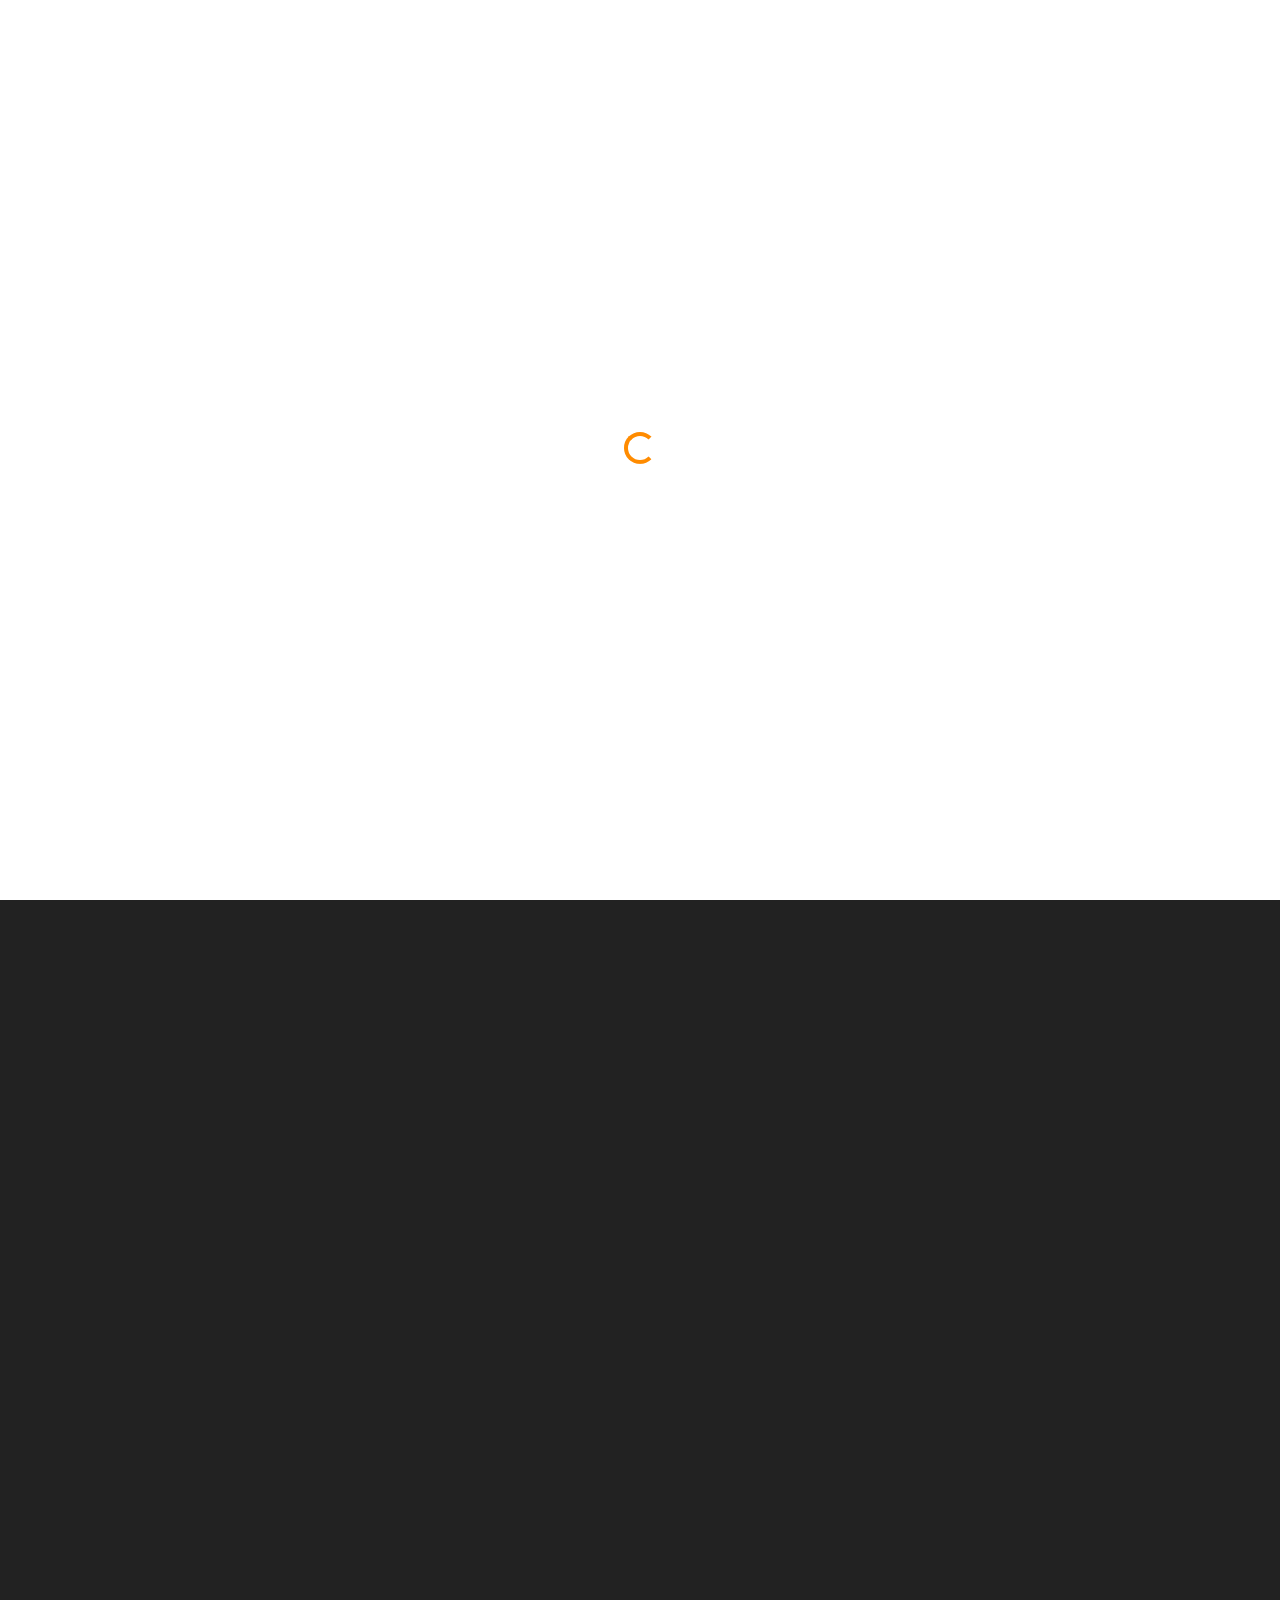
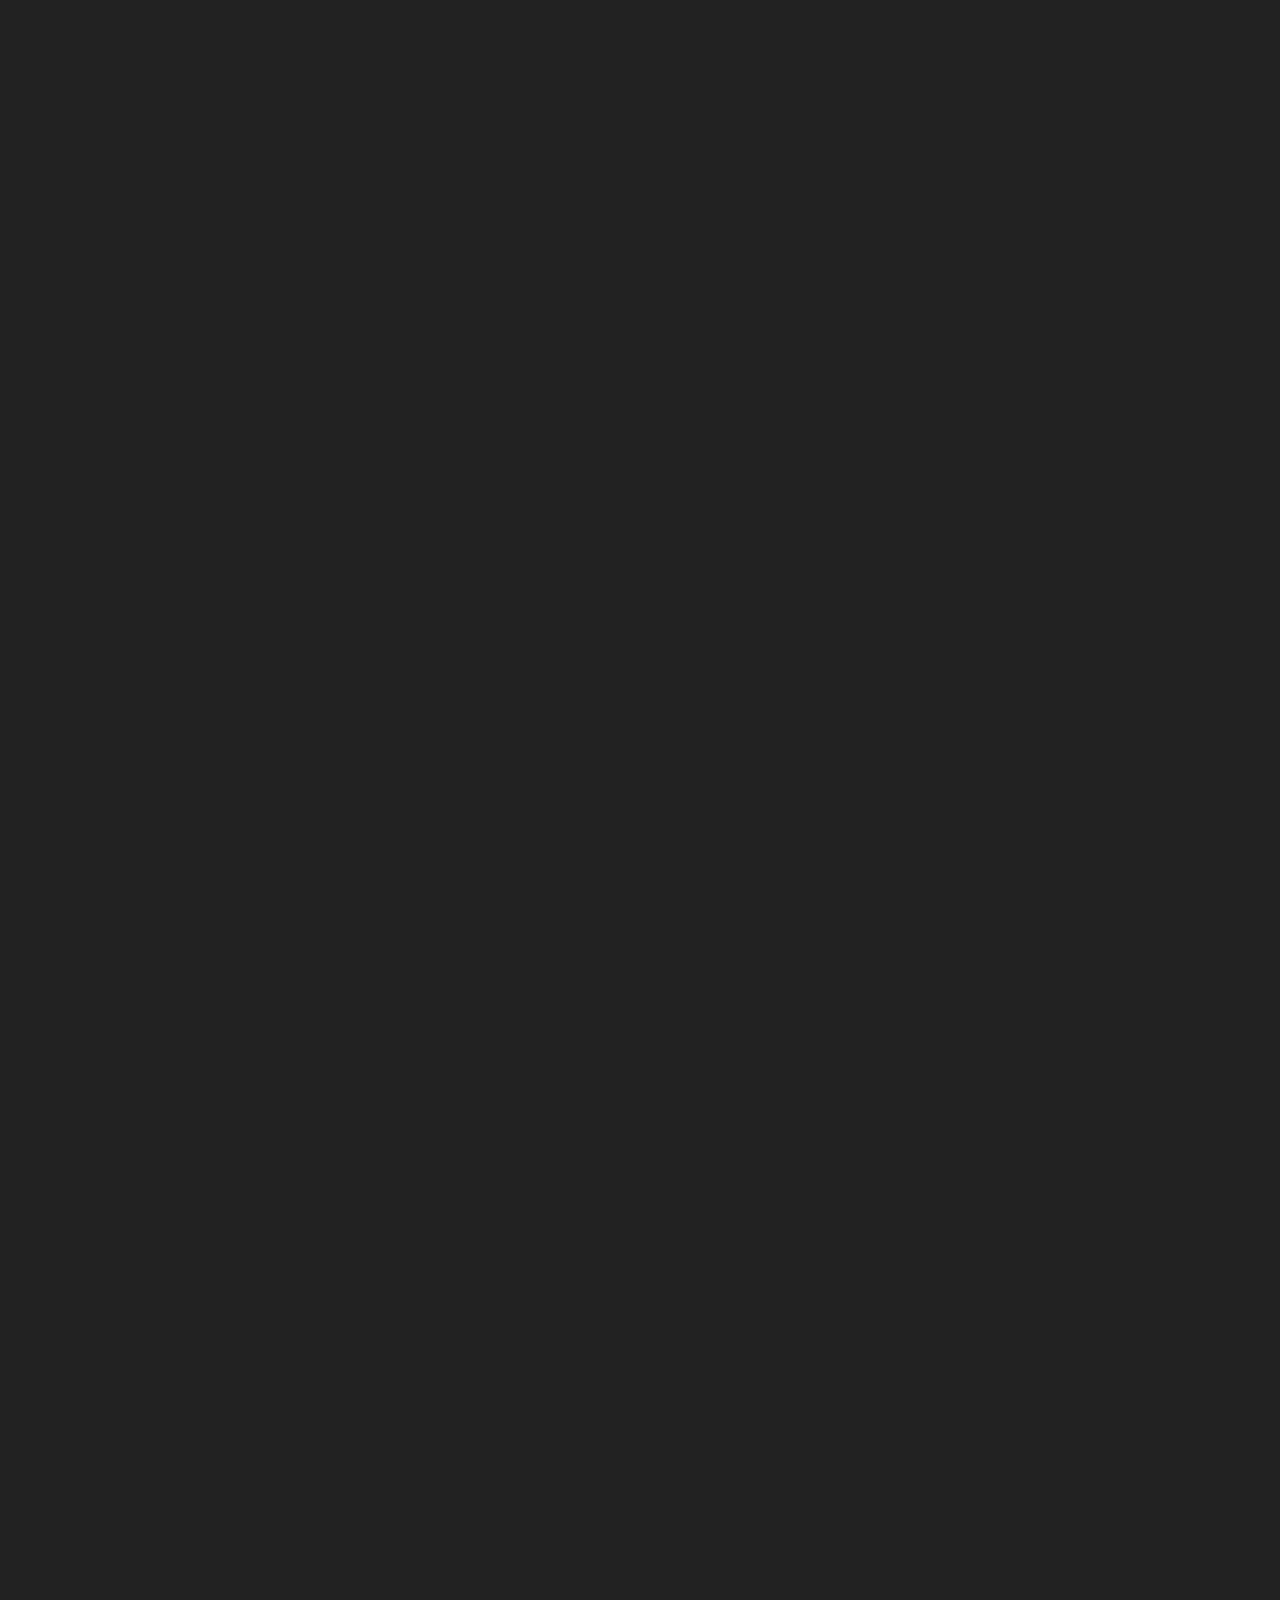
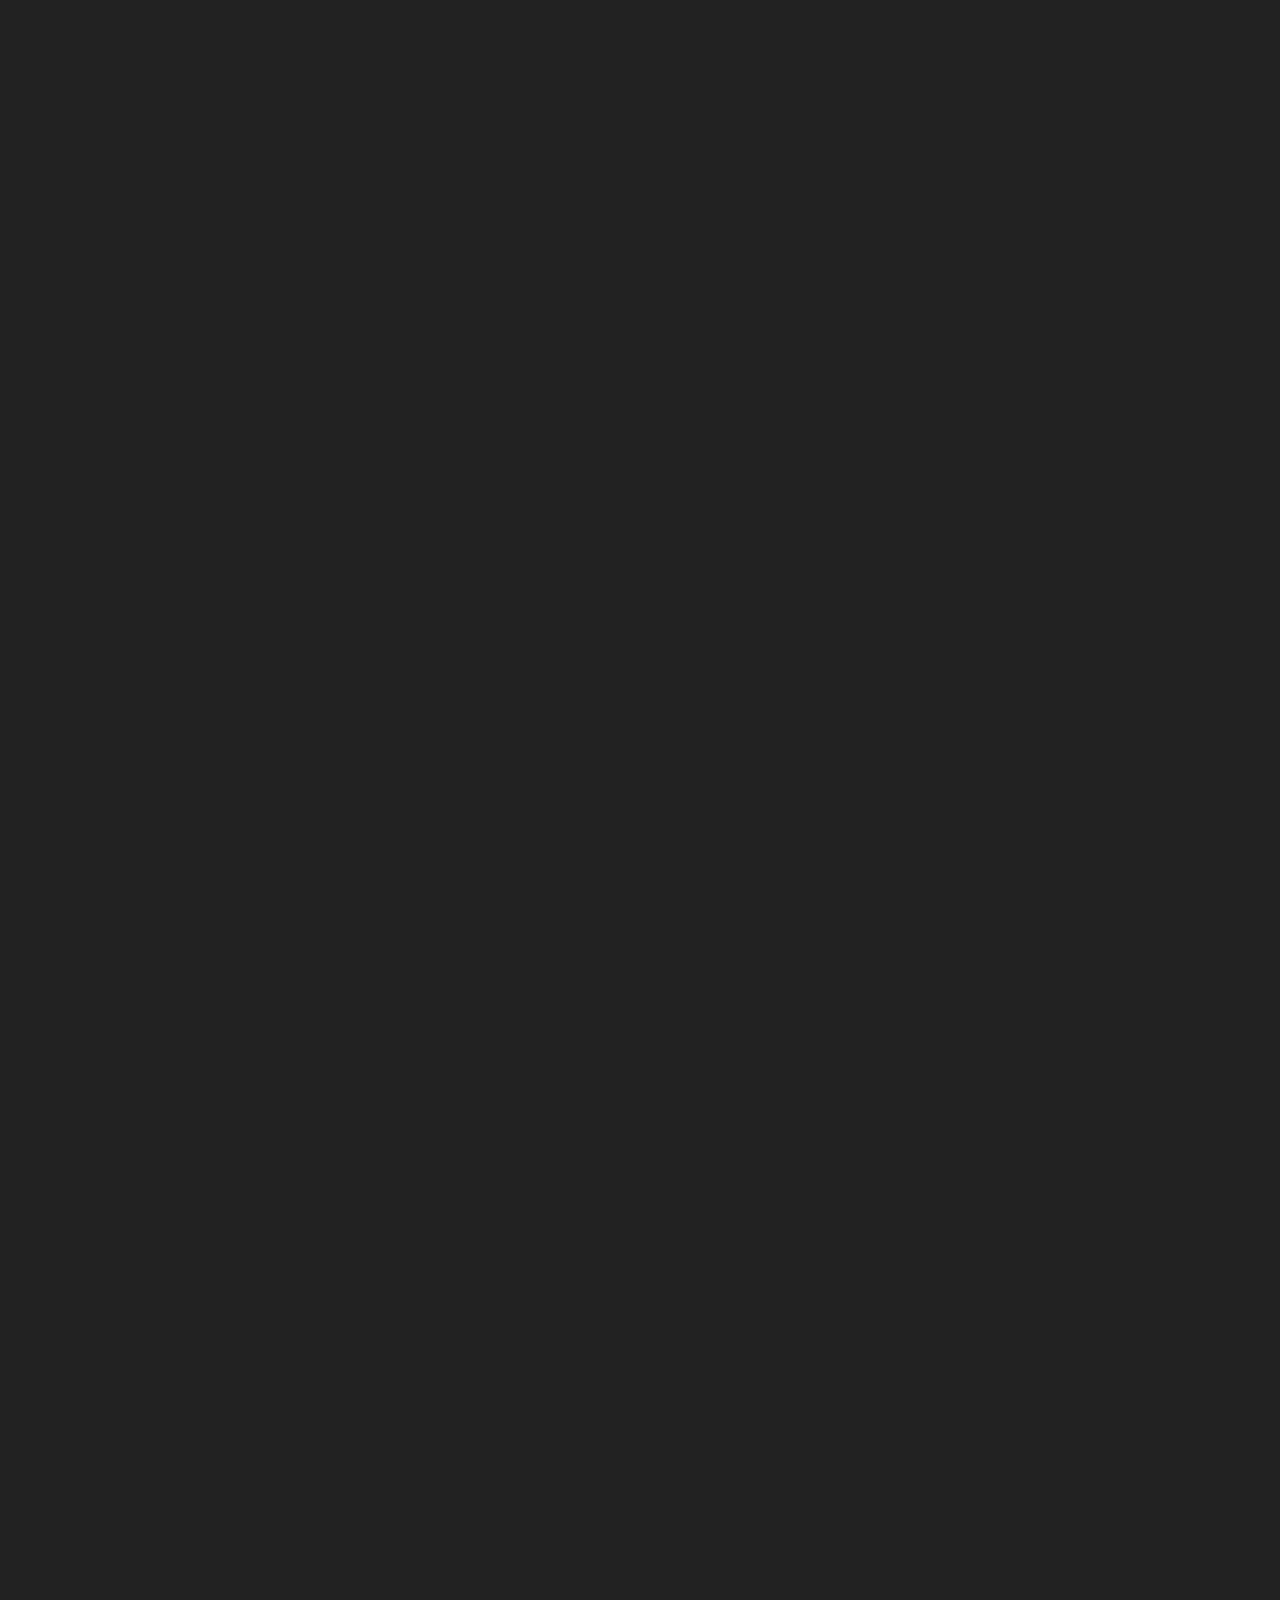
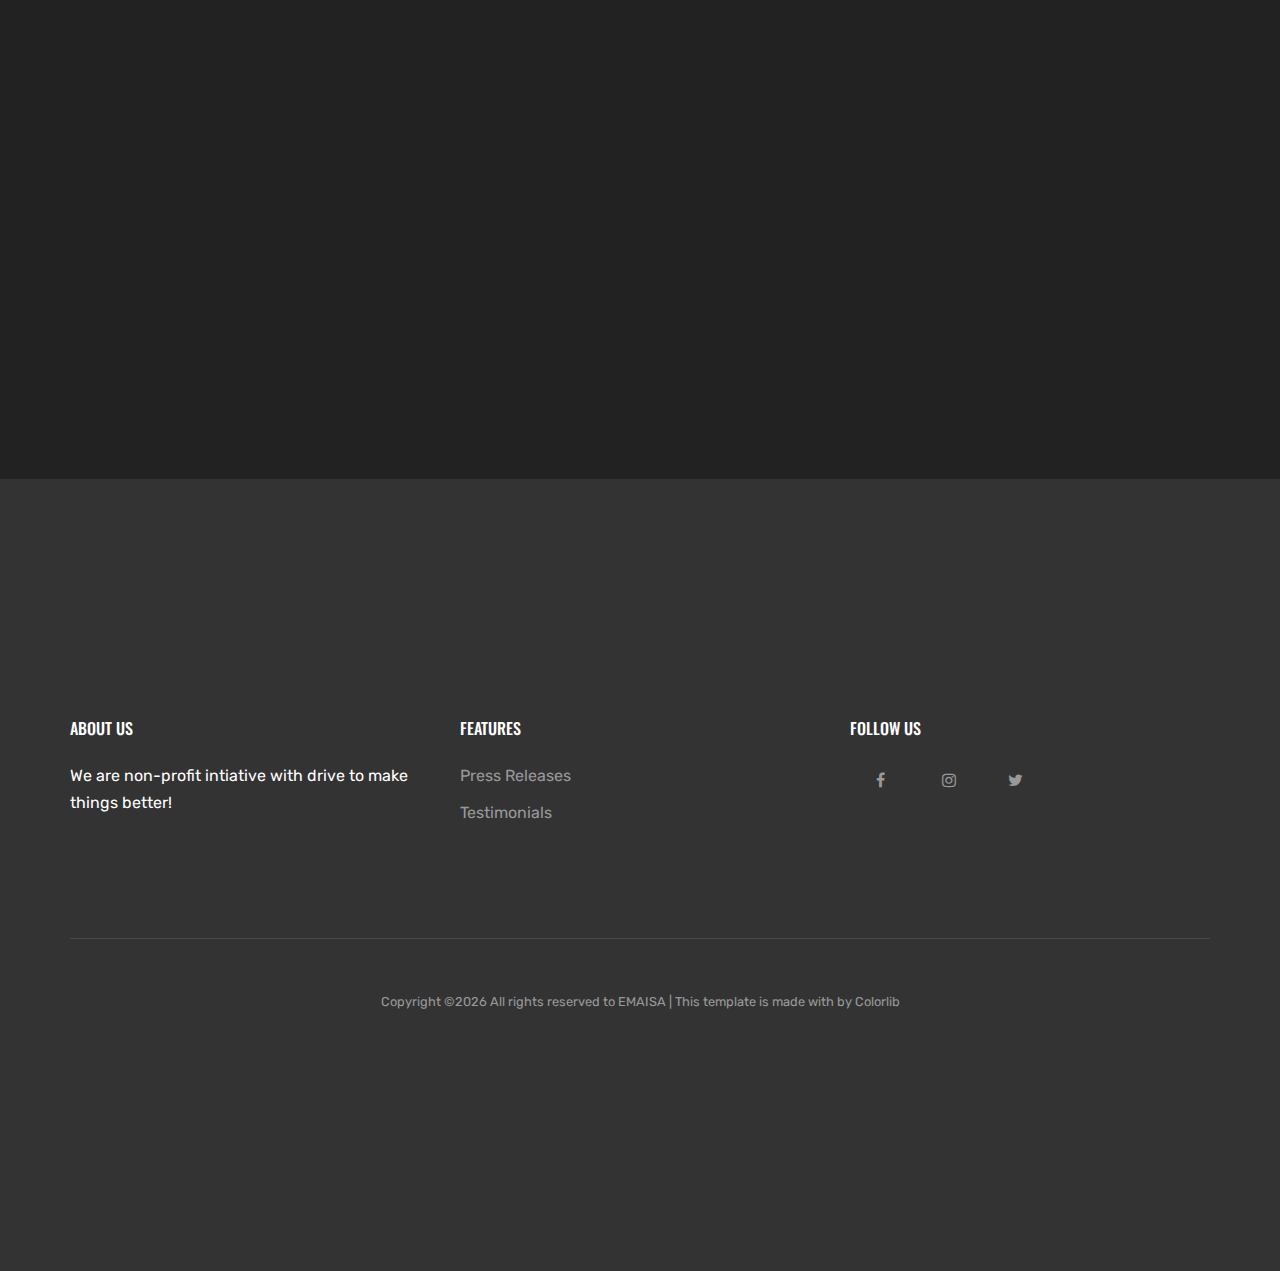
<file: index.html>
<!doctype html>
<html lang="en">
<head>
  <title>EMAISA &mdash; Ethiopian Medicine Advancement Intiative Student Association</title>
  <meta charset="utf-8">
  <meta name="viewport" content="width=device-width, initial-scale=1, shrink-to-fit=no">
  <link rel="icon" href="images/icon.jpg">
  <link href="https://fonts.googleapis.com/css?family=Rubik:300,400,700|Oswald:400,700" rel="stylesheet">

  <link rel="stylesheet" href="fonts/icomoon/style.css">
  <link rel="stylesheet" href="https://cdnjs.cloudflare.com/ajax/libs/font-awesome/4.7.0/css/font-awesome.min.css">
  <link rel="stylesheet" href="css/bootstrap.min.css">
  <link rel="stylesheet" href="css/jquery.fancybox.min.css">
  <link rel="stylesheet" href="css/owl.carousel.min.css">
  <link rel="stylesheet" href="css/owl.theme.default.min.css">
  <link rel="stylesheet" href="fonts/flaticon/font/flaticon.css">
  <link rel="stylesheet" href="css/aos.css">

  <!-- MAIN CSS -->
  <link rel="stylesheet" href="css/style.css">
  <style>
    .mySlides {display:none;}
    </style>

</head>
<body data-spy="scroll" data-target=".site-navbar-target" data-offset="300">

  <div id="overlayer"></div>
  <div class="loader">
    <div class="spinner-border text-primary" role="status">
      <span class="sr-only">Loading...</span>
    </div>
  </div>
  
  <div class="site-wrap"  id="home-section">

    <div class="site-mobile-menu site-navbar-target">
      <div class="site-mobile-menu-header">
        <div class="site-mobile-menu-close mt-3">
          <span class="icon-close2 js-menu-toggle"></span>
        </div>
      </div>
      <div class="site-mobile-menu-body"></div>
    </div>




    <header class="site-navbar js-sticky-header site-navbar-target" role="banner">

      <div class="container">
        <div class="row align-items-center position-relative">


          <div class="site-logo">
            <a href="index.html" class="text-black"><span class="text-primary">EMAISA</a>
            </div>
            
            <div class="col-12">
              <nav class="site-navigation text-right ml-auto " role="navigation">

                <ul class="site-menu main-menu js-clone-nav ml-auto d-none d-lg-block">
                  <li><a href="#home-section" class="nav-link">Home</a></li>
                  <li><a href="#services-section" class="nav-link">Goals</a></li>


                  <li class="has-children">
                    <a href="#about-section" class="nav-link">About</a>
                    <ul class="dropdown arrow-top">
                      <li><a href="#team-section" class="nav-link">Team</a></li>
                      <li><a href="#faq-section" class="nav-link">FAQ</a></li>
                      <li class="has-children"> 
                      </li>
                    </ul>
                  </li>
                  <li><a href="#contact-section" class="nav-link">Contact</a></li>
                </ul>
              </nav>

            </div>

            <div class="toggle-button d-inline-block d-lg-none"><a href="#" class="site-menu-toggle py-5 js-menu-toggle text-white"><span class="icon-menu h3"></span></a></div>

          </div>
        </div>

      </header>

      <div class="owl-carousel slide-one-item">




        <div class="site-section-cover overlay img-bg-section img-fluid" style="background-image: url('images/EMAISA .jpg'); " >
          <div class="container">
            <div class="row align-items-center justify-content-center text-center">
              <div class="col-md-12 col-lg-7">
                <h1 data-aos="fade-up" data-aos-delay="">Ethiopian Medicine Advancement Intiative Student Association</h1>  
                <p class="mb-5 w-75 mx-auto" data-aos="fade-up" data-aos-delay="100">Technology for sustainable medicine.</p>
                <p data-aos="fade-up" data-aos-delay="200"><a href="#contact-section" class="btn btn-outline-white border-w-2 btn-md">Get in touch</a></p>
              </div>
            </div>
          </div>

        </div>

       


      </div>

      <div class="site-section"  id="services-section">
        <div class="container">
          <div class="row mb-5 justify-content-center">
            <div class="col-md-7 text-center">
              <div class="block-heading-1" data-aos="fade-up" data-aos-delay="">
                <h2>Goals</h2>
                <p>Our aim is to digitalize the medical sector of Ethiopia through the youth</p>
              </div>
            </div>
          </div>
          <div class="row">
            <div class="col-md-6 col-lg-4 mb-4" data-aos="fade-up" data-aos-delay="">
              <div class="block__35630">
                <div >
                  <span><img src="images/inc.png"></span>
                </div>
                <h3 class="mb-3 text-white">Increasing quality of medical care</h3>
                One of the causes for low health care quality is lack of digitalized system to make systems efficient and accurate. We strive to 
                atleast create the platform to correct this.
              </div>
            </div>
            <div class="col-md-6 col-lg-4 mb-4" data-aos="fade-up" data-aos-delay="100">
              <div class="block__35630">
                <div>
                  <span><img src="images/prc.png"></span>
                </div>
                <h3 class="mb-3 text-white">Practical solution</h3>
                Through latest and reliable technology in the tech world to provide a better platform for the medical sector.
              </div>
            </div>
            <div class="col-md-6 col-lg-4 mb-4" data-aos="fade-up" data-aos-delay="200">
              <div class="block__35630">
                <div>
                  <span><img src="images/opt.png"></span>
                </div>
                <h3 class="mb-3 text-white">Youth Opportunity</h3>
               Through projects within the association and hackathons prepared, youth intrested in this field will get opportunity to exercise 
               their passion
              </div>
            </div>

          </div>
        </div>
      </div>


      <div class="site-section">
        <div class="block__73694 mb-2">
          <div class="container">
            <div class="row d-flex no-gutters align-items-stretch">

              <div  data-aos="fade-right" data-aos-delay="">
                <img class="mySlides" src="images/debut.jpg" style="width:100%">
                <img class="mySlides" src="images/page2.jpg" style="width:100%">
                <img class="mySlides" src="images/page3.jpg" style="width:100%">
              </div>



              <div  data-aos="fade-left" data-aos-delay="">
                <h2 class="mb-3 text-primary">Our Debut project</h2>
                <p>For our first project we created a resource managment system for health care centers so that they can keep track of various assests including employees</p>

                <p>It is a comprehnsive system that comes very handy especially when there is a health crisis like COVID-19. It is targeted for:</p>

                <ul class="ul-check primary list-unstyled mt-5">
                  <li>Hospitals</li>
                  <li>Pharmacy</li>
                  <li>Volunteers.</li>
                  <li>Ministry of health</li>
                  <p data-aos="fade-up" data-aos-delay="200"><a href="#site-section" title="To be hosted.Please check back soon :)" class="btn btn-outline-white border-w-2 btn-md debut">Visit</a></p>
                </ul>


              </div>

            </div>
          </div>      
        </div>

      </div>

      

      <div class="site-section" id="about-section">
        <div class="container">
          <div class="row justify-content-center mb-4 block-img-video-1-wrap">
            <div class="col-md-12 mb-5">
            </div>
          </div>
          <div class="row">
            <div class="col-12">
              <div class="row">

                <div class="col-6 col-md-6 mb-4 col-lg-0 col-lg-3" data-aos="fade-up" data-aos-delay="">
                  <div class="block-counter-1">
                    <span class="number text-primary"><span data-number="2">0</span>+</span>
                    <span class="caption">Partner Institutions</span>
                  </div>
                </div>
                <div class="col-6 col-md-6 mb-4 col-lg-0 col-lg-3" data-aos="fade-up" data-aos-delay="100">
                  <div class="block-counter-1">
                    <span class="number text-primary"><span data-number="3">0</span>+</span>
                    <span class="caption">Member institutes</span>
                  </div>
                </div>
                <div class="col-6 col-md-6 mb-4 col-lg-0 col-lg-3" data-aos="fade-up" data-aos-delay="">
                  <div class="block-counter-1">
                    <span class="number text-primary"><span data-number="20">0</span>+</span>
                    <span class="caption">Official members</span>
                  </div>
                </div>
              </div>
            </div>
          </div>
        </div>
      </div>

      <div class="site-section" id="team-section">
        <div class="container">
          <div class="row mb-5 justify-content-center">
            <div class="col-md-7 text-center">
              <div class="block-heading-1" data-aos="fade-up" data-aos-delay="">
                <h2>Our Team</h2>
                <p>Our team is collection of young and driven college students who are keen to live upto our goals and aims. Each sub-team are under coordination of fellow students who coordinate tasks</p>
              </div>
            </div>
          </div>
          <div class="row">
            <div class="col-lg-4 col-md-6 mb-4" data-aos="fade-up">
              <div class="block-team-member-1 text-center rounded">
                <!-- <figure>
                  <img src="images/female.jpg" alt="Image" class="img-fluid rounded-circle">
                </figure> -->
                <h3 class="font-size-20 text-black">Jochebed Kinfemicheal</h3>
                <span class="d-block font-gray-5 letter-spacing-1 text-uppercase font-size-12 mb-3">Co-founder/Med-Student </span>
                <div class="block-social-1">
                  <p>2019-2022</p>
                </div>
              </div>
            </div>
          

            <div class="col-lg-4 col-md-6 mb-4" data-aos="fade-up" data-aos-delay="100">
              <div class="block-team-member-1 text-center rounded">
                <!-- <figure>
                  <img src="images/female.jpg" alt="Image" class="img-fluid rounded-circle">
                </figure> -->
                <h3 class="font-size-20 text-black">Tsion Zelalem</h3>
                <span class="d-block font-gray-5 letter-spacing-1 text-uppercase font-size-12 mb-3">Co-founder/Med-student </span>
                <div class="block-social-1">
                  <p>2019-2022</p>
              </div>
            </div>
          </div>


            <div class="col-lg-4 col-md-6 mb-4" data-aos="fade-up" data-aos-delay="200">
              <div class="block-team-member-1 text-center rounded">
                <!-- <figure>
                  <img src="images/male.jpg" alt="Image" class="img-fluid rounded-circle">
                </figure> -->
                <h3 class="font-size-20 text-white">Dawit Mahtemework</h3>
                <span class="d-block font-gray-5 letter-spacing-1 text-uppercase font-size-12 mb-3">Co-founder/CS-student </span>
                <div class="block-social-1">
                 <p>2019-2022</p>
                </div>
              </div>
            </div>

            <div class="col-lg-4 col-md-6 mb-4" data-aos="fade-up" data-aos-delay="200">
              <div class="block-team-member-1 text-center rounded">
                <!-- <figure>
                  <img src="images/male.jpg" alt="Image" class="img-fluid rounded-circle">
                </figure> -->
                <h3 class="font-size-20 text-white">Tadiyos Begashaw</h3>
                <span class="d-block font-gray-5 letter-spacing-1 text-uppercase font-size-12 mb-3">Co-founder/CS-student</span>
                <div class="block-social-1">
                  <p>2019-2022</p>
                </div>
              </div>
            </div>

            <div class="col-lg-4 col-md-6 mb-4" data-aos="fade-up" data-aos-delay="200">
              <div class="block-team-member-1 text-center rounded">
                <!-- <figure>
                  <img src="images/male.jpg" alt="Image" class="img-fluid rounded-circle">
                </figure> -->
                <h3 class="font-size-20 text-white">Yeabkalu Merkebe</h3>
                <span class="d-block font-gray-5 letter-spacing-1 text-uppercase font-size-12 mb-3">Co-founder/CS-student</span>
                <div class="block-social-1">
                  <p>2019-2022</p>
                </div>
              </div>
            </div>

            <div class="col-lg-4 col-md-6 mb-4" data-aos="fade-up" data-aos-delay="200">
              <div class="block-team-member-1 text-center rounded">
                <!-- <figure>
                  <img src="images/male.jpg" alt="Image" class="img-fluid rounded-circle">
                </figure> -->
                <h3 class="font-size-20 text-white">Yared Solomon</h3>
                <span class="d-block font-gray-5 letter-spacing-1 text-uppercase font-size-12 mb-3">Co-founder/CS-student</span>
                <div class="block-social-1">
                  <p>2019-2022</p>
                </div>
              </div>
            </div>


          
      </div>
    </div>

    <div class="row site-section" id="faq-section">
      <div class="col-12 text-center" data-aos="fade">
        <h2 class="section-title text-primary">Frequently Ask Questions</h2>
      </div>
    </div>
    

        <div class="mb-5" data-aos="fade-up" data-aos-delay="100">
          <h3 class="text-primary h4 mb-4">Who can be a member?</h3>
          <p>Any college student who supports our cause and is either a Medicine,Biomechanical Engineering, or computer Scientist major can be part of the team</p>
        </div>

        <div class="mb-5" data-aos="fade-up" data-aos-delay="100">
          <h3 class="text-primary h4 mb-4">How do I apply?</h3>
          <p>If the university/academic institution is a member of the the intiative, one can apply through branch office there.</p>
        </div>

        <div class="mb-5" data-aos="fade-up" data-aos-delay="100">
          <h3 class="text-primary h4 mb-4">How can I apply if my university is not member</h3>
          <p>If the university is Nationally or internationally recognized and the student fullfills the criteria, he/she will be member and corrospondent of his/her university</p>
        </div>

  </div>

    <div class="site-section block-13" id="testimonials-section" data-aos="fade">
      <div class="container">

        <div class="text-center mb-5">
          <div class="block-heading-1">
            <h2>Testimonial</h2>
          </div>
        </div>

        <div class="owl-carousel nonloop-block-13">
          <div>
            <div class="block-testimony-1 text-center">

              <blockquote class="mb-4">
                <p>&ldquo;EMAISA has been an inspiration to the health sector in many ways.Ever since the start, it has facilitated opportunities and provided solution for the cause. As this intiative grows, its impact and contribution will undoublty increase.&rdquo;</p>
              </blockquote>

              <!-- <h3 class="font-size-20 text-black">Tadiyos Begashaw</h3> -->
            </div>
          </div>

          <div>
            <div class="block-testimony-1 text-center">

              
              <blockquote class="mb-4">
                <p>&ldquo;EMAISA is simply an association that's trying to reconnect Ethiopia with a future it gave up on &rdquo;</p>
              </blockquote>
              <!-- <h3 class="font-size-20 text-black">Dawit Mahtemework</h3> -->

            </div>
          </div>

          <div>
            <div class="block-testimony-1 text-center">


              <blockquote class="mb-4">
                <p>&ldquo;Technology is the future of tomorrow and healthcare deserve to be a part of tomorrow. EMAISA works to make that happen&rdquo;</p>
              </blockquote>

              
              <!-- <h3 class="font-size-20 text-black">Jochebed</h3> -->


            </div>
          </div>

          <div>
            <div class="block-testimony-1 text-center">

              <blockquote class="mb-4">
                <p>&ldquo;Our hope for a better future! &rdquo;</p>
              </blockquote>

              <!-- <h3 class="font-size-20 text-black">Tsion</h3> -->


            </div>
          </div>

          <div>
            <div class="block-testimony-1 text-center">

              <blockquote class="mb-4">
                <p>&ldquo; EMAISA is student association of different department  for solving problem of health cares in Ethiopia &rdquo;</p>
              </blockquote>

              <!-- <h3 class="font-size-20 text-black">Tsion</h3> -->


            </div>
          </div>


        </div>

      </div>
    </div>

    


    <!-- <div class="site-section" id="contact-section">
      <div class="container">
        <div class="row">
          <div class="col-12 text-center mb-5" data-aos="fade-up" data-aos-delay="">
            <div class="block-heading-1">
              <span>Get In Touch</span>
              <h2>Contact Me</h2>
            </div>
          </div>
        </div>
        <div class="row">
          <div class="col-lg-6 mb-5" data-aos="fade-up" data-aos-delay="100">
            <form action="#" method="post">
              <div class="form-group row">
                <div class="col-md-6 mb-4 mb-lg-0">
                  <input type="text" class="form-control" placeholder="First name">
                </div>
                <div class="col-md-6">
                  <input type="text" class="form-control" placeholder="First name">
                </div>
              </div>

              <div class="form-group row">
                <div class="col-md-12">
                  <input type="text" class="form-control" placeholder="Email address">
                </div>
              </div>

              <div class="form-group row">
                <div class="col-md-12">
                  <textarea name="" id="" class="form-control" placeholder="Write your message." cols="30" rows="10"></textarea>
                </div>
              </div>
              <div class="form-group row">
                <div class="col-md-6 ml-auto">
                  <input type="submit" class="btn btn-block btn-primary text-white py-3 px-5" value="Send Message">
                </div>
              </div>
            </form>
          </div>
          <div class="col-lg-4 ml-auto" data-aos="fade-up" data-aos-delay="200">
            <h2 class="text-primary">Need to know more on details. Get In Touch</h2>
            <p>Lorem ipsum dolor sit amet, consectetur adipisicing elit. Dolores, distinctio! Harum quibusdam nisi, illum nulla aspernatur aut quidem aperiam, quae non tempora recusandae voluptatibus fugit impedit.</p>
            <p><a href="#" class="btn btn-primary text-white">Get Started</a></p>
          </div>
        </div>
      </div>
    </div> -->


    <footer class="site-footer">
      <div class="container site-section" id="contact-section">
        <div class="row">
          <div class="col-md-6">
            <div class="row">
              <div class="col-md-8">
                <h2 class="footer-heading mb-4">About Us</h2>
                <p>We are non-profit intiative with drive to make things better!</p>
              </div>
              <div class="col-md-4 ml-auto">
                <h2 class="footer-heading mb-4">Features</h2>
                <ul class="list-unstyled">
                  <li><a href="#">Press Releases</a></li>
                  <li><a href="#testimonials-section">Testimonials</a></li>
                </ul>
              </div>

            </div>
          </div>
          <div class="col-md-4 ml-auto">

            <!-- <div class="mb-5">
              <h2 class="footer-heading mb-4">Subscribe to Newsletter</h2>
              <form action="#" method="post" class="footer-suscribe-form">
                <div class="input-group mb-3">
                  <input type="text" class="form-control border-secondary text-white bg-transparent" placeholder="Enter Email" aria-label="Enter Email" aria-describedby="button-addon2">
                  <div class="input-group-append">
                    <button class="btn btn-primary text-white" type="button" id="button-addon2">Subscribe</button>
                  </div>
                </div>
              </div> -->


              <h2 class="footer-heading mb-4">Follow Us</h2>
              
                 <a href="https://www.facebook.com/Ethiopian-Medical-Advancement-Initiative-Students-Association-112836567257649" class="pl-3 pr-3"><span class="fa fa-facebook"></span></a>
                 <a href="https://instagram.com/emaisa.ethiopia?igshid=1qkox7hz1thev" class="pl-3 pr-3"><span class="fa fa-instagram"></span></a>
                <a href="https://twitter.com/EMAISA11" class="pl-3 pr-3"><span class="fa fa-twitter"></span></a>
              
          </div>
        </div>
        <div class="row pt-5 mt-5 text-center">
          <div class="col-md-12">
            <div class="border-top pt-5">
              <a href="/main.html">
              <p class="copyright"><small>
                <!-- Link back to Colorlib can't be removed. Template is licensed under CC BY 3.0. -->
                Copyright &copy;<script>document.write(new Date().getFullYear());</script> All rights reserved to EMAISA | This template is made with by <a href="https://colorlib.com" target="_blank" >Colorlib</a>
                <!-- Link back to Colorlib can't be removed. Template is licensed under CC BY 3.0. -->
              </small></p></a>
            </div>
          </div>

        </div>
      </div>
    </footer>

  </div>

  <script src="js/jquery-3.3.1.min.js"></script>
  <script src="js/popper.min.js"></script>
  <script src="js/bootstrap.min.js"></script>
  <script src="js/owl.carousel.min.js"></script>
  <script src="js/jquery.sticky.js"></script>
  <script src="js/jquery.waypoints.min.js"></script>
  <script src="js/jquery.animateNumber.min.js"></script>
  <script src="js/jquery.fancybox.min.js"></script>
  <script src="js/jquery.easing.1.3.js"></script>
  <script src="js/aos.js"></script>

  <script src="js/main.js"></script>
  <script>
    var myIndex = 0;
    carousel();
    
    function carousel() {
      var i;
      var x = document.getElementsByClassName("mySlides");
      for (i = 0; i < x.length; i++) {
        x[i].style.display = "none";  
      }
      myIndex++;
      if (myIndex > x.length) {myIndex = 1}    
      x[myIndex-1].style.display = "block";  
      setTimeout(carousel, 3000); // Change image every 2 seconds
    }
    </script>
    

</body>
</html>
</file>
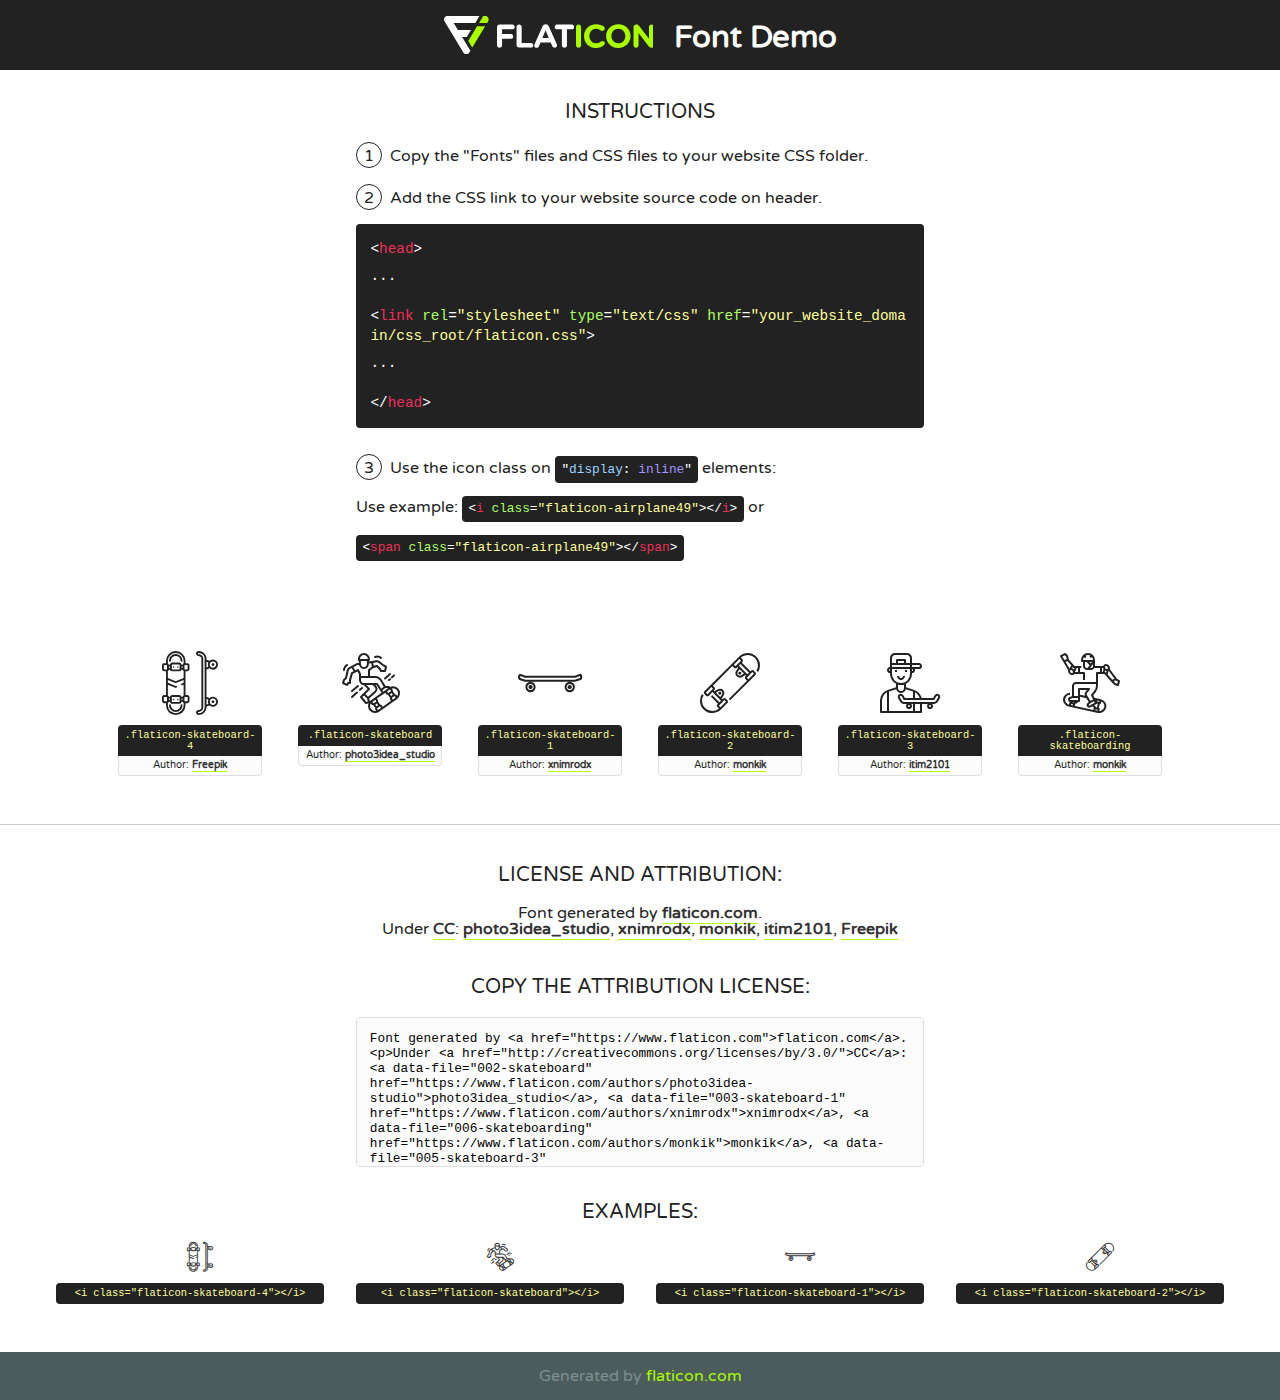
<file: fonts/flaticon/font/flaticon.html>
<!DOCTYPE html>
<!--
  Flaticon icon font: Flaticon
  Creation date: 24/07/2020 08:49
-->
<html>
<!DOCTYPE html>
<html>

<head>
    <title>Flaticon WebFont</title>
    <link href="http://fonts.googleapis.com/css?family=Varela+Round" rel="stylesheet" type="text/css" />
    <link rel="stylesheet" type="text/css" href="flaticon.css">
    <meta charset="UTF-8">
    <style>
    html, body, div, span, applet, object, iframe,
    h1, h2, h3, h4, h5, h6, p, blockquote, pre,
    a, abbr, acronym, address, big, cite, code,
    del, dfn, em, img, ins, kbd, q, s, samp,
    small, strike, strong, sub, sup, tt, var,
    b, u, i, center,
    dl, dt, dd, ol, ul, li,
    fieldset, form, label, legend,
    table, caption, tbody, tfoot, thead, tr, th, td,
    article, aside, canvas, details, embed, 
    figure, figcaption, footer, header, hgroup, 
    menu, nav, output, ruby, section, summary,
    time, mark, audio, video {
        margin: 0;
        padding: 0;
        border: 0;
        font-size: 100%;
        font: inherit;
        vertical-align: baseline;
    }
    /* HTML5 display-role reset for older browsers */
    article, aside, details, figcaption, figure, 
    footer, header, hgroup, menu, nav, section {
        display: block;
    }
    body {
        line-height: 1;
    }
    ol, ul {
        list-style: none;
    }
    blockquote, q {
        quotes: none;
    }
    blockquote:before, blockquote:after,
    q:before, q:after {
        content: '';
        content: none;
    }
    table {
        border-collapse: collapse;
        border-spacing: 0;
    }
    body {
        font-family: 'Varela Round', Helvetica, Arial, sans-serif;
        font-size: 16px;
        color: #222;
    }
    a {
        color: #333;
        border-bottom: 1px solid #a9fd00;
        font-weight: bold;
        text-decoration: none;
    }
    * {
        -moz-box-sizing: border-box;
        -webkit-box-sizing: border-box;
        box-sizing: border-box;
        margin: 0;
        padding: 0;
    }
    [class^="flaticon-"]:before, [class*=" flaticon-"]:before, [class^="flaticon-"]:after, [class*=" flaticon-"]:after {
        font-family: Flaticon;
        font-size: 30px;
        font-style: normal;
        margin-left: 20px;
        color: #333;
    }
    .wrapper {
        max-width: 600px;
        margin: auto;
        padding: 0 1em;
    }
    .title {
        font-size: 1.25em;
        text-align: center;
        margin-bottom: 1em;
        text-transform: uppercase;
    }
    header {
        text-align: center;
        background-color: #222;
        color: #fff;
        padding: 1em;
    }
    header .logo {
        width: 210px;
        height: 38px;
        display: inline-block;
        vertical-align: middle;
        margin-right: 1em;
        border: none;
    }
    header strong {
        font-size: 1.95em;
        font-weight: bold;
        vertical-align: middle;
        margin-top: 5px;
        display: inline-block;
    }
    .demo {
        margin: 2em auto;
        line-height: 1.25em;
    }
    .demo ul li {
        margin-bottom: 1em;
    }
    .demo ul li .num {
        color: #222;
        border-radius: 20px;
        display: inline-block;
        width: 26px;
        padding: 3px;
        height: 26px;
        text-align: center;
        margin-right: 0.5em;
        border: 1px solid #222;
    }
    .demo ul li code {
        background-color: #222;
        border-radius: 4px;
        padding: 0.25em 0.5em;
        display: inline-block;
        color: #fff;
        font-family: Consolas,Monaco,Lucida Console,Liberation Mono,DejaVu Sans Mono,Bitstream Vera Sans Mono,Courier New, monospace;
        font-weight: lighter;
        margin-top: 1em;
        font-size: 0.8em;
        word-break: break-all;
    }
    .demo ul li code.big {
        padding: 1em;
        font-size: 0.9em;
    }
    .demo ul li code .red {
        color: #EF3159;
    }
    .demo ul li code .green {
        color: #ACFF65;
    }
    .demo ul li code .yellow {
        color: #FFFF99;
    }
    .demo ul li code .blue {
        color: #99D3FF;
    }
    .demo ul li code .purple {
        color: #A295FF;
    }
    .demo ul li code .dots {
        margin-top: 0.5em;
        display: block;
    }
    #glyphs {
        border-bottom: 1px solid #ccc;
        padding: 2em 0;
        text-align: center;
    }
    .glyph {
        display: inline-block;
        width: 9em;
        margin: 1em;
        text-align: center;
        vertical-align: top;
        background: #FFF;
    }
    .glyph .glyph-icon {
        padding: 10px;
        display: block;
        font-family:"Flaticon";
        font-size: 64px;
        line-height: 1;
    }
    .glyph .glyph-icon:before {
        font-size: 64px;
        color: #222;
        margin-left: 0;
    }
    .class-name {
        font-size: 0.65em;
        background-color: #222;
        color: #fff;
        border-radius: 4px 4px 0 0;
        padding: 0.5em;
        color: #FFFF99;
        font-family: Consolas,Monaco,Lucida Console,Liberation Mono,DejaVu Sans Mono,Bitstream Vera Sans Mono,Courier New, monospace;
    }
    .author-name {
        font-size: 0.6em;
        background-color: #fcfcfd;
        border: 1px solid #DEDEE4;
        border-top: 0;
        border-radius: 0 0 4px 4px;
        padding: 0.5em;
    }
    .class-name:last-child {
        font-size: 10px;
        color:#888;
    }
    .class-name:last-child a {
        font-size: 10px;
        color:#555;
    }
    .class-name:last-child a:hover {
        color:#a9fd00;
    }
    .glyph > input {
        display: block;
        width: 100px;
        margin: 5px auto;
        text-align: center;
        font-size: 12px;
        cursor: text;
    }
    .glyph > input.icon-input {
        font-family:"Flaticon";
        font-size: 16px;
        margin-bottom: 10px;
    }
    .attribution .title {
        margin-top: 2em;
    }
    .attribution textarea {
        background-color: #fcfcfd;
        padding: 1em;
        border: none;
        box-shadow: none;
        border: 1px solid #DEDEE4;
        border-radius: 4px;
        resize: none;
        width: 100%;
        height: 150px;
        font-size: 0.8em;
        font-family: Consolas,Monaco,Lucida Console,Liberation Mono,DejaVu Sans Mono,Bitstream Vera Sans Mono,Courier New, monospace;
        -webkit-appearance: none;
    }
    .iconsuse {
        margin: 2em auto;
        text-align: center;
        max-width: 1200px;
    }
    .iconsuse:after {
        content: '';
        display: table;
        clear: both;
    }
    .iconsuse .image {
        float: left;
        width: 25%;
        padding: 0 1em;
    }
    .iconsuse .image p {
        margin-bottom: 1em;
    }
    .iconsuse .image span {
        display: block;
        font-size: 0.65em;
        background-color: #222;
        color: #fff;
        border-radius: 4px;
        padding: 0.5em;
        color: #FFFF99;
        margin-top: 1em;
        font-family: Consolas,Monaco,Lucida Console,Liberation Mono,DejaVu Sans Mono,Bitstream Vera Sans Mono,Courier New, monospace;
    }
    #footer {
        text-align: center;
        background-color: #4C5B5C;
        color: #7c9192;
        padding: 1em;
    }
    #footer a {
        border: none;
        color: #a9fd00;
        font-weight: normal;
    }
    @media (max-width: 960px) {
        .iconsuse .image {
            width: 50%;
        }
    }
    @media (max-width: 560px) {
        .iconsuse .image {
            width: 100%;
        }
    }
    </style>
</head>

<body class="characters-off">

    <header>
        <a href="https://www.flaticon.com" target="_blank" class="logo">
            <svg version="1.1" xmlns="http://www.w3.org/2000/svg" xmlns:xlink="http://www.w3.org/1999/xlink" xmlns:a="http://ns.adobe.com/AdobeSVGViewerExtensions/3.0/" viewBox="0 0 560.875 102.036" enable-background="new 0 0 560.875 102.036" xml:space="preserve">
                <defs>
                </defs>
                <g>
                    <g class="letters">
                        <path fill="#ffffff" d="M141.596,29.675c0-3.777,2.985-6.767,6.764-6.767h34.438c3.426,0,6.15,2.728,6.15,6.15
                        c0,3.43-2.724,6.149-6.15,6.149h-27.674v13.091h23.719c3.429,0,6.151,2.724,6.151,6.15c0,3.43-2.723,6.149-6.151,6.149h-23.719
                        v17.574c0,3.773-2.986,6.761-6.764,6.761c-3.779,0-6.764-2.989-6.764-6.761V29.675z"></path>
                        <path fill="#ffffff" d="M193.844,29.149c0-3.781,2.985-6.767,6.764-6.767c3.776,0,6.763,2.985,6.763,6.767v42.957h25.039
                        c3.426,0,6.149,2.726,6.149,6.153c0,3.425-2.723,6.15-6.149,6.15h-31.802c-3.779,0-6.764-2.986-6.764-6.768V29.149z"></path>
                        <path fill="#ffffff" d="M241.891,75.71l21.438-48.407c1.492-3.341,4.215-5.357,7.906-5.357h0.792
                        c3.686,0,6.323,2.017,7.815,5.357l21.439,48.407c0.436,0.967,0.701,1.845,0.701,2.723c0,3.602-2.809,6.501-6.414,6.501
                        c-3.161,0-5.269-1.845-6.499-4.655l-4.132-9.661h-27.059l-4.301,10.102c-1.144,2.631-3.426,4.214-6.237,4.214
                        c-3.517,0-6.24-2.81-6.24-6.325C241.1,77.64,241.451,76.677,241.891,75.71z M279.932,58.666l-8.521-20.297l-8.526,20.297H279.932
                        z"></path>
                        <path fill="#ffffff" d="M314.864,35.387H301.86c-3.429,0-6.239-2.813-6.239-6.238c0-3.429,2.811-6.24,6.239-6.24h39.533
                        c3.426,0,6.237,2.811,6.237,6.24c0,3.425-2.811,6.238-6.237,6.238h-13.001v42.785c0,3.773-2.99,6.761-6.764,6.761
                        c-3.779,0-6.764-2.989-6.764-6.761V35.387z"></path>
                        <path fill="#A9FD00" d="M352.615,29.149c0-3.781,2.985-6.767,6.767-6.767c3.774,0,6.761,2.985,6.761,6.767v49.024
                        c0,3.773-2.987,6.761-6.761,6.761c-3.781,0-6.767-2.989-6.767-6.761V29.149z"></path>
                        <path fill="#A9FD00" d="M374.132,53.836v-0.179c0-17.481,13.178-31.801,32.065-31.801c9.22,0,15.459,2.458,20.557,6.238
                        c1.402,1.054,2.637,2.985,2.637,5.357c0,3.692-2.985,6.59-6.681,6.59c-1.845,0-3.071-0.702-4.044-1.319
                        c-3.776-2.813-7.729-4.393-12.562-4.393c-10.364,0-17.831,8.611-17.831,19.154v0.173c0,10.542,7.291,19.329,17.831,19.329
                        c5.715,0,9.492-1.756,13.359-4.834c1.049-0.874,2.458-1.491,4.039-1.491c3.429,0,6.325,2.813,6.325,6.236
                        c0,2.106-1.056,3.78-2.282,4.834c-5.539,4.834-12.036,7.733-21.878,7.733C387.572,85.464,374.132,71.493,374.132,53.836z"></path>
                        <path fill="#A9FD00" d="M433.009,53.836v-0.179c0-17.481,13.79-31.801,32.766-31.801c18.981,0,32.592,14.143,32.592,31.628v0.173
                        c0,17.483-13.785,31.807-32.769,31.807C446.625,85.464,433.009,71.32,433.009,53.836z M484.224,53.836v-0.179
                        c0-10.539-7.725-19.326-18.626-19.326c-10.893,0-18.449,8.611-18.449,19.154v0.173c0,10.542,7.73,19.329,18.626,19.329
                        C476.676,72.986,484.224,64.378,484.224,53.836z"></path>
                        <path fill="#A9FD00" d="M506.233,29.321c0-3.774,2.99-6.763,6.767-6.763h1.401c3.252,0,5.183,1.583,7.029,3.953l26.093,34.265
                        V29.059c0-3.692,2.99-6.677,6.681-6.677c3.683,0,6.671,2.985,6.671,6.677v48.934c0,3.78-2.987,6.765-6.764,6.765h-0.436
                        c-3.257,0-5.188-1.581-7.034-3.953l-27.056-35.492v32.944c0,3.687-2.985,6.676-6.678,6.676c-3.683,0-6.673-2.989-6.673-6.676
                        V29.321z"></path>
                    </g>
                    <g class="insignia">
                        <path fill="#ffffff" d="M48.372,56.137h12.517l11.156-18.537H37.186L25.688,18.539h57.825L94.668,0H9.271
                        C5.925,0,2.842,1.801,1.198,4.716c-1.644,2.907-1.593,6.482,0.134,9.343l50.38,83.501c1.678,2.781,4.689,4.476,7.938,4.476
                        c3.246,0,6.257-1.695,7.935-4.476l2.898-4.804L48.372,56.137z"></path>
                        <g class="i">
                            <path fill="#A9FD00" d="M93.575,18.539h0.031v0.004l21.652,0.004l2.705-4.488c1.727-2.861,1.778-6.436,0.133-9.343
                            C116.454,1.801,113.371,0,110.026,0h-5.294L93.575,18.539z"></path>
                            <polygon fill="#A9FD00" points="88.291,27.356 64.725,66.486 75.519,84.404 109.942,27.356"></polygon>
                        </g>
                    </g>
                </g>
            </svg>
        </a>
        <strong>Font Demo</strong>
    </header>


    <section class="demo wrapper">

        <p class="title">Instructions</p>

        <ul>
            <li>
                <span class="num">1</span>Copy the "Fonts" files and CSS files to your website CSS folder.
            </li>
            <li>
                <span class="num">2</span>Add the CSS link to your website source code on header.
                <code class="big">
                    &lt;<span class="red">head</span>&gt;
                    <br/><span class="dots">...</span>
                    <br/>&lt;<span class="red">link</span> <span class="green">rel</span>=<span class="yellow">"stylesheet"</span> <span class="green">type</span>=<span class="yellow">"text/css"</span> <span class="green">href</span>=<span class="yellow">"your_website_domain/css_root/flaticon.css"</span>&gt;
                    <br/><span class="dots">...</span>
                    <br/>&lt;/<span class="red">head</span>&gt;
                </code>
            </li>

            <li>
                <p>
                    <span class="num">3</span>Use the icon class on <code>"<span class="blue">display</span>:<span class="purple"> inline</span>"</code> elements:
                    <br />
                    Use example: <code>&lt;<span class="red">i</span> <span class="green">class</span>=<span class="yellow">&quot;flaticon-airplane49&quot;</span>&gt;&lt;/<span class="red">i</span>&gt;</code> or <code>&lt;<span class="red">span</span> <span class="green">class</span>=<span class="yellow">&quot;flaticon-airplane49&quot;</span>&gt;&lt;/<span class="red">span</span>&gt;</code>
            </li>
        </ul>

    </section>




   <section id="glyphs">          
    
      
        <div class="glyph"><div class="glyph-icon flaticon-skateboard-4"></div>
            <div class="class-name">.flaticon-skateboard-4</div>
            <div class="author-name">Author: <a data-file="001-skateboard-4" href="http://www.freepik.com">Freepik</a> </div> 
        </div>        
        
        <div class="glyph"><div class="glyph-icon flaticon-skateboard"></div>
            <div class="class-name">.flaticon-skateboard</div>
            <div class="author-name">Author: <a data-file="002-skateboard" href="https://www.flaticon.com/authors/photo3idea-studio">photo3idea_studio</a> </div> 
        </div>        
        
        <div class="glyph"><div class="glyph-icon flaticon-skateboard-1"></div>
            <div class="class-name">.flaticon-skateboard-1</div>
            <div class="author-name">Author: <a data-file="003-skateboard-1" href="https://www.flaticon.com/authors/xnimrodx">xnimrodx</a> </div> 
        </div>        
        
        <div class="glyph"><div class="glyph-icon flaticon-skateboard-2"></div>
            <div class="class-name">.flaticon-skateboard-2</div>
            <div class="author-name">Author: <a data-file="004-skateboard-2" href="https://www.flaticon.com/authors/monkik">monkik</a> </div> 
        </div>        
        
        <div class="glyph"><div class="glyph-icon flaticon-skateboard-3"></div>
            <div class="class-name">.flaticon-skateboard-3</div>
            <div class="author-name">Author: <a data-file="005-skateboard-3" href="https://www.flaticon.com/authors/itim2101">itim2101</a> </div> 
        </div>        
        
        <div class="glyph"><div class="glyph-icon flaticon-skateboarding"></div>
            <div class="class-name">.flaticon-skateboarding</div>
            <div class="author-name">Author: <a data-file="006-skateboarding" href="https://www.flaticon.com/authors/monkik">monkik</a> </div> 
        </div>        
        

    </section>



    <section class="attribution wrapper"   style="text-align:center;">

      <div class="title">License and attribution:</div><div class="attrDiv">Font generated by <a href="https://www.flaticon.com">flaticon.com</a>. <div><p>Under <a href="http://creativecommons.org/licenses/by/3.0/">CC</a>: <a data-file="002-skateboard" href="https://www.flaticon.com/authors/photo3idea-studio">photo3idea_studio</a>, <a data-file="003-skateboard-1" href="https://www.flaticon.com/authors/xnimrodx">xnimrodx</a>, <a data-file="006-skateboarding" href="https://www.flaticon.com/authors/monkik">monkik</a>, <a data-file="005-skateboard-3" href="https://www.flaticon.com/authors/itim2101">itim2101</a>, <a data-file="001-skateboard-4" href="http://www.freepik.com">Freepik</a></p>  </div>
      </div>
      <div class="title">Copy the Attribution License:</div>

    <textarea onclick="this.focus();this.select();">Font generated by &lt;a href=&quot;https://www.flaticon.com&quot;&gt;flaticon.com&lt;/a&gt;. <p>Under <a href="http://creativecommons.org/licenses/by/3.0/">CC</a>: <a data-file="002-skateboard" href="https://www.flaticon.com/authors/photo3idea-studio">photo3idea_studio</a>, <a data-file="003-skateboard-1" href="https://www.flaticon.com/authors/xnimrodx">xnimrodx</a>, <a data-file="006-skateboarding" href="https://www.flaticon.com/authors/monkik">monkik</a>, <a data-file="005-skateboard-3" href="https://www.flaticon.com/authors/itim2101">itim2101</a>, <a data-file="001-skateboard-4" href="http://www.freepik.com">Freepik</a></p>  
     </textarea>

    </section>

    <section class="iconsuse">

          <div class="title">Examples:</div>            
             
            <div class="image">
                <p>
                    <i class="glyph-icon flaticon-skateboard-4"></i> 
                    <span>&lt;i class=&quot;flaticon-skateboard-4&quot;&gt;&lt;/i&gt;</span>
                </p>
            </div>
            
            <div class="image">
                <p>
                    <i class="glyph-icon flaticon-skateboard"></i> 
                    <span>&lt;i class=&quot;flaticon-skateboard&quot;&gt;&lt;/i&gt;</span>
                </p>
            </div>
            
            <div class="image">
                <p>
                    <i class="glyph-icon flaticon-skateboard-1"></i> 
                    <span>&lt;i class=&quot;flaticon-skateboard-1&quot;&gt;&lt;/i&gt;</span>
                </p>
            </div>
            
            <div class="image">
                <p>
                    <i class="glyph-icon flaticon-skateboard-2"></i> 
                    <span>&lt;i class=&quot;flaticon-skateboard-2&quot;&gt;&lt;/i&gt;</span>
                </p>
            </div>
                       
        </div>
                            
    </section>

<div id="footer">
    <div>Generated by <a href="https://www.flaticon.com">flaticon.com</a>
    </div>
</div>



</body>
</html>
</file>
<file: fonts/icomoon/style.css>
@font-face {
  font-family: 'icomoon';
  src:  url('fonts/icomoon.eot?10si43');
  src:  url('fonts/icomoon.eot?10si43#iefix') format('embedded-opentype'),
    url('fonts/icomoon.ttf?10si43') format('truetype'),
    url('fonts/icomoon.woff?10si43') format('woff'),
    url('fonts/icomoon.svg?10si43#icomoon') format('svg');
  font-weight: normal;
  font-style: normal;
}

[class^="icon-"], [class*=" icon-"] {
  /* use !important to prevent issues with browser extensions that change fonts */
  font-family: 'icomoon' !important;
  speak: none;
  font-style: normal;
  font-weight: normal;
  font-variant: normal;
  text-transform: none;
  line-height: 1;

  /* Better Font Rendering =========== */
  -webkit-font-smoothing: antialiased;
  -moz-osx-font-smoothing: grayscale;
}

.icon-asterisk:before {
  content: "\f069";
}
.icon-plus:before {
  content: "\f067";
}
.icon-question:before {
  content: "\f128";
}
.icon-minus:before {
  content: "\f068";
}
.icon-glass:before {
  content: "\f000";
}
.icon-music:before {
  content: "\f001";
}
.icon-search:before {
  content: "\f002";
}
.icon-envelope-o:before {
  content: "\f003";
}
.icon-heart:before {
  content: "\f004";
}
.icon-star:before {
  content: "\f005";
}
.icon-star-o:before {
  content: "\f006";
}
.icon-user:before {
  content: "\f007";
}
.icon-film:before {
  content: "\f008";
}
.icon-th-large:before {
  content: "\f009";
}
.icon-th:before {
  content: "\f00a";
}
.icon-th-list:before {
  content: "\f00b";
}
.icon-check:before {
  content: "\f00c";
}
.icon-close:before {
  content: "\f00d";
}
.icon-remove:before {
  content: "\f00d";
}
.icon-times:before {
  content: "\f00d";
}
.icon-search-plus:before {
  content: "\f00e";
}
.icon-search-minus:before {
  content: "\f010";
}
.icon-power-off:before {
  content: "\f011";
}
.icon-signal:before {
  content: "\f012";
}
.icon-cog:before {
  content: "\f013";
}
.icon-gear:before {
  content: "\f013";
}
.icon-trash-o:before {
  content: "\f014";
}
.icon-home:before {
  content: "\f015";
}
.icon-file-o:before {
  content: "\f016";
}
.icon-clock-o:before {
  content: "\f017";
}
.icon-road:before {
  content: "\f018";
}
.icon-download:before {
  content: "\f019";
}
.icon-arrow-circle-o-down:before {
  content: "\f01a";
}
.icon-arrow-circle-o-up:before {
  content: "\f01b";
}
.icon-inbox:before {
  content: "\f01c";
}
.icon-play-circle-o:before {
  content: "\f01d";
}
.icon-repeat:before {
  content: "\f01e";
}
.icon-rotate-right:before {
  content: "\f01e";
}
.icon-refresh:before {
  content: "\f021";
}
.icon-list-alt:before {
  content: "\f022";
}
.icon-lock:before {
  content: "\f023";
}
.icon-flag:before {
  content: "\f024";
}
.icon-headphones:before {
  content: "\f025";
}
.icon-volume-off:before {
  content: "\f026";
}
.icon-volume-down:before {
  content: "\f027";
}
.icon-volume-up:before {
  content: "\f028";
}
.icon-qrcode:before {
  content: "\f029";
}
.icon-barcode:before {
  content: "\f02a";
}
.icon-tag:before {
  content: "\f02b";
}
.icon-tags:before {
  content: "\f02c";
}
.icon-book:before {
  content: "\f02d";
}
.icon-bookmark:before {
  content: "\f02e";
}
.icon-print:before {
  content: "\f02f";
}
.icon-camera:before {
  content: "\f030";
}
.icon-font:before {
  content: "\f031";
}
.icon-bold:before {
  content: "\f032";
}
.icon-italic:before {
  content: "\f033";
}
.icon-text-height:before {
  content: "\f034";
}
.icon-text-width:before {
  content: "\f035";
}
.icon-align-left:before {
  content: "\f036";
}
.icon-align-center:before {
  content: "\f037";
}
.icon-align-right:before {
  content: "\f038";
}
.icon-align-justify:before {
  content: "\f039";
}
.icon-list:before {
  content: "\f03a";
}
.icon-dedent:before {
  content: "\f03b";
}
.icon-outdent:before {
  content: "\f03b";
}
.icon-indent:before {
  content: "\f03c";
}
.icon-video-camera:before {
  content: "\f03d";
}
.icon-image:before {
  content: "\f03e";
}
.icon-photo:before {
  content: "\f03e";
}
.icon-picture-o:before {
  content: "\f03e";
}
.icon-pencil:before {
  content: "\f040";
}
.icon-map-marker:before {
  content: "\f041";
}
.icon-adjust:before {
  content: "\f042";
}
.icon-tint:before {
  content: "\f043";
}
.icon-edit:before {
  content: "\f044";
}
.icon-pencil-square-o:before {
  content: "\f044";
}
.icon-share-square-o:before {
  content: "\f045";
}
.icon-check-square-o:before {
  content: "\f046";
}
.icon-arrows:before {
  content: "\f047";
}
.icon-step-backward:before {
  content: "\f048";
}
.icon-fast-backward:before {
  content: "\f049";
}
.icon-backward:before {
  content: "\f04a";
}
.icon-play:before {
  content: "\f04b";
}
.icon-pause:before {
  content: "\f04c";
}
.icon-stop:before {
  content: "\f04d";
}
.icon-forward:before {
  content: "\f04e";
}
.icon-fast-forward:before {
  content: "\f050";
}
.icon-step-forward:before {
  content: "\f051";
}
.icon-eject:before {
  content: "\f052";
}
.icon-chevron-left:before {
  content: "\f053";
}
.icon-chevron-right:before {
  content: "\f054";
}
.icon-plus-circle:before {
  content: "\f055";
}
.icon-minus-circle:before {
  content: "\f056";
}
.icon-times-circle:before {
  content: "\f057";
}
.icon-check-circle:before {
  content: "\f058";
}
.icon-question-circle:before {
  content: "\f059";
}
.icon-info-circle:before {
  content: "\f05a";
}
.icon-crosshairs:before {
  content: "\f05b";
}
.icon-times-circle-o:before {
  content: "\f05c";
}
.icon-check-circle-o:before {
  content: "\f05d";
}
.icon-ban:before {
  content: "\f05e";
}
.icon-arrow-left:before {
  content: "\f060";
}
.icon-arrow-right:before {
  content: "\f061";
}
.icon-arrow-up:before {
  content: "\f062";
}
.icon-arrow-down:before {
  content: "\f063";
}
.icon-mail-forward:before {
  content: "\f064";
}
.icon-share:before {
  content: "\f064";
}
.icon-expand:before {
  content: "\f065";
}
.icon-compress:before {
  content: "\f066";
}
.icon-exclamation-circle:before {
  content: "\f06a";
}
.icon-gift:before {
  content: "\f06b";
}
.icon-leaf:before {
  content: "\f06c";
}
.icon-fire:before {
  content: "\f06d";
}
.icon-eye:before {
  content: "\f06e";
}
.icon-eye-slash:before {
  content: "\f070";
}
.icon-exclamation-triangle:before {
  content: "\f071";
}
.icon-warning:before {
  content: "\f071";
}
.icon-plane:before {
  content: "\f072";
}
.icon-calendar:before {
  content: "\f073";
}
.icon-random:before {
  content: "\f074";
}
.icon-comment:before {
  content: "\f075";
}
.icon-magnet:before {
  content: "\f076";
}
.icon-chevron-up:before {
  content: "\f077";
}
.icon-chevron-down:before {
  content: "\f078";
}
.icon-retweet:before {
  content: "\f079";
}
.icon-shopping-cart:before {
  content: "\f07a";
}
.icon-folder:before {
  content: "\f07b";
}
.icon-folder-open:before {
  content: "\f07c";
}
.icon-arrows-v:before {
  content: "\f07d";
}
.icon-arrows-h:before {
  content: "\f07e";
}
.icon-bar-chart:before {
  content: "\f080";
}
.icon-bar-chart-o:before {
  content: "\f080";
}
.icon-twitter-square:before {
  content: "\f081";
}
.icon-facebook-square:before {
  content: "\f082";
}
.icon-camera-retro:before {
  content: "\f083";
}
.icon-key:before {
  content: "\f084";
}
.icon-cogs:before {
  content: "\f085";
}
.icon-gears:before {
  content: "\f085";
}
.icon-comments:before {
  content: "\f086";
}
.icon-thumbs-o-up:before {
  content: "\f087";
}
.icon-thumbs-o-down:before {
  content: "\f088";
}
.icon-star-half:before {
  content: "\f089";
}
.icon-heart-o:before {
  content: "\f08a";
}
.icon-sign-out:before {
  content: "\f08b";
}
.icon-linkedin-square:before {
  content: "\f08c";
}
.icon-thumb-tack:before {
  content: "\f08d";
}
.icon-external-link:before {
  content: "\f08e";
}
.icon-sign-in:before {
  content: "\f090";
}
.icon-trophy:before {
  content: "\f091";
}
.icon-github-square:before {
  content: "\f092";
}
.icon-upload:before {
  content: "\f093";
}
.icon-lemon-o:before {
  content: "\f094";
}
.icon-phone:before {
  content: "\f095";
}
.icon-square-o:before {
  content: "\f096";
}
.icon-bookmark-o:before {
  content: "\f097";
}
.icon-phone-square:before {
  content: "\f098";
}
.icon-twitter:before {
  content: "\f099";
}
.icon-facebook:before {
  content: "\f09a";
}
.icon-facebook-f:before {
  content: "\f09a";
}
.icon-github:before {
  content: "\f09b";
}
.icon-unlock:before {
  content: "\f09c";
}
.icon-credit-card:before {
  content: "\f09d";
}
.icon-feed:before {
  content: "\f09e";
}
.icon-rss:before {
  content: "\f09e";
}
.icon-hdd-o:before {
  content: "\f0a0";
}
.icon-bullhorn:before {
  content: "\f0a1";
}
.icon-bell-o:before {
  content: "\f0a2";
}
.icon-certificate:before {
  content: "\f0a3";
}
.icon-hand-o-right:before {
  content: "\f0a4";
}
.icon-hand-o-left:before {
  content: "\f0a5";
}
.icon-hand-o-up:before {
  content: "\f0a6";
}
.icon-hand-o-down:before {
  content: "\f0a7";
}
.icon-arrow-circle-left:before {
  content: "\f0a8";
}
.icon-arrow-circle-right:before {
  content: "\f0a9";
}
.icon-arrow-circle-up:before {
  content: "\f0aa";
}
.icon-arrow-circle-down:before {
  content: "\f0ab";
}
.icon-globe:before {
  content: "\f0ac";
}
.icon-wrench:before {
  content: "\f0ad";
}
.icon-tasks:before {
  content: "\f0ae";
}
.icon-filter:before {
  content: "\f0b0";
}
.icon-briefcase:before {
  content: "\f0b1";
}
.icon-arrows-alt:before {
  content: "\f0b2";
}
.icon-group:before {
  content: "\f0c0";
}
.icon-users:before {
  content: "\f0c0";
}
.icon-chain:before {
  content: "\f0c1";
}
.icon-link:before {
  content: "\f0c1";
}
.icon-cloud:before {
  content: "\f0c2";
}
.icon-flask:before {
  content: "\f0c3";
}
.icon-cut:before {
  content: "\f0c4";
}
.icon-scissors:before {
  content: "\f0c4";
}
.icon-copy:before {
  content: "\f0c5";
}
.icon-files-o:before {
  content: "\f0c5";
}
.icon-paperclip:before {
  content: "\f0c6";
}
.icon-floppy-o:before {
  content: "\f0c7";
}
.icon-save:before {
  content: "\f0c7";
}
.icon-square:before {
  content: "\f0c8";
}
.icon-bars:before {
  content: "\f0c9";
}
.icon-navicon:before {
  content: "\f0c9";
}
.icon-reorder:before {
  content: "\f0c9";
}
.icon-list-ul:before {
  content: "\f0ca";
}
.icon-list-ol:before {
  content: "\f0cb";
}
.icon-strikethrough:before {
  content: "\f0cc";
}
.icon-underline:before {
  content: "\f0cd";
}
.icon-table:before {
  content: "\f0ce";
}
.icon-magic:before {
  content: "\f0d0";
}
.icon-truck:before {
  content: "\f0d1";
}
.icon-pinterest:before {
  content: "\f0d2";
}
.icon-pinterest-square:before {
  content: "\f0d3";
}
.icon-google-plus-square:before {
  content: "\f0d4";
}
.icon-google-plus:before {
  content: "\f0d5";
}
.icon-money:before {
  content: "\f0d6";
}
.icon-caret-down:before {
  content: "\f0d7";
}
.icon-caret-up:before {
  content: "\f0d8";
}
.icon-caret-left:before {
  content: "\f0d9";
}
.icon-caret-right:before {
  content: "\f0da";
}
.icon-columns:before {
  content: "\f0db";
}
.icon-sort:before {
  content: "\f0dc";
}
.icon-unsorted:before {
  content: "\f0dc";
}
.icon-sort-desc:before {
  content: "\f0dd";
}
.icon-sort-down:before {
  content: "\f0dd";
}
.icon-sort-asc:before {
  content: "\f0de";
}
.icon-sort-up:before {
  content: "\f0de";
}
.icon-envelope:before {
  content: "\f0e0";
}
.icon-linkedin:before {
  content: "\f0e1";
}
.icon-rotate-left:before {
  content: "\f0e2";
}
.icon-undo:before {
  content: "\f0e2";
}
.icon-gavel:before {
  content: "\f0e3";
}
.icon-legal:before {
  content: "\f0e3";
}
.icon-dashboard:before {
  content: "\f0e4";
}
.icon-tachometer:before {
  content: "\f0e4";
}
.icon-comment-o:before {
  content: "\f0e5";
}
.icon-comments-o:before {
  content: "\f0e6";
}
.icon-bolt:before {
  content: "\f0e7";
}
.icon-flash:before {
  content: "\f0e7";
}
.icon-sitemap:before {
  content: "\f0e8";
}
.icon-umbrella:before {
  content: "\f0e9";
}
.icon-clipboard:before {
  content: "\f0ea";
}
.icon-paste:before {
  content: "\f0ea";
}
.icon-lightbulb-o:before {
  content: "\f0eb";
}
.icon-exchange:before {
  content: "\f0ec";
}
.icon-cloud-download:before {
  content: "\f0ed";
}
.icon-cloud-upload:before {
  content: "\f0ee";
}
.icon-user-md:before {
  content: "\f0f0";
}
.icon-stethoscope:before {
  content: "\f0f1";
}
.icon-suitcase:before {
  content: "\f0f2";
}
.icon-bell:before {
  content: "\f0f3";
}
.icon-coffee:before {
  content: "\f0f4";
}
.icon-cutlery:before {
  content: "\f0f5";
}
.icon-file-text-o:before {
  content: "\f0f6";
}
.icon-building-o:before {
  content: "\f0f7";
}
.icon-hospital-o:before {
  content: "\f0f8";
}
.icon-ambulance:before {
  content: "\f0f9";
}
.icon-medkit:before {
  content: "\f0fa";
}
.icon-fighter-jet:before {
  content: "\f0fb";
}
.icon-beer:before {
  content: "\f0fc";
}
.icon-h-square:before {
  content: "\f0fd";
}
.icon-plus-square:before {
  content: "\f0fe";
}
.icon-angle-double-left:before {
  content: "\f100";
}
.icon-angle-double-right:before {
  content: "\f101";
}
.icon-angle-double-up:before {
  content: "\f102";
}
.icon-angle-double-down:before {
  content: "\f103";
}
.icon-angle-left:before {
  content: "\f104";
}
.icon-angle-right:before {
  content: "\f105";
}
.icon-angle-up:before {
  content: "\f106";
}
.icon-angle-down:before {
  content: "\f107";
}
.icon-desktop:before {
  content: "\f108";
}
.icon-laptop:before {
  content: "\f109";
}
.icon-tablet:before {
  content: "\f10a";
}
.icon-mobile:before {
  content: "\f10b";
}
.icon-mobile-phone:before {
  content: "\f10b";
}
.icon-circle-o:before {
  content: "\f10c";
}
.icon-quote-left:before {
  content: "\f10d";
}
.icon-quote-right:before {
  content: "\f10e";
}
.icon-spinner:before {
  content: "\f110";
}
.icon-circle:before {
  content: "\f111";
}
.icon-mail-reply:before {
  content: "\f112";
}
.icon-reply:before {
  content: "\f112";
}
.icon-github-alt:before {
  content: "\f113";
}
.icon-folder-o:before {
  content: "\f114";
}
.icon-folder-open-o:before {
  content: "\f115";
}
.icon-smile-o:before {
  content: "\f118";
}
.icon-frown-o:before {
  content: "\f119";
}
.icon-meh-o:before {
  content: "\f11a";
}
.icon-gamepad:before {
  content: "\f11b";
}
.icon-keyboard-o:before {
  content: "\f11c";
}
.icon-flag-o:before {
  content: "\f11d";
}
.icon-flag-checkered:before {
  content: "\f11e";
}
.icon-terminal:before {
  content: "\f120";
}
.icon-code:before {
  content: "\f121";
}
.icon-mail-reply-all:before {
  content: "\f122";
}
.icon-reply-all:before {
  content: "\f122";
}
.icon-star-half-empty:before {
  content: "\f123";
}
.icon-star-half-full:before {
  content: "\f123";
}
.icon-star-half-o:before {
  content: "\f123";
}
.icon-location-arrow:before {
  content: "\f124";
}
.icon-crop:before {
  content: "\f125";
}
.icon-code-fork:before {
  content: "\f126";
}
.icon-chain-broken:before {
  content: "\f127";
}
.icon-unlink:before {
  content: "\f127";
}
.icon-info:before {
  content: "\f129";
}
.icon-exclamation:before {
  content: "\f12a";
}
.icon-superscript:before {
  content: "\f12b";
}
.icon-subscript:before {
  content: "\f12c";
}
.icon-eraser:before {
  content: "\f12d";
}
.icon-puzzle-piece:before {
  content: "\f12e";
}
.icon-microphone:before {
  content: "\f130";
}
.icon-microphone-slash:before {
  content: "\f131";
}
.icon-shield:before {
  content: "\f132";
}
.icon-calendar-o:before {
  content: "\f133";
}
.icon-fire-extinguisher:before {
  content: "\f134";
}
.icon-rocket:before {
  content: "\f135";
}
.icon-maxcdn:before {
  content: "\f136";
}
.icon-chevron-circle-left:before {
  content: "\f137";
}
.icon-chevron-circle-right:before {
  content: "\f138";
}
.icon-chevron-circle-up:before {
  content: "\f139";
}
.icon-chevron-circle-down:before {
  content: "\f13a";
}
.icon-html5:before {
  content: "\f13b";
}
.icon-css3:before {
  content: "\f13c";
}
.icon-anchor:before {
  content: "\f13d";
}
.icon-unlock-alt:before {
  content: "\f13e";
}
.icon-bullseye:before {
  content: "\f140";
}
.icon-ellipsis-h:before {
  content: "\f141";
}
.icon-ellipsis-v:before {
  content: "\f142";
}
.icon-rss-square:before {
  content: "\f143";
}
.icon-play-circle:before {
  content: "\f144";
}
.icon-ticket:before {
  content: "\f145";
}
.icon-minus-square:before {
  content: "\f146";
}
.icon-minus-square-o:before {
  content: "\f147";
}
.icon-level-up:before {
  content: "\f148";
}
.icon-level-down:before {
  content: "\f149";
}
.icon-check-square:before {
  content: "\f14a";
}
.icon-pencil-square:before {
  content: "\f14b";
}
.icon-external-link-square:before {
  content: "\f14c";
}
.icon-share-square:before {
  content: "\f14d";
}
.icon-compass:before {
  content: "\f14e";
}
.icon-caret-square-o-down:before {
  content: "\f150";
}
.icon-toggle-down:before {
  content: "\f150";
}
.icon-caret-square-o-up:before {
  content: "\f151";
}
.icon-toggle-up:before {
  content: "\f151";
}
.icon-caret-square-o-right:before {
  content: "\f152";
}
.icon-toggle-right:before {
  content: "\f152";
}
.icon-eur:before {
  content: "\f153";
}
.icon-euro:before {
  content: "\f153";
}
.icon-gbp:before {
  content: "\f154";
}
.icon-dollar:before {
  content: "\f155";
}
.icon-usd:before {
  content: "\f155";
}
.icon-inr:before {
  content: "\f156";
}
.icon-rupee:before {
  content: "\f156";
}
.icon-cny:before {
  content: "\f157";
}
.icon-jpy:before {
  content: "\f157";
}
.icon-rmb:before {
  content: "\f157";
}
.icon-yen:before {
  content: "\f157";
}
.icon-rouble:before {
  content: "\f158";
}
.icon-rub:before {
  content: "\f158";
}
.icon-ruble:before {
  content: "\f158";
}
.icon-krw:before {
  content: "\f159";
}
.icon-won:before {
  content: "\f159";
}
.icon-bitcoin:before {
  content: "\f15a";
}
.icon-btc:before {
  content: "\f15a";
}
.icon-file:before {
  content: "\f15b";
}
.icon-file-text:before {
  content: "\f15c";
}
.icon-sort-alpha-asc:before {
  content: "\f15d";
}
.icon-sort-alpha-desc:before {
  content: "\f15e";
}
.icon-sort-amount-asc:before {
  content: "\f160";
}
.icon-sort-amount-desc:before {
  content: "\f161";
}
.icon-sort-numeric-asc:before {
  content: "\f162";
}
.icon-sort-numeric-desc:before {
  content: "\f163";
}
.icon-thumbs-up:before {
  content: "\f164";
}
.icon-thumbs-down:before {
  content: "\f165";
}
.icon-youtube-square:before {
  content: "\f166";
}
.icon-youtube:before {
  content: "\f167";
}
.icon-xing:before {
  content: "\f168";
}
.icon-xing-square:before {
  content: "\f169";
}
.icon-youtube-play:before {
  content: "\f16a";
}
.icon-dropbox:before {
  content: "\f16b";
}
.icon-stack-overflow:before {
  content: "\f16c";
}
.icon-instagram:before {
  content: "\f16d";
}
.icon-flickr:before {
  content: "\f16e";
}
.icon-adn:before {
  content: "\f170";
}
.icon-bitbucket:before {
  content: "\f171";
}
.icon-bitbucket-square:before {
  content: "\f172";
}
.icon-tumblr:before {
  content: "\f173";
}
.icon-tumblr-square:before {
  content: "\f174";
}
.icon-long-arrow-down:before {
  content: "\f175";
}
.icon-long-arrow-up:before {
  content: "\f176";
}
.icon-long-arrow-left:before {
  content: "\f177";
}
.icon-long-arrow-right:before {
  content: "\f178";
}
.icon-apple:before {
  content: "\f179";
}
.icon-windows:before {
  content: "\f17a";
}
.icon-android:before {
  content: "\f17b";
}
.icon-linux:before {
  content: "\f17c";
}
.icon-dribbble:before {
  content: "\f17d";
}
.icon-skype:before {
  content: "\f17e";
}
.icon-foursquare:before {
  content: "\f180";
}
.icon-trello:before {
  content: "\f181";
}
.icon-female:before {
  content: "\f182";
}
.icon-male:before {
  content: "\f183";
}
.icon-gittip:before {
  content: "\f184";
}
.icon-gratipay:before {
  content: "\f184";
}
.icon-sun-o:before {
  content: "\f185";
}
.icon-moon-o:before {
  content: "\f186";
}
.icon-archive:before {
  content: "\f187";
}
.icon-bug:before {
  content: "\f188";
}
.icon-vk:before {
  content: "\f189";
}
.icon-weibo:before {
  content: "\f18a";
}
.icon-renren:before {
  content: "\f18b";
}
.icon-pagelines:before {
  content: "\f18c";
}
.icon-stack-exchange:before {
  content: "\f18d";
}
.icon-arrow-circle-o-right:before {
  content: "\f18e";
}
.icon-arrow-circle-o-left:before {
  content: "\f190";
}
.icon-caret-square-o-left:before {
  content: "\f191";
}
.icon-toggle-left:before {
  content: "\f191";
}
.icon-dot-circle-o:before {
  content: "\f192";
}
.icon-wheelchair:before {
  content: "\f193";
}
.icon-vimeo-square:before {
  content: "\f194";
}
.icon-try:before {
  content: "\f195";
}
.icon-turkish-lira:before {
  content: "\f195";
}
.icon-plus-square-o:before {
  content: "\f196";
}
.icon-space-shuttle:before {
  content: "\f197";
}
.icon-slack:before {
  content: "\f198";
}
.icon-envelope-square:before {
  content: "\f199";
}
.icon-wordpress:before {
  content: "\f19a";
}
.icon-openid:before {
  content: "\f19b";
}
.icon-bank:before {
  content: "\f19c";
}
.icon-institution:before {
  content: "\f19c";
}
.icon-university:before {
  content: "\f19c";
}
.icon-graduation-cap:before {
  content: "\f19d";
}
.icon-mortar-board:before {
  content: "\f19d";
}
.icon-yahoo:before {
  content: "\f19e";
}
.icon-google:before {
  content: "\f1a0";
}
.icon-reddit:before {
  content: "\f1a1";
}
.icon-reddit-square:before {
  content: "\f1a2";
}
.icon-stumbleupon-circle:before {
  content: "\f1a3";
}
.icon-stumbleupon:before {
  content: "\f1a4";
}
.icon-delicious:before {
  content: "\f1a5";
}
.icon-digg:before {
  content: "\f1a6";
}
.icon-pied-piper-pp:before {
  content: "\f1a7";
}
.icon-pied-piper-alt:before {
  content: "\f1a8";
}
.icon-drupal:before {
  content: "\f1a9";
}
.icon-joomla:before {
  content: "\f1aa";
}
.icon-language:before {
  content: "\f1ab";
}
.icon-fax:before {
  content: "\f1ac";
}
.icon-building:before {
  content: "\f1ad";
}
.icon-child:before {
  content: "\f1ae";
}
.icon-paw:before {
  content: "\f1b0";
}
.icon-spoon:before {
  content: "\f1b1";
}
.icon-cube:before {
  content: "\f1b2";
}
.icon-cubes:before {
  content: "\f1b3";
}
.icon-behance:before {
  content: "\f1b4";
}
.icon-behance-square:before {
  content: "\f1b5";
}
.icon-steam:before {
  content: "\f1b6";
}
.icon-steam-square:before {
  content: "\f1b7";
}
.icon-recycle:before {
  content: "\f1b8";
}
.icon-automobile:before {
  content: "\f1b9";
}
.icon-car:before {
  content: "\f1b9";
}
.icon-cab:before {
  content: "\f1ba";
}
.icon-taxi:before {
  content: "\f1ba";
}
.icon-tree:before {
  content: "\f1bb";
}
.icon-spotify:before {
  content: "\f1bc";
}
.icon-deviantart:before {
  content: "\f1bd";
}
.icon-soundcloud:before {
  content: "\f1be";
}
.icon-database:before {
  content: "\f1c0";
}
.icon-file-pdf-o:before {
  content: "\f1c1";
}
.icon-file-word-o:before {
  content: "\f1c2";
}
.icon-file-excel-o:before {
  content: "\f1c3";
}
.icon-file-powerpoint-o:before {
  content: "\f1c4";
}
.icon-file-image-o:before {
  content: "\f1c5";
}
.icon-file-photo-o:before {
  content: "\f1c5";
}
.icon-file-picture-o:before {
  content: "\f1c5";
}
.icon-file-archive-o:before {
  content: "\f1c6";
}
.icon-file-zip-o:before {
  content: "\f1c6";
}
.icon-file-audio-o:before {
  content: "\f1c7";
}
.icon-file-sound-o:before {
  content: "\f1c7";
}
.icon-file-movie-o:before {
  content: "\f1c8";
}
.icon-file-video-o:before {
  content: "\f1c8";
}
.icon-file-code-o:before {
  content: "\f1c9";
}
.icon-vine:before {
  content: "\f1ca";
}
.icon-codepen:before {
  content: "\f1cb";
}
.icon-jsfiddle:before {
  content: "\f1cc";
}
.icon-life-bouy:before {
  content: "\f1cd";
}
.icon-life-buoy:before {
  content: "\f1cd";
}
.icon-life-ring:before {
  content: "\f1cd";
}
.icon-life-saver:before {
  content: "\f1cd";
}
.icon-support:before {
  content: "\f1cd";
}
.icon-circle-o-notch:before {
  content: "\f1ce";
}
.icon-ra:before {
  content: "\f1d0";
}
.icon-rebel:before {
  content: "\f1d0";
}
.icon-resistance:before {
  content: "\f1d0";
}
.icon-empire:before {
  content: "\f1d1";
}
.icon-ge:before {
  content: "\f1d1";
}
.icon-git-square:before {
  content: "\f1d2";
}
.icon-git:before {
  content: "\f1d3";
}
.icon-hacker-news:before {
  content: "\f1d4";
}
.icon-y-combinator-square:before {
  content: "\f1d4";
}
.icon-yc-square:before {
  content: "\f1d4";
}
.icon-tencent-weibo:before {
  content: "\f1d5";
}
.icon-qq:before {
  content: "\f1d6";
}
.icon-wechat:before {
  content: "\f1d7";
}
.icon-weixin:before {
  content: "\f1d7";
}
.icon-paper-plane:before {
  content: "\f1d8";
}
.icon-send:before {
  content: "\f1d8";
}
.icon-paper-plane-o:before {
  content: "\f1d9";
}
.icon-send-o:before {
  content: "\f1d9";
}
.icon-history:before {
  content: "\f1da";
}
.icon-circle-thin:before {
  content: "\f1db";
}
.icon-header:before {
  content: "\f1dc";
}
.icon-paragraph:before {
  content: "\f1dd";
}
.icon-sliders:before {
  content: "\f1de";
}
.icon-share-alt:before {
  content: "\f1e0";
}
.icon-share-alt-square:before {
  content: "\f1e1";
}
.icon-bomb:before {
  content: "\f1e2";
}
.icon-futbol-o:before {
  content: "\f1e3";
}
.icon-soccer-ball-o:before {
  content: "\f1e3";
}
.icon-tty:before {
  content: "\f1e4";
}
.icon-binoculars:before {
  content: "\f1e5";
}
.icon-plug:before {
  content: "\f1e6";
}
.icon-slideshare:before {
  content: "\f1e7";
}
.icon-twitch:before {
  content: "\f1e8";
}
.icon-yelp:before {
  content: "\f1e9";
}
.icon-newspaper-o:before {
  content: "\f1ea";
}
.icon-wifi:before {
  content: "\f1eb";
}
.icon-calculator:before {
  content: "\f1ec";
}
.icon-paypal:before {
  content: "\f1ed";
}
.icon-google-wallet:before {
  content: "\f1ee";
}
.icon-cc-visa:before {
  content: "\f1f0";
}
.icon-cc-mastercard:before {
  content: "\f1f1";
}
.icon-cc-discover:before {
  content: "\f1f2";
}
.icon-cc-amex:before {
  content: "\f1f3";
}
.icon-cc-paypal:before {
  content: "\f1f4";
}
.icon-cc-stripe:before {
  content: "\f1f5";
}
.icon-bell-slash:before {
  content: "\f1f6";
}
.icon-bell-slash-o:before {
  content: "\f1f7";
}
.icon-trash:before {
  content: "\f1f8";
}
.icon-copyright:before {
  content: "\f1f9";
}
.icon-at:before {
  content: "\f1fa";
}
.icon-eyedropper:before {
  content: "\f1fb";
}
.icon-paint-brush:before {
  content: "\f1fc";
}
.icon-birthday-cake:before {
  content: "\f1fd";
}
.icon-area-chart:before {
  content: "\f1fe";
}
.icon-pie-chart:before {
  content: "\f200";
}
.icon-line-chart:before {
  content: "\f201";
}
.icon-lastfm:before {
  content: "\f202";
}
.icon-lastfm-square:before {
  content: "\f203";
}
.icon-toggle-off:before {
  content: "\f204";
}
.icon-toggle-on:before {
  content: "\f205";
}
.icon-bicycle:before {
  content: "\f206";
}
.icon-bus:before {
  content: "\f207";
}
.icon-ioxhost:before {
  content: "\f208";
}
.icon-angellist:before {
  content: "\f209";
}
.icon-cc:before {
  content: "\f20a";
}
.icon-ils:before {
  content: "\f20b";
}
.icon-shekel:before {
  content: "\f20b";
}
.icon-sheqel:before {
  content: "\f20b";
}
.icon-meanpath:before {
  content: "\f20c";
}
.icon-buysellads:before {
  content: "\f20d";
}
.icon-connectdevelop:before {
  content: "\f20e";
}
.icon-dashcube:before {
  content: "\f210";
}
.icon-forumbee:before {
  content: "\f211";
}
.icon-leanpub:before {
  content: "\f212";
}
.icon-sellsy:before {
  content: "\f213";
}
.icon-shirtsinbulk:before {
  content: "\f214";
}
.icon-simplybuilt:before {
  content: "\f215";
}
.icon-skyatlas:before {
  content: "\f216";
}
.icon-cart-plus:before {
  content: "\f217";
}
.icon-cart-arrow-down:before {
  content: "\f218";
}
.icon-diamond:before {
  content: "\f219";
}
.icon-ship:before {
  content: "\f21a";
}
.icon-user-secret:before {
  content: "\f21b";
}
.icon-motorcycle:before {
  content: "\f21c";
}
.icon-street-view:before {
  content: "\f21d";
}
.icon-heartbeat:before {
  content: "\f21e";
}
.icon-venus:before {
  content: "\f221";
}
.icon-mars:before {
  content: "\f222";
}
.icon-mercury:before {
  content: "\f223";
}
.icon-intersex:before {
  content: "\f224";
}
.icon-transgender:before {
  content: "\f224";
}
.icon-transgender-alt:before {
  content: "\f225";
}
.icon-venus-double:before {
  content: "\f226";
}
.icon-mars-double:before {
  content: "\f227";
}
.icon-venus-mars:before {
  content: "\f228";
}
.icon-mars-stroke:before {
  content: "\f229";
}
.icon-mars-stroke-v:before {
  content: "\f22a";
}
.icon-mars-stroke-h:before {
  content: "\f22b";
}
.icon-neuter:before {
  content: "\f22c";
}
.icon-genderless:before {
  content: "\f22d";
}
.icon-facebook-official:before {
  content: "\f230";
}
.icon-pinterest-p:before {
  content: "\f231";
}
.icon-whatsapp:before {
  content: "\f232";
}
.icon-server:before {
  content: "\f233";
}
.icon-user-plus:before {
  content: "\f234";
}
.icon-user-times:before {
  content: "\f235";
}
.icon-bed:before {
  content: "\f236";
}
.icon-hotel:before {
  content: "\f236";
}
.icon-viacoin:before {
  content: "\f237";
}
.icon-train:before {
  content: "\f238";
}
.icon-subway:before {
  content: "\f239";
}
.icon-medium:before {
  content: "\f23a";
}
.icon-y-combinator:before {
  content: "\f23b";
}
.icon-yc:before {
  content: "\f23b";
}
.icon-optin-monster:before {
  content: "\f23c";
}
.icon-opencart:before {
  content: "\f23d";
}
.icon-expeditedssl:before {
  content: "\f23e";
}
.icon-battery:before {
  content: "\f240";
}
.icon-battery-4:before {
  content: "\f240";
}
.icon-battery-full:before {
  content: "\f240";
}
.icon-battery-3:before {
  content: "\f241";
}
.icon-battery-three-quarters:before {
  content: "\f241";
}
.icon-battery-2:before {
  content: "\f242";
}
.icon-battery-half:before {
  content: "\f242";
}
.icon-battery-1:before {
  content: "\f243";
}
.icon-battery-quarter:before {
  content: "\f243";
}
.icon-battery-0:before {
  content: "\f244";
}
.icon-battery-empty:before {
  content: "\f244";
}
.icon-mouse-pointer:before {
  content: "\f245";
}
.icon-i-cursor:before {
  content: "\f246";
}
.icon-object-group:before {
  content: "\f247";
}
.icon-object-ungroup:before {
  content: "\f248";
}
.icon-sticky-note:before {
  content: "\f249";
}
.icon-sticky-note-o:before {
  content: "\f24a";
}
.icon-cc-jcb:before {
  content: "\f24b";
}
.icon-cc-diners-club:before {
  content: "\f24c";
}
.icon-clone:before {
  content: "\f24d";
}
.icon-balance-scale:before {
  content: "\f24e";
}
.icon-hourglass-o:before {
  content: "\f250";
}
.icon-hourglass-1:before {
  content: "\f251";
}
.icon-hourglass-start:before {
  content: "\f251";
}
.icon-hourglass-2:before {
  content: "\f252";
}
.icon-hourglass-half:before {
  content: "\f252";
}
.icon-hourglass-3:before {
  content: "\f253";
}
.icon-hourglass-end:before {
  content: "\f253";
}
.icon-hourglass:before {
  content: "\f254";
}
.icon-hand-grab-o:before {
  content: "\f255";
}
.icon-hand-rock-o:before {
  content: "\f255";
}
.icon-hand-paper-o:before {
  content: "\f256";
}
.icon-hand-stop-o:before {
  content: "\f256";
}
.icon-hand-scissors-o:before {
  content: "\f257";
}
.icon-hand-lizard-o:before {
  content: "\f258";
}
.icon-hand-spock-o:before {
  content: "\f259";
}
.icon-hand-pointer-o:before {
  content: "\f25a";
}
.icon-hand-peace-o:before {
  content: "\f25b";
}
.icon-trademark:before {
  content: "\f25c";
}
.icon-registered:before {
  content: "\f25d";
}
.icon-creative-commons:before {
  content: "\f25e";
}
.icon-gg:before {
  content: "\f260";
}
.icon-gg-circle:before {
  content: "\f261";
}
.icon-tripadvisor:before {
  content: "\f262";
}
.icon-odnoklassniki:before {
  content: "\f263";
}
.icon-odnoklassniki-square:before {
  content: "\f264";
}
.icon-get-pocket:before {
  content: "\f265";
}
.icon-wikipedia-w:before {
  content: "\f266";
}
.icon-safari:before {
  content: "\f267";
}
.icon-chrome:before {
  content: "\f268";
}
.icon-firefox:before {
  content: "\f269";
}
.icon-opera:before {
  content: "\f26a";
}
.icon-internet-explorer:before {
  content: "\f26b";
}
.icon-television:before {
  content: "\f26c";
}
.icon-tv:before {
  content: "\f26c";
}
.icon-contao:before {
  content: "\f26d";
}
.icon-500px:before {
  content: "\f26e";
}
.icon-amazon:before {
  content: "\f270";
}
.icon-calendar-plus-o:before {
  content: "\f271";
}
.icon-calendar-minus-o:before {
  content: "\f272";
}
.icon-calendar-times-o:before {
  content: "\f273";
}
.icon-calendar-check-o:before {
  content: "\f274";
}
.icon-industry:before {
  content: "\f275";
}
.icon-map-pin:before {
  content: "\f276";
}
.icon-map-signs:before {
  content: "\f277";
}
.icon-map-o:before {
  content: "\f278";
}
.icon-map:before {
  content: "\f279";
}
.icon-commenting:before {
  content: "\f27a";
}
.icon-commenting-o:before {
  content: "\f27b";
}
.icon-houzz:before {
  content: "\f27c";
}
.icon-vimeo:before {
  content: "\f27d";
}
.icon-black-tie:before {
  content: "\f27e";
}
.icon-fonticons:before {
  content: "\f280";
}
.icon-reddit-alien:before {
  content: "\f281";
}
.icon-edge:before {
  content: "\f282";
}
.icon-credit-card-alt:before {
  content: "\f283";
}
.icon-codiepie:before {
  content: "\f284";
}
.icon-modx:before {
  content: "\f285";
}
.icon-fort-awesome:before {
  content: "\f286";
}
.icon-usb:before {
  content: "\f287";
}
.icon-product-hunt:before {
  content: "\f288";
}
.icon-mixcloud:before {
  content: "\f289";
}
.icon-scribd:before {
  content: "\f28a";
}
.icon-pause-circle:before {
  content: "\f28b";
}
.icon-pause-circle-o:before {
  content: "\f28c";
}
.icon-stop-circle:before {
  content: "\f28d";
}
.icon-stop-circle-o:before {
  content: "\f28e";
}
.icon-shopping-bag:before {
  content: "\f290";
}
.icon-shopping-basket:before {
  content: "\f291";
}
.icon-hashtag:before {
  content: "\f292";
}
.icon-bluetooth:before {
  content: "\f293";
}
.icon-bluetooth-b:before {
  content: "\f294";
}
.icon-percent:before {
  content: "\f295";
}
.icon-gitlab:before {
  content: "\f296";
}
.icon-wpbeginner:before {
  content: "\f297";
}
.icon-wpforms:before {
  content: "\f298";
}
.icon-envira:before {
  content: "\f299";
}
.icon-universal-access:before {
  content: "\f29a";
}
.icon-wheelchair-alt:before {
  content: "\f29b";
}
.icon-question-circle-o:before {
  content: "\f29c";
}
.icon-blind:before {
  content: "\f29d";
}
.icon-audio-description:before {
  content: "\f29e";
}
.icon-volume-control-phone:before {
  content: "\f2a0";
}
.icon-braille:before {
  content: "\f2a1";
}
.icon-assistive-listening-systems:before {
  content: "\f2a2";
}
.icon-american-sign-language-interpreting:before {
  content: "\f2a3";
}
.icon-asl-interpreting:before {
  content: "\f2a3";
}
.icon-deaf:before {
  content: "\f2a4";
}
.icon-deafness:before {
  content: "\f2a4";
}
.icon-hard-of-hearing:before {
  content: "\f2a4";
}
.icon-glide:before {
  content: "\f2a5";
}
.icon-glide-g:before {
  content: "\f2a6";
}
.icon-sign-language:before {
  content: "\f2a7";
}
.icon-signing:before {
  content: "\f2a7";
}
.icon-low-vision:before {
  content: "\f2a8";
}
.icon-viadeo:before {
  content: "\f2a9";
}
.icon-viadeo-square:before {
  content: "\f2aa";
}
.icon-snapchat:before {
  content: "\f2ab";
}
.icon-snapchat-ghost:before {
  content: "\f2ac";
}
.icon-snapchat-square:before {
  content: "\f2ad";
}
.icon-pied-piper:before {
  content: "\f2ae";
}
.icon-first-order:before {
  content: "\f2b0";
}
.icon-yoast:before {
  content: "\f2b1";
}
.icon-themeisle:before {
  content: "\f2b2";
}
.icon-google-plus-circle:before {
  content: "\f2b3";
}
.icon-google-plus-official:before {
  content: "\f2b3";
}
.icon-fa:before {
  content: "\f2b4";
}
.icon-font-awesome:before {
  content: "\f2b4";
}
.icon-handshake-o:before {
  content: "\f2b5";
}
.icon-envelope-open:before {
  content: "\f2b6";
}
.icon-envelope-open-o:before {
  content: "\f2b7";
}
.icon-linode:before {
  content: "\f2b8";
}
.icon-address-book:before {
  content: "\f2b9";
}
.icon-address-book-o:before {
  content: "\f2ba";
}
.icon-address-card:before {
  content: "\f2bb";
}
.icon-vcard:before {
  content: "\f2bb";
}
.icon-address-card-o:before {
  content: "\f2bc";
}
.icon-vcard-o:before {
  content: "\f2bc";
}
.icon-user-circle:before {
  content: "\f2bd";
}
.icon-user-circle-o:before {
  content: "\f2be";
}
.icon-user-o:before {
  content: "\f2c0";
}
.icon-id-badge:before {
  content: "\f2c1";
}
.icon-drivers-license:before {
  content: "\f2c2";
}
.icon-id-card:before {
  content: "\f2c2";
}
.icon-drivers-license-o:before {
  content: "\f2c3";
}
.icon-id-card-o:before {
  content: "\f2c3";
}
.icon-quora:before {
  content: "\f2c4";
}
.icon-free-code-camp:before {
  content: "\f2c5";
}
.icon-telegram:before {
  content: "\f2c6";
}
.icon-thermometer:before {
  content: "\f2c7";
}
.icon-thermometer-4:before {
  content: "\f2c7";
}
.icon-thermometer-full:before {
  content: "\f2c7";
}
.icon-thermometer-3:before {
  content: "\f2c8";
}
.icon-thermometer-three-quarters:before {
  content: "\f2c8";
}
.icon-thermometer-2:before {
  content: "\f2c9";
}
.icon-thermometer-half:before {
  content: "\f2c9";
}
.icon-thermometer-1:before {
  content: "\f2ca";
}
.icon-thermometer-quarter:before {
  content: "\f2ca";
}
.icon-thermometer-0:before {
  content: "\f2cb";
}
.icon-thermometer-empty:before {
  content: "\f2cb";
}
.icon-shower:before {
  content: "\f2cc";
}
.icon-bath:before {
  content: "\f2cd";
}
.icon-bathtub:before {
  content: "\f2cd";
}
.icon-s15:before {
  content: "\f2cd";
}
.icon-podcast:before {
  content: "\f2ce";
}
.icon-window-maximize:before {
  content: "\f2d0";
}
.icon-window-minimize:before {
  content: "\f2d1";
}
.icon-window-restore:before {
  content: "\f2d2";
}
.icon-times-rectangle:before {
  content: "\f2d3";
}
.icon-window-close:before {
  content: "\f2d3";
}
.icon-times-rectangle-o:before {
  content: "\f2d4";
}
.icon-window-close-o:before {
  content: "\f2d4";
}
.icon-bandcamp:before {
  content: "\f2d5";
}
.icon-grav:before {
  content: "\f2d6";
}
.icon-etsy:before {
  content: "\f2d7";
}
.icon-imdb:before {
  content: "\f2d8";
}
.icon-ravelry:before {
  content: "\f2d9";
}
.icon-eercast:before {
  content: "\f2da";
}
.icon-microchip:before {
  content: "\f2db";
}
.icon-snowflake-o:before {
  content: "\f2dc";
}
.icon-superpowers:before {
  content: "\f2dd";
}
.icon-wpexplorer:before {
  content: "\f2de";
}
.icon-meetup:before {
  content: "\f2e0";
}
.icon-3d_rotation:before {
  content: "\e84d";
}
.icon-ac_unit:before {
  content: "\eb3b";
}
.icon-alarm:before {
  content: "\e855";
}
.icon-access_alarms:before {
  content: "\e191";
}
.icon-schedule:before {
  content: "\e8b5";
}
.icon-accessibility:before {
  content: "\e84e";
}
.icon-accessible:before {
  content: "\e914";
}
.icon-account_balance:before {
  content: "\e84f";
}
.icon-account_balance_wallet:before {
  content: "\e850";
}
.icon-account_box:before {
  content: "\e851";
}
.icon-account_circle:before {
  content: "\e853";
}
.icon-adb:before {
  content: "\e60e";
}
.icon-add:before {
  content: "\e145";
}
.icon-add_a_photo:before {
  content: "\e439";
}
.icon-alarm_add:before {
  content: "\e856";
}
.icon-add_alert:before {
  content: "\e003";
}
.icon-add_box:before {
  content: "\e146";
}
.icon-add_circle:before {
  content: "\e147";
}
.icon-control_point:before {
  content: "\e3ba";
}
.icon-add_location:before {
  content: "\e567";
}
.icon-add_shopping_cart:before {
  content: "\e854";
}
.icon-queue:before {
  content: "\e03c";
}
.icon-add_to_queue:before {
  content: "\e05c";
}
.icon-adjust2:before {
  content: "\e39e";
}
.icon-airline_seat_flat:before {
  content: "\e630";
}
.icon-airline_seat_flat_angled:before {
  content: "\e631";
}
.icon-airline_seat_individual_suite:before {
  content: "\e632";
}
.icon-airline_seat_legroom_extra:before {
  content: "\e633";
}
.icon-airline_seat_legroom_normal:before {
  content: "\e634";
}
.icon-airline_seat_legroom_reduced:before {
  content: "\e635";
}
.icon-airline_seat_recline_extra:before {
  content: "\e636";
}
.icon-airline_seat_recline_normal:before {
  content: "\e637";
}
.icon-flight:before {
  content: "\e539";
}
.icon-airplanemode_inactive:before {
  content: "\e194";
}
.icon-airplay:before {
  content: "\e055";
}
.icon-airport_shuttle:before {
  content: "\eb3c";
}
.icon-alarm_off:before {
  content: "\e857";
}
.icon-alarm_on:before {
  content: "\e858";
}
.icon-album:before {
  content: "\e019";
}
.icon-all_inclusive:before {
  content: "\eb3d";
}
.icon-all_out:before {
  content: "\e90b";
}
.icon-android2:before {
  content: "\e859";
}
.icon-announcement:before {
  content: "\e85a";
}
.icon-apps:before {
  content: "\e5c3";
}
.icon-archive2:before {
  content: "\e149";
}
.icon-arrow_back:before {
  content: "\e5c4";
}
.icon-arrow_downward:before {
  content: "\e5db";
}
.icon-arrow_drop_down:before {
  content: "\e5c5";
}
.icon-arrow_drop_down_circle:before {
  content: "\e5c6";
}
.icon-arrow_drop_up:before {
  content: "\e5c7";
}
.icon-arrow_forward:before {
  content: "\e5c8";
}
.icon-arrow_upward:before {
  content: "\e5d8";
}
.icon-art_track:before {
  content: "\e060";
}
.icon-aspect_ratio:before {
  content: "\e85b";
}
.icon-poll:before {
  content: "\e801";
}
.icon-assignment:before {
  content: "\e85d";
}
.icon-assignment_ind:before {
  content: "\e85e";
}
.icon-assignment_late:before {
  content: "\e85f";
}
.icon-assignment_return:before {
  content: "\e860";
}
.icon-assignment_returned:before {
  content: "\e861";
}
.icon-assignment_turned_in:before {
  content: "\e862";
}
.icon-assistant:before {
  content: "\e39f";
}
.icon-flag2:before {
  content: "\e153";
}
.icon-attach_file:before {
  content: "\e226";
}
.icon-attach_money:before {
  content: "\e227";
}
.icon-attachment:before {
  content: "\e2bc";
}
.icon-audiotrack:before {
  content: "\e3a1";
}
.icon-autorenew:before {
  content: "\e863";
}
.icon-av_timer:before {
  content: "\e01b";
}
.icon-backspace:before {
  content: "\e14a";
}
.icon-cloud_upload:before {
  content: "\e2c3";
}
.icon-battery_alert:before {
  content: "\e19c";
}
.icon-battery_charging_full:before {
  content: "\e1a3";
}
.icon-battery_std:before {
  content: "\e1a5";
}
.icon-battery_unknown:before {
  content: "\e1a6";
}
.icon-beach_access:before {
  content: "\eb3e";
}
.icon-beenhere:before {
  content: "\e52d";
}
.icon-block:before {
  content: "\e14b";
}
.icon-bluetooth2:before {
  content: "\e1a7";
}
.icon-bluetooth_searching:before {
  content: "\e1aa";
}
.icon-bluetooth_connected:before {
  content: "\e1a8";
}
.icon-bluetooth_disabled:before {
  content: "\e1a9";
}
.icon-blur_circular:before {
  content: "\e3a2";
}
.icon-blur_linear:before {
  content: "\e3a3";
}
.icon-blur_off:before {
  content: "\e3a4";
}
.icon-blur_on:before {
  content: "\e3a5";
}
.icon-class:before {
  content: "\e86e";
}
.icon-turned_in:before {
  content: "\e8e6";
}
.icon-turned_in_not:before {
  content: "\e8e7";
}
.icon-border_all:before {
  content: "\e228";
}
.icon-border_bottom:before {
  content: "\e229";
}
.icon-border_clear:before {
  content: "\e22a";
}
.icon-border_color:before {
  content: "\e22b";
}
.icon-border_horizontal:before {
  content: "\e22c";
}
.icon-border_inner:before {
  content: "\e22d";
}
.icon-border_left:before {
  content: "\e22e";
}
.icon-border_outer:before {
  content: "\e22f";
}
.icon-border_right:before {
  content: "\e230";
}
.icon-border_style:before {
  content: "\e231";
}
.icon-border_top:before {
  content: "\e232";
}
.icon-border_vertical:before {
  content: "\e233";
}
.icon-branding_watermark:before {
  content: "\e06b";
}
.icon-brightness_1:before {
  content: "\e3a6";
}
.icon-brightness_2:before {
  content: "\e3a7";
}
.icon-brightness_3:before {
  content: "\e3a8";
}
.icon-brightness_4:before {
  content: "\e3a9";
}
.icon-brightness_low:before {
  content: "\e1ad";
}
.icon-brightness_medium:before {
  content: "\e1ae";
}
.icon-brightness_high:before {
  content: "\e1ac";
}
.icon-brightness_auto:before {
  content: "\e1ab";
}
.icon-broken_image:before {
  content: "\e3ad";
}
.icon-brush:before {
  content: "\e3ae";
}
.icon-bubble_chart:before {
  content: "\e6dd";
}
.icon-bug_report:before {
  content: "\e868";
}
.icon-build:before {
  content: "\e869";
}
.icon-burst_mode:before {
  content: "\e43c";
}
.icon-domain:before {
  content: "\e7ee";
}
.icon-business_center:before {
  content: "\eb3f";
}
.icon-cached:before {
  content: "\e86a";
}
.icon-cake:before {
  content: "\e7e9";
}
.icon-phone2:before {
  content: "\e0cd";
}
.icon-call_end:before {
  content: "\e0b1";
}
.icon-call_made:before {
  content: "\e0b2";
}
.icon-merge_type:before {
  content: "\e252";
}
.icon-call_missed:before {
  content: "\e0b4";
}
.icon-call_missed_outgoing:before {
  content: "\e0e4";
}
.icon-call_received:before {
  content: "\e0b5";
}
.icon-call_split:before {
  content: "\e0b6";
}
.icon-call_to_action:before {
  content: "\e06c";
}
.icon-camera2:before {
  content: "\e3af";
}
.icon-photo_camera:before {
  content: "\e412";
}
.icon-camera_enhance:before {
  content: "\e8fc";
}
.icon-camera_front:before {
  content: "\e3b1";
}
.icon-camera_rear:before {
  content: "\e3b2";
}
.icon-camera_roll:before {
  content: "\e3b3";
}
.icon-cancel:before {
  content: "\e5c9";
}
.icon-redeem:before {
  content: "\e8b1";
}
.icon-card_membership:before {
  content: "\e8f7";
}
.icon-card_travel:before {
  content: "\e8f8";
}
.icon-casino:before {
  content: "\eb40";
}
.icon-cast:before {
  content: "\e307";
}
.icon-cast_connected:before {
  content: "\e308";
}
.icon-center_focus_strong:before {
  content: "\e3b4";
}
.icon-center_focus_weak:before {
  content: "\e3b5";
}
.icon-change_history:before {
  content: "\e86b";
}
.icon-chat:before {
  content: "\e0b7";
}
.icon-chat_bubble:before {
  content: "\e0ca";
}
.icon-chat_bubble_outline:before {
  content: "\e0cb";
}
.icon-check2:before {
  content: "\e5ca";
}
.icon-check_box:before {
  content: "\e834";
}
.icon-check_box_outline_blank:before {
  content: "\e835";
}
.icon-check_circle:before {
  content: "\e86c";
}
.icon-navigate_before:before {
  content: "\e408";
}
.icon-navigate_next:before {
  content: "\e409";
}
.icon-child_care:before {
  content: "\eb41";
}
.icon-child_friendly:before {
  content: "\eb42";
}
.icon-chrome_reader_mode:before {
  content: "\e86d";
}
.icon-close2:before {
  content: "\e5cd";
}
.icon-clear_all:before {
  content: "\e0b8";
}
.icon-closed_caption:before {
  content: "\e01c";
}
.icon-wb_cloudy:before {
  content: "\e42d";
}
.icon-cloud_circle:before {
  content: "\e2be";
}
.icon-cloud_done:before {
  content: "\e2bf";
}
.icon-cloud_download:before {
  content: "\e2c0";
}
.icon-cloud_off:before {
  content: "\e2c1";
}
.icon-cloud_queue:before {
  content: "\e2c2";
}
.icon-code2:before {
  content: "\e86f";
}
.icon-photo_library:before {
  content: "\e413";
}
.icon-collections_bookmark:before {
  content: "\e431";
}
.icon-palette:before {
  content: "\e40a";
}
.icon-colorize:before {
  content: "\e3b8";
}
.icon-comment2:before {
  content: "\e0b9";
}
.icon-compare:before {
  content: "\e3b9";
}
.icon-compare_arrows:before {
  content: "\e915";
}
.icon-laptop2:before {
  content: "\e31e";
}
.icon-confirmation_number:before {
  content: "\e638";
}
.icon-contact_mail:before {
  content: "\e0d0";
}
.icon-contact_phone:before {
  content: "\e0cf";
}
.icon-contacts:before {
  content: "\e0ba";
}
.icon-content_copy:before {
  content: "\e14d";
}
.icon-content_cut:before {
  content: "\e14e";
}
.icon-content_paste:before {
  content: "\e14f";
}
.icon-control_point_duplicate:before {
  content: "\e3bb";
}
.icon-copyright2:before {
  content: "\e90c";
}
.icon-mode_edit:before {
  content: "\e254";
}
.icon-create_new_folder:before {
  content: "\e2cc";
}
.icon-payment:before {
  content: "\e8a1";
}
.icon-crop2:before {
  content: "\e3be";
}
.icon-crop_16_9:before {
  content: "\e3bc";
}
.icon-crop_3_2:before {
  content: "\e3bd";
}
.icon-crop_landscape:before {
  content: "\e3c3";
}
.icon-crop_7_5:before {
  content: "\e3c0";
}
.icon-crop_din:before {
  content: "\e3c1";
}
.icon-crop_free:before {
  content: "\e3c2";
}
.icon-crop_original:before {
  content: "\e3c4";
}
.icon-crop_portrait:before {
  content: "\e3c5";
}
.icon-crop_rotate:before {
  content: "\e437";
}
.icon-crop_square:before {
  content: "\e3c6";
}
.icon-dashboard2:before {
  content: "\e871";
}
.icon-data_usage:before {
  content: "\e1af";
}
.icon-date_range:before {
  content: "\e916";
}
.icon-dehaze:before {
  content: "\e3c7";
}
.icon-delete:before {
  content: "\e872";
}
.icon-delete_forever:before {
  content: "\e92b";
}
.icon-delete_sweep:before {
  content: "\e16c";
}
.icon-description:before {
  content: "\e873";
}
.icon-desktop_mac:before {
  content: "\e30b";
}
.icon-desktop_windows:before {
  content: "\e30c";
}
.icon-details:before {
  content: "\e3c8";
}
.icon-developer_board:before {
  content: "\e30d";
}
.icon-developer_mode:before {
  content: "\e1b0";
}
.icon-device_hub:before {
  content: "\e335";
}
.icon-phonelink:before {
  content: "\e326";
}
.icon-devices_other:before {
  content: "\e337";
}
.icon-dialer_sip:before {
  content: "\e0bb";
}
.icon-dialpad:before {
  content: "\e0bc";
}
.icon-directions:before {
  content: "\e52e";
}
.icon-directions_bike:before {
  content: "\e52f";
}
.icon-directions_boat:before {
  content: "\e532";
}
.icon-directions_bus:before {
  content: "\e530";
}
.icon-directions_car:before {
  content: "\e531";
}
.icon-directions_railway:before {
  content: "\e534";
}
.icon-directions_run:before {
  content: "\e566";
}
.icon-directions_transit:before {
  content: "\e535";
}
.icon-directions_walk:before {
  content: "\e536";
}
.icon-disc_full:before {
  content: "\e610";
}
.icon-dns:before {
  content: "\e875";
}
.icon-not_interested:before {
  content: "\e033";
}
.icon-do_not_disturb_alt:before {
  content: "\e611";
}
.icon-do_not_disturb_off:before {
  content: "\e643";
}
.icon-remove_circle:before {
  content: "\e15c";
}
.icon-dock:before {
  content: "\e30e";
}
.icon-done:before {
  content: "\e876";
}
.icon-done_all:before {
  content: "\e877";
}
.icon-donut_large:before {
  content: "\e917";
}
.icon-donut_small:before {
  content: "\e918";
}
.icon-drafts:before {
  content: "\e151";
}
.icon-drag_handle:before {
  content: "\e25d";
}
.icon-time_to_leave:before {
  content: "\e62c";
}
.icon-dvr:before {
  content: "\e1b2";
}
.icon-edit_location:before {
  content: "\e568";
}
.icon-eject2:before {
  content: "\e8fb";
}
.icon-markunread:before {
  content: "\e159";
}
.icon-enhanced_encryption:before {
  content: "\e63f";
}
.icon-equalizer:before {
  content: "\e01d";
}
.icon-error:before {
  content: "\e000";
}
.icon-error_outline:before {
  content: "\e001";
}
.icon-euro_symbol:before {
  content: "\e926";
}
.icon-ev_station:before {
  content: "\e56d";
}
.icon-insert_invitation:before {
  content: "\e24f";
}
.icon-event_available:before {
  content: "\e614";
}
.icon-event_busy:before {
  content: "\e615";
}
.icon-event_note:before {
  content: "\e616";
}
.icon-event_seat:before {
  content: "\e903";
}
.icon-exit_to_app:before {
  content: "\e879";
}
.icon-expand_less:before {
  content: "\e5ce";
}
.icon-expand_more:before {
  content: "\e5cf";
}
.icon-explicit:before {
  content: "\e01e";
}
.icon-explore:before {
  content: "\e87a";
}
.icon-exposure:before {
  content: "\e3ca";
}
.icon-exposure_neg_1:before {
  content: "\e3cb";
}
.icon-exposure_neg_2:before {
  content: "\e3cc";
}
.icon-exposure_plus_1:before {
  content: "\e3cd";
}
.icon-exposure_plus_2:before {
  content: "\e3ce";
}
.icon-exposure_zero:before {
  content: "\e3cf";
}
.icon-extension:before {
  content: "\e87b";
}
.icon-face:before {
  content: "\e87c";
}
.icon-fast_forward:before {
  content: "\e01f";
}
.icon-fast_rewind:before {
  content: "\e020";
}
.icon-favorite:before {
  content: "\e87d";
}
.icon-favorite_border:before {
  content: "\e87e";
}
.icon-featured_play_list:before {
  content: "\e06d";
}
.icon-featured_video:before {
  content: "\e06e";
}
.icon-sms_failed:before {
  content: "\e626";
}
.icon-fiber_dvr:before {
  content: "\e05d";
}
.icon-fiber_manual_record:before {
  content: "\e061";
}
.icon-fiber_new:before {
  content: "\e05e";
}
.icon-fiber_pin:before {
  content: "\e06a";
}
.icon-fiber_smart_record:before {
  content: "\e062";
}
.icon-get_app:before {
  content: "\e884";
}
.icon-file_upload:before {
  content: "\e2c6";
}
.icon-filter2:before {
  content: "\e3d3";
}
.icon-filter_1:before {
  content: "\e3d0";
}
.icon-filter_2:before {
  content: "\e3d1";
}
.icon-filter_3:before {
  content: "\e3d2";
}
.icon-filter_4:before {
  content: "\e3d4";
}
.icon-filter_5:before {
  content: "\e3d5";
}
.icon-filter_6:before {
  content: "\e3d6";
}
.icon-filter_7:before {
  content: "\e3d7";
}
.icon-filter_8:before {
  content: "\e3d8";
}
.icon-filter_9:before {
  content: "\e3d9";
}
.icon-filter_9_plus:before {
  content: "\e3da";
}
.icon-filter_b_and_w:before {
  content: "\e3db";
}
.icon-filter_center_focus:before {
  content: "\e3dc";
}
.icon-filter_drama:before {
  content: "\e3dd";
}
.icon-filter_frames:before {
  content: "\e3de";
}
.icon-terrain:before {
  content: "\e564";
}
.icon-filter_list:before {
  content: "\e152";
}
.icon-filter_none:before {
  content: "\e3e0";
}
.icon-filter_tilt_shift:before {
  content: "\e3e2";
}
.icon-filter_vintage:before {
  content: "\e3e3";
}
.icon-find_in_page:before {
  content: "\e880";
}
.icon-find_replace:before {
  content: "\e881";
}
.icon-fingerprint:before {
  content: "\e90d";
}
.icon-first_page:before {
  content: "\e5dc";
}
.icon-fitness_center:before {
  content: "\eb43";
}
.icon-flare:before {
  content: "\e3e4";
}
.icon-flash_auto:before {
  content: "\e3e5";
}
.icon-flash_off:before {
  content: "\e3e6";
}
.icon-flash_on:before {
  content: "\e3e7";
}
.icon-flight_land:before {
  content: "\e904";
}
.icon-flight_takeoff:before {
  content: "\e905";
}
.icon-flip:before {
  content: "\e3e8";
}
.icon-flip_to_back:before {
  content: "\e882";
}
.icon-flip_to_front:before {
  content: "\e883";
}
.icon-folder2:before {
  content: "\e2c7";
}
.icon-folder_open:before {
  content: "\e2c8";
}
.icon-folder_shared:before {
  content: "\e2c9";
}
.icon-folder_special:before {
  content: "\e617";
}
.icon-font_download:before {
  content: "\e167";
}
.icon-format_align_center:before {
  content: "\e234";
}
.icon-format_align_justify:before {
  content: "\e235";
}
.icon-format_align_left:before {
  content: "\e236";
}
.icon-format_align_right:before {
  content: "\e237";
}
.icon-format_bold:before {
  content: "\e238";
}
.icon-format_clear:before {
  content: "\e239";
}
.icon-format_color_fill:before {
  content: "\e23a";
}
.icon-format_color_reset:before {
  content: "\e23b";
}
.icon-format_color_text:before {
  content: "\e23c";
}
.icon-format_indent_decrease:before {
  content: "\e23d";
}
.icon-format_indent_increase:before {
  content: "\e23e";
}
.icon-format_italic:before {
  content: "\e23f";
}
.icon-format_line_spacing:before {
  content: "\e240";
}
.icon-format_list_bulleted:before {
  content: "\e241";
}
.icon-format_list_numbered:before {
  content: "\e242";
}
.icon-format_paint:before {
  content: "\e243";
}
.icon-format_quote:before {
  content: "\e244";
}
.icon-format_shapes:before {
  content: "\e25e";
}
.icon-format_size:before {
  content: "\e245";
}
.icon-format_strikethrough:before {
  content: "\e246";
}
.icon-format_textdirection_l_to_r:before {
  content: "\e247";
}
.icon-format_textdirection_r_to_l:before {
  content: "\e248";
}
.icon-format_underlined:before {
  content: "\e249";
}
.icon-question_answer:before {
  content: "\e8af";
}
.icon-forward2:before {
  content: "\e154";
}
.icon-forward_10:before {
  content: "\e056";
}
.icon-forward_30:before {
  content: "\e057";
}
.icon-forward_5:before {
  content: "\e058";
}
.icon-free_breakfast:before {
  content: "\eb44";
}
.icon-fullscreen:before {
  content: "\e5d0";
}
.icon-fullscreen_exit:before {
  content: "\e5d1";
}
.icon-functions:before {
  content: "\e24a";
}
.icon-g_translate:before {
  content: "\e927";
}
.icon-games:before {
  content: "\e021";
}
.icon-gavel2:before {
  content: "\e90e";
}
.icon-gesture:before {
  content: "\e155";
}
.icon-gif:before {
  content: "\e908";
}
.icon-goat:before {
  content: "\e900";
}
.icon-golf_course:before {
  content: "\eb45";
}
.icon-my_location:before {
  content: "\e55c";
}
.icon-location_searching:before {
  content: "\e1b7";
}
.icon-location_disabled:before {
  content: "\e1b6";
}
.icon-star2:before {
  content: "\e838";
}
.icon-gradient:before {
  content: "\e3e9";
}
.icon-grain:before {
  content: "\e3ea";
}
.icon-graphic_eq:before {
  content: "\e1b8";
}
.icon-grid_off:before {
  content: "\e3eb";
}
.icon-grid_on:before {
  content: "\e3ec";
}
.icon-people:before {
  content: "\e7fb";
}
.icon-group_add:before {
  content: "\e7f0";
}
.icon-group_work:before {
  content: "\e886";
}
.icon-hd:before {
  content: "\e052";
}
.icon-hdr_off:before {
  content: "\e3ed";
}
.icon-hdr_on:before {
  content: "\e3ee";
}
.icon-hdr_strong:before {
  content: "\e3f1";
}
.icon-hdr_weak:before {
  content: "\e3f2";
}
.icon-headset:before {
  content: "\e310";
}
.icon-headset_mic:before {
  content: "\e311";
}
.icon-healing:before {
  content: "\e3f3";
}
.icon-hearing:before {
  content: "\e023";
}
.icon-help:before {
  content: "\e887";
}
.icon-help_outline:before {
  content: "\e8fd";
}
.icon-high_quality:before {
  content: "\e024";
}
.icon-highlight:before {
  content: "\e25f";
}
.icon-highlight_off:before {
  content: "\e888";
}
.icon-restore:before {
  content: "\e8b3";
}
.icon-home2:before {
  content: "\e88a";
}
.icon-hot_tub:before {
  content: "\eb46";
}
.icon-local_hotel:before {
  content: "\e549";
}
.icon-hourglass_empty:before {
  content: "\e88b";
}
.icon-hourglass_full:before {
  content: "\e88c";
}
.icon-http:before {
  content: "\e902";
}
.icon-lock2:before {
  content: "\e897";
}
.icon-photo2:before {
  content: "\e410";
}
.icon-image_aspect_ratio:before {
  content: "\e3f5";
}
.icon-import_contacts:before {
  content: "\e0e0";
}
.icon-import_export:before {
  content: "\e0c3";
}
.icon-important_devices:before {
  content: "\e912";
}
.icon-inbox2:before {
  content: "\e156";
}
.icon-indeterminate_check_box:before {
  content: "\e909";
}
.icon-info2:before {
  content: "\e88e";
}
.icon-info_outline:before {
  content: "\e88f";
}
.icon-input:before {
  content: "\e890";
}
.icon-insert_comment:before {
  content: "\e24c";
}
.icon-insert_drive_file:before {
  content: "\e24d";
}
.icon-tag_faces:before {
  content: "\e420";
}
.icon-link2:before {
  content: "\e157";
}
.icon-invert_colors:before {
  content: "\e891";
}
.icon-invert_colors_off:before {
  content: "\e0c4";
}
.icon-iso:before {
  content: "\e3f6";
}
.icon-keyboard:before {
  content: "\e312";
}
.icon-keyboard_arrow_down:before {
  content: "\e313";
}
.icon-keyboard_arrow_left:before {
  content: "\e314";
}
.icon-keyboard_arrow_right:before {
  content: "\e315";
}
.icon-keyboard_arrow_up:before {
  content: "\e316";
}
.icon-keyboard_backspace:before {
  content: "\e317";
}
.icon-keyboard_capslock:before {
  content: "\e318";
}
.icon-keyboard_hide:before {
  content: "\e31a";
}
.icon-keyboard_return:before {
  content: "\e31b";
}
.icon-keyboard_tab:before {
  content: "\e31c";
}
.icon-keyboard_voice:before {
  content: "\e31d";
}
.icon-kitchen:before {
  content: "\eb47";
}
.icon-label:before {
  content: "\e892";
}
.icon-label_outline:before {
  content: "\e893";
}
.icon-language2:before {
  content: "\e894";
}
.icon-laptop_chromebook:before {
  content: "\e31f";
}
.icon-laptop_mac:before {
  content: "\e320";
}
.icon-laptop_windows:before {
  content: "\e321";
}
.icon-last_page:before {
  content: "\e5dd";
}
.icon-open_in_new:before {
  content: "\e89e";
}
.icon-layers:before {
  content: "\e53b";
}
.icon-layers_clear:before {
  content: "\e53c";
}
.icon-leak_add:before {
  content: "\e3f8";
}
.icon-leak_remove:before {
  content: "\e3f9";
}
.icon-lens:before {
  content: "\e3fa";
}
.icon-library_books:before {
  content: "\e02f";
}
.icon-library_music:before {
  content: "\e030";
}
.icon-lightbulb_outline:before {
  content: "\e90f";
}
.icon-line_style:before {
  content: "\e919";
}
.icon-line_weight:before {
  content: "\e91a";
}
.icon-linear_scale:before {
  content: "\e260";
}
.icon-linked_camera:before {
  content: "\e438";
}
.icon-list2:before {
  content: "\e896";
}
.icon-live_help:before {
  content: "\e0c6";
}
.icon-live_tv:before {
  content: "\e639";
}
.icon-local_play:before {
  content: "\e553";
}
.icon-local_airport:before {
  content: "\e53d";
}
.icon-local_atm:before {
  content: "\e53e";
}
.icon-local_bar:before {
  content: "\e540";
}
.icon-local_cafe:before {
  content: "\e541";
}
.icon-local_car_wash:before {
  content: "\e542";
}
.icon-local_convenience_store:before {
  content: "\e543";
}
.icon-restaurant_menu:before {
  content: "\e561";
}
.icon-local_drink:before {
  content: "\e544";
}
.icon-local_florist:before {
  content: "\e545";
}
.icon-local_gas_station:before {
  content: "\e546";
}
.icon-shopping_cart:before {
  content: "\e8cc";
}
.icon-local_hospital:before {
  content: "\e548";
}
.icon-local_laundry_service:before {
  content: "\e54a";
}
.icon-local_library:before {
  content: "\e54b";
}
.icon-local_mall:before {
  content: "\e54c";
}
.icon-theaters:before {
  content: "\e8da";
}
.icon-local_offer:before {
  content: "\e54e";
}
.icon-local_parking:before {
  content: "\e54f";
}
.icon-local_pharmacy:before {
  content: "\e550";
}
.icon-local_pizza:before {
  content: "\e552";
}
.icon-print2:before {
  content: "\e8ad";
}
.icon-local_shipping:before {
  content: "\e558";
}
.icon-local_taxi:before {
  content: "\e559";
}
.icon-location_city:before {
  content: "\e7f1";
}
.icon-location_off:before {
  content: "\e0c7";
}
.icon-room:before {
  content: "\e8b4";
}
.icon-lock_open:before {
  content: "\e898";
}
.icon-lock_outline:before {
  content: "\e899";
}
.icon-looks:before {
  content: "\e3fc";
}
.icon-looks_3:before {
  content: "\e3fb";
}
.icon-looks_4:before {
  content: "\e3fd";
}
.icon-looks_5:before {
  content: "\e3fe";
}
.icon-looks_6:before {
  content: "\e3ff";
}
.icon-looks_one:before {
  content: "\e400";
}
.icon-looks_two:before {
  content: "\e401";
}
.icon-sync:before {
  content: "\e627";
}
.icon-loupe:before {
  content: "\e402";
}
.icon-low_priority:before {
  content: "\e16d";
}
.icon-loyalty:before {
  content: "\e89a";
}
.icon-mail_outline:before {
  content: "\e0e1";
}
.icon-map2:before {
  content: "\e55b";
}
.icon-markunread_mailbox:before {
  content: "\e89b";
}
.icon-memory:before {
  content: "\e322";
}
.icon-menu:before {
  content: "\e5d2";
}
.icon-message:before {
  content: "\e0c9";
}
.icon-mic:before {
  content: "\e029";
}
.icon-mic_none:before {
  content: "\e02a";
}
.icon-mic_off:before {
  content: "\e02b";
}
.icon-mms:before {
  content: "\e618";
}
.icon-mode_comment:before {
  content: "\e253";
}
.icon-monetization_on:before {
  content: "\e263";
}
.icon-money_off:before {
  content: "\e25c";
}
.icon-monochrome_photos:before {
  content: "\e403";
}
.icon-mood_bad:before {
  content: "\e7f3";
}
.icon-more:before {
  content: "\e619";
}
.icon-more_horiz:before {
  content: "\e5d3";
}
.icon-more_vert:before {
  content: "\e5d4";
}
.icon-motorcycle2:before {
  content: "\e91b";
}
.icon-mouse:before {
  content: "\e323";
}
.icon-move_to_inbox:before {
  content: "\e168";
}
.icon-movie_creation:before {
  content: "\e404";
}
.icon-movie_filter:before {
  content: "\e43a";
}
.icon-multiline_chart:before {
  content: "\e6df";
}
.icon-music_note:before {
  content: "\e405";
}
.icon-music_video:before {
  content: "\e063";
}
.icon-nature:before {
  content: "\e406";
}
.icon-nature_people:before {
  content: "\e407";
}
.icon-navigation:before {
  content: "\e55d";
}
.icon-near_me:before {
  content: "\e569";
}
.icon-network_cell:before {
  content: "\e1b9";
}
.icon-network_check:before {
  content: "\e640";
}
.icon-network_locked:before {
  content: "\e61a";
}
.icon-network_wifi:before {
  content: "\e1ba";
}
.icon-new_releases:before {
  content: "\e031";
}
.icon-next_week:before {
  content: "\e16a";
}
.icon-nfc:before {
  content: "\e1bb";
}
.icon-no_encryption:before {
  content: "\e641";
}
.icon-signal_cellular_no_sim:before {
  content: "\e1ce";
}
.icon-note:before {
  content: "\e06f";
}
.icon-note_add:before {
  content: "\e89c";
}
.icon-notifications:before {
  content: "\e7f4";
}
.icon-notifications_active:before {
  content: "\e7f7";
}
.icon-notifications_none:before {
  content: "\e7f5";
}
.icon-notifications_off:before {
  content: "\e7f6";
}
.icon-notifications_paused:before {
  content: "\e7f8";
}
.icon-offline_pin:before {
  content: "\e90a";
}
.icon-ondemand_video:before {
  content: "\e63a";
}
.icon-opacity:before {
  content: "\e91c";
}
.icon-open_in_browser:before {
  content: "\e89d";
}
.icon-open_with:before {
  content: "\e89f";
}
.icon-pages:before {
  content: "\e7f9";
}
.icon-pageview:before {
  content: "\e8a0";
}
.icon-pan_tool:before {
  content: "\e925";
}
.icon-panorama:before {
  content: "\e40b";
}
.icon-radio_button_unchecked:before {
  content: "\e836";
}
.icon-panorama_horizontal:before {
  content: "\e40d";
}
.icon-panorama_vertical:before {
  content: "\e40e";
}
.icon-panorama_wide_angle:before {
  content: "\e40f";
}
.icon-party_mode:before {
  content: "\e7fa";
}
.icon-pause2:before {
  content: "\e034";
}
.icon-pause_circle_filled:before {
  content: "\e035";
}
.icon-pause_circle_outline:before {
  content: "\e036";
}
.icon-people_outline:before {
  content: "\e7fc";
}
.icon-perm_camera_mic:before {
  content: "\e8a2";
}
.icon-perm_contact_calendar:before {
  content: "\e8a3";
}
.icon-perm_data_setting:before {
  content: "\e8a4";
}
.icon-perm_device_information:before {
  content: "\e8a5";
}
.icon-person_outline:before {
  content: "\e7ff";
}
.icon-perm_media:before {
  content: "\e8a7";
}
.icon-perm_phone_msg:before {
  content: "\e8a8";
}
.icon-perm_scan_wifi:before {
  content: "\e8a9";
}
.icon-person:before {
  content: "\e7fd";
}
.icon-person_add:before {
  content: "\e7fe";
}
.icon-person_pin:before {
  content: "\e55a";
}
.icon-person_pin_circle:before {
  content: "\e56a";
}
.icon-personal_video:before {
  content: "\e63b";
}
.icon-pets:before {
  content: "\e91d";
}
.icon-phone_android:before {
  content: "\e324";
}
.icon-phone_bluetooth_speaker:before {
  content: "\e61b";
}
.icon-phone_forwarded:before {
  content: "\e61c";
}
.icon-phone_in_talk:before {
  content: "\e61d";
}
.icon-phone_iphone:before {
  content: "\e325";
}
.icon-phone_locked:before {
  content: "\e61e";
}
.icon-phone_missed:before {
  content: "\e61f";
}
.icon-phone_paused:before {
  content: "\e620";
}
.icon-phonelink_erase:before {
  content: "\e0db";
}
.icon-phonelink_lock:before {
  content: "\e0dc";
}
.icon-phonelink_off:before {
  content: "\e327";
}
.icon-phonelink_ring:before {
  content: "\e0dd";
}
.icon-phonelink_setup:before {
  content: "\e0de";
}
.icon-photo_album:before {
  content: "\e411";
}
.icon-photo_filter:before {
  content: "\e43b";
}
.icon-photo_size_select_actual:before {
  content: "\e432";
}
.icon-photo_size_select_large:before {
  content: "\e433";
}
.icon-photo_size_select_small:before {
  content: "\e434";
}
.icon-picture_as_pdf:before {
  content: "\e415";
}
.icon-picture_in_picture:before {
  content: "\e8aa";
}
.icon-picture_in_picture_alt:before {
  content: "\e911";
}
.icon-pie_chart:before {
  content: "\e6c4";
}
.icon-pie_chart_outlined:before {
  content: "\e6c5";
}
.icon-pin_drop:before {
  content: "\e55e";
}
.icon-play_arrow:before {
  content: "\e037";
}
.icon-play_circle_filled:before {
  content: "\e038";
}
.icon-play_circle_outline:before {
  content: "\e039";
}
.icon-play_for_work:before {
  content: "\e906";
}
.icon-playlist_add:before {
  content: "\e03b";
}
.icon-playlist_add_check:before {
  content: "\e065";
}
.icon-playlist_play:before {
  content: "\e05f";
}
.icon-plus_one:before {
  content: "\e800";
}
.icon-polymer:before {
  content: "\e8ab";
}
.icon-pool:before {
  content: "\eb48";
}
.icon-portable_wifi_off:before {
  content: "\e0ce";
}
.icon-portrait:before {
  content: "\e416";
}
.icon-power:before {
  content: "\e63c";
}
.icon-power_input:before {
  content: "\e336";
}
.icon-power_settings_new:before {
  content: "\e8ac";
}
.icon-pregnant_woman:before {
  content: "\e91e";
}
.icon-present_to_all:before {
  content: "\e0df";
}
.icon-priority_high:before {
  content: "\e645";
}
.icon-public:before {
  content: "\e80b";
}
.icon-publish:before {
  content: "\e255";
}
.icon-queue_music:before {
  content: "\e03d";
}
.icon-queue_play_next:before {
  content: "\e066";
}
.icon-radio:before {
  content: "\e03e";
}
.icon-radio_button_checked:before {
  content: "\e837";
}
.icon-rate_review:before {
  content: "\e560";
}
.icon-receipt:before {
  content: "\e8b0";
}
.icon-recent_actors:before {
  content: "\e03f";
}
.icon-record_voice_over:before {
  content: "\e91f";
}
.icon-redo:before {
  content: "\e15a";
}
.icon-refresh2:before {
  content: "\e5d5";
}
.icon-remove2:before {
  content: "\e15b";
}
.icon-remove_circle_outline:before {
  content: "\e15d";
}
.icon-remove_from_queue:before {
  content: "\e067";
}
.icon-visibility:before {
  content: "\e8f4";
}
.icon-remove_shopping_cart:before {
  content: "\e928";
}
.icon-reorder2:before {
  content: "\e8fe";
}
.icon-repeat2:before {
  content: "\e040";
}
.icon-repeat_one:before {
  content: "\e041";
}
.icon-replay:before {
  content: "\e042";
}
.icon-replay_10:before {
  content: "\e059";
}
.icon-replay_30:before {
  content: "\e05a";
}
.icon-replay_5:before {
  content: "\e05b";
}
.icon-reply2:before {
  content: "\e15e";
}
.icon-reply_all:before {
  content: "\e15f";
}
.icon-report:before {
  content: "\e160";
}
.icon-warning2:before {
  content: "\e002";
}
.icon-restaurant:before {
  content: "\e56c";
}
.icon-restore_page:before {
  content: "\e929";
}
.icon-ring_volume:before {
  content: "\e0d1";
}
.icon-room_service:before {
  content: "\eb49";
}
.icon-rotate_90_degrees_ccw:before {
  content: "\e418";
}
.icon-rotate_left:before {
  content: "\e419";
}
.icon-rotate_right:before {
  content: "\e41a";
}
.icon-rounded_corner:before {
  content: "\e920";
}
.icon-router:before {
  content: "\e328";
}
.icon-rowing:before {
  content: "\e921";
}
.icon-rss_feed:before {
  content: "\e0e5";
}
.icon-rv_hookup:before {
  content: "\e642";
}
.icon-satellite:before {
  content: "\e562";
}
.icon-save2:before {
  content: "\e161";
}
.icon-scanner:before {
  content: "\e329";
}
.icon-school:before {
  content: "\e80c";
}
.icon-screen_lock_landscape:before {
  content: "\e1be";
}
.icon-screen_lock_portrait:before {
  content: "\e1bf";
}
.icon-screen_lock_rotation:before {
  content: "\e1c0";
}
.icon-screen_rotation:before {
  content: "\e1c1";
}
.icon-screen_share:before {
  content: "\e0e2";
}
.icon-sd_storage:before {
  content: "\e1c2";
}
.icon-search2:before {
  content: "\e8b6";
}
.icon-security:before {
  content: "\e32a";
}
.icon-select_all:before {
  content: "\e162";
}
.icon-send2:before {
  content: "\e163";
}
.icon-sentiment_dissatisfied:before {
  content: "\e811";
}
.icon-sentiment_neutral:before {
  content: "\e812";
}
.icon-sentiment_satisfied:before {
  content: "\e813";
}
.icon-sentiment_very_dissatisfied:before {
  content: "\e814";
}
.icon-sentiment_very_satisfied:before {
  content: "\e815";
}
.icon-settings:before {
  content: "\e8b8";
}
.icon-settings_applications:before {
  content: "\e8b9";
}
.icon-settings_backup_restore:before {
  content: "\e8ba";
}
.icon-settings_bluetooth:before {
  content: "\e8bb";
}
.icon-settings_brightness:before {
  content: "\e8bd";
}
.icon-settings_cell:before {
  content: "\e8bc";
}
.icon-settings_ethernet:before {
  content: "\e8be";
}
.icon-settings_input_antenna:before {
  content: "\e8bf";
}
.icon-settings_input_composite:before {
  content: "\e8c1";
}
.icon-settings_input_hdmi:before {
  content: "\e8c2";
}
.icon-settings_input_svideo:before {
  content: "\e8c3";
}
.icon-settings_overscan:before {
  content: "\e8c4";
}
.icon-settings_phone:before {
  content: "\e8c5";
}
.icon-settings_power:before {
  content: "\e8c6";
}
.icon-settings_remote:before {
  content: "\e8c7";
}
.icon-settings_system_daydream:before {
  content: "\e1c3";
}
.icon-settings_voice:before {
  content: "\e8c8";
}
.icon-share2:before {
  content: "\e80d";
}
.icon-shop:before {
  content: "\e8c9";
}
.icon-shop_two:before {
  content: "\e8ca";
}
.icon-shopping_basket:before {
  content: "\e8cb";
}
.icon-short_text:before {
  content: "\e261";
}
.icon-show_chart:before {
  content: "\e6e1";
}
.icon-shuffle:before {
  content: "\e043";
}
.icon-signal_cellular_4_bar:before {
  content: "\e1c8";
}
.icon-signal_cellular_connected_no_internet_4_bar:before {
  content: "\e1cd";
}
.icon-signal_cellular_null:before {
  content: "\e1cf";
}
.icon-signal_cellular_off:before {
  content: "\e1d0";
}
.icon-signal_wifi_4_bar:before {
  content: "\e1d8";
}
.icon-signal_wifi_4_bar_lock:before {
  content: "\e1d9";
}
.icon-signal_wifi_off:before {
  content: "\e1da";
}
.icon-sim_card:before {
  content: "\e32b";
}
.icon-sim_card_alert:before {
  content: "\e624";
}
.icon-skip_next:before {
  content: "\e044";
}
.icon-skip_previous:before {
  content: "\e045";
}
.icon-slideshow:before {
  content: "\e41b";
}
.icon-slow_motion_video:before {
  content: "\e068";
}
.icon-stay_primary_portrait:before {
  content: "\e0d6";
}
.icon-smoke_free:before {
  content: "\eb4a";
}
.icon-smoking_rooms:before {
  content: "\eb4b";
}
.icon-textsms:before {
  content: "\e0d8";
}
.icon-snooze:before {
  content: "\e046";
}
.icon-sort2:before {
  content: "\e164";
}
.icon-sort_by_alpha:before {
  content: "\e053";
}
.icon-spa:before {
  content: "\eb4c";
}
.icon-space_bar:before {
  content: "\e256";
}
.icon-speaker:before {
  content: "\e32d";
}
.icon-speaker_group:before {
  content: "\e32e";
}
.icon-speaker_notes:before {
  content: "\e8cd";
}
.icon-speaker_notes_off:before {
  content: "\e92a";
}
.icon-speaker_phone:before {
  content: "\e0d2";
}
.icon-spellcheck:before {
  content: "\e8ce";
}
.icon-star_border:before {
  content: "\e83a";
}
.icon-star_half:before {
  content: "\e839";
}
.icon-stars:before {
  content: "\e8d0";
}
.icon-stay_primary_landscape:before {
  content: "\e0d5";
}
.icon-stop2:before {
  content: "\e047";
}
.icon-stop_screen_share:before {
  content: "\e0e3";
}
.icon-storage:before {
  content: "\e1db";
}
.icon-store_mall_directory:before {
  content: "\e563";
}
.icon-straighten:before {
  content: "\e41c";
}
.icon-streetview:before {
  content: "\e56e";
}
.icon-strikethrough_s:before {
  content: "\e257";
}
.icon-style:before {
  content: "\e41d";
}
.icon-subdirectory_arrow_left:before {
  content: "\e5d9";
}
.icon-subdirectory_arrow_right:before {
  content: "\e5da";
}
.icon-subject:before {
  content: "\e8d2";
}
.icon-subscriptions:before {
  content: "\e064";
}
.icon-subtitles:before {
  content: "\e048";
}
.icon-subway2:before {
  content: "\e56f";
}
.icon-supervisor_account:before {
  content: "\e8d3";
}
.icon-surround_sound:before {
  content: "\e049";
}
.icon-swap_calls:before {
  content: "\e0d7";
}
.icon-swap_horiz:before {
  content: "\e8d4";
}
.icon-swap_vert:before {
  content: "\e8d5";
}
.icon-swap_vertical_circle:before {
  content: "\e8d6";
}
.icon-switch_camera:before {
  content: "\e41e";
}
.icon-switch_video:before {
  content: "\e41f";
}
.icon-sync_disabled:before {
  content: "\e628";
}
.icon-sync_problem:before {
  content: "\e629";
}
.icon-system_update:before {
  content: "\e62a";
}
.icon-system_update_alt:before {
  content: "\e8d7";
}
.icon-tab:before {
  content: "\e8d8";
}
.icon-tab_unselected:before {
  content: "\e8d9";
}
.icon-tablet2:before {
  content: "\e32f";
}
.icon-tablet_android:before {
  content: "\e330";
}
.icon-tablet_mac:before {
  content: "\e331";
}
.icon-tap_and_play:before {
  content: "\e62b";
}
.icon-text_fields:before {
  content: "\e262";
}
.icon-text_format:before {
  content: "\e165";
}
.icon-texture:before {
  content: "\e421";
}
.icon-thumb_down:before {
  content: "\e8db";
}
.icon-thumb_up:before {
  content: "\e8dc";
}
.icon-thumbs_up_down:before {
  content: "\e8dd";
}
.icon-timelapse:before {
  content: "\e422";
}
.icon-timeline:before {
  content: "\e922";
}
.icon-timer:before {
  content: "\e425";
}
.icon-timer_10:before {
  content: "\e423";
}
.icon-timer_3:before {
  content: "\e424";
}
.icon-timer_off:before {
  content: "\e426";
}
.icon-title:before {
  content: "\e264";
}
.icon-toc:before {
  content: "\e8de";
}
.icon-today:before {
  content: "\e8df";
}
.icon-toll:before {
  content: "\e8e0";
}
.icon-tonality:before {
  content: "\e427";
}
.icon-touch_app:before {
  content: "\e913";
}
.icon-toys:before {
  content: "\e332";
}
.icon-track_changes:before {
  content: "\e8e1";
}
.icon-traffic:before {
  content: "\e565";
}
.icon-train2:before {
  content: "\e570";
}
.icon-tram:before {
  content: "\e571";
}
.icon-transfer_within_a_station:before {
  content: "\e572";
}
.icon-transform:before {
  content: "\e428";
}
.icon-translate:before {
  content: "\e8e2";
}
.icon-trending_down:before {
  content: "\e8e3";
}
.icon-trending_flat:before {
  content: "\e8e4";
}
.icon-trending_up:before {
  content: "\e8e5";
}
.icon-tune:before {
  content: "\e429";
}
.icon-tv2:before {
  content: "\e333";
}
.icon-unarchive:before {
  content: "\e169";
}
.icon-undo2:before {
  content: "\e166";
}
.icon-unfold_less:before {
  content: "\e5d6";
}
.icon-unfold_more:before {
  content: "\e5d7";
}
.icon-update:before {
  content: "\e923";
}
.icon-usb2:before {
  content: "\e1e0";
}
.icon-verified_user:before {
  content: "\e8e8";
}
.icon-vertical_align_bottom:before {
  content: "\e258";
}
.icon-vertical_align_center:before {
  content: "\e259";
}
.icon-vertical_align_top:before {
  content: "\e25a";
}
.icon-vibration:before {
  content: "\e62d";
}
.icon-video_call:before {
  content: "\e070";
}
.icon-video_label:before {
  content: "\e071";
}
.icon-video_library:before {
  content: "\e04a";
}
.icon-videocam:before {
  content: "\e04b";
}
.icon-videocam_off:before {
  content: "\e04c";
}
.icon-videogame_asset:before {
  content: "\e338";
}
.icon-view_agenda:before {
  content: "\e8e9";
}
.icon-view_array:before {
  content: "\e8ea";
}
.icon-view_carousel:before {
  content: "\e8eb";
}
.icon-view_column:before {
  content: "\e8ec";
}
.icon-view_comfy:before {
  content: "\e42a";
}
.icon-view_compact:before {
  content: "\e42b";
}
.icon-view_day:before {
  content: "\e8ed";
}
.icon-view_headline:before {
  content: "\e8ee";
}
.icon-view_list:before {
  content: "\e8ef";
}
.icon-view_module:before {
  content: "\e8f0";
}
.icon-view_quilt:before {
  content: "\e8f1";
}
.icon-view_stream:before {
  content: "\e8f2";
}
.icon-view_week:before {
  content: "\e8f3";
}
.icon-vignette:before {
  content: "\e435";
}
.icon-visibility_off:before {
  content: "\e8f5";
}
.icon-voice_chat:before {
  content: "\e62e";
}
.icon-voicemail:before {
  content: "\e0d9";
}
.icon-volume_down:before {
  content: "\e04d";
}
.icon-volume_mute:before {
  content: "\e04e";
}
.icon-volume_off:before {
  content: "\e04f";
}
.icon-volume_up:before {
  content: "\e050";
}
.icon-vpn_key:before {
  content: "\e0da";
}
.icon-vpn_lock:before {
  content: "\e62f";
}
.icon-wallpaper:before {
  content: "\e1bc";
}
.icon-watch:before {
  content: "\e334";
}
.icon-watch_later:before {
  content: "\e924";
}
.icon-wb_auto:before {
  content: "\e42c";
}
.icon-wb_incandescent:before {
  content: "\e42e";
}
.icon-wb_iridescent:before {
  content: "\e436";
}
.icon-wb_sunny:before {
  content: "\e430";
}
.icon-wc:before {
  content: "\e63d";
}
.icon-web:before {
  content: "\e051";
}
.icon-web_asset:before {
  content: "\e069";
}
.icon-weekend:before {
  content: "\e16b";
}
.icon-whatshot:before {
  content: "\e80e";
}
.icon-widgets:before {
  content: "\e1bd";
}
.icon-wifi2:before {
  content: "\e63e";
}
.icon-wifi_lock:before {
  content: "\e1e1";
}
.icon-wifi_tethering:before {
  content: "\e1e2";
}
.icon-work:before {
  content: "\e8f9";
}
.icon-wrap_text:before {
  content: "\e25b";
}
.icon-youtube_searched_for:before {
  content: "\e8fa";
}
.icon-zoom_in:before {
  content: "\e8ff";
}
.icon-zoom_out:before {
  content: "\e901";
}
.icon-zoom_out_map:before {
  content: "\e56b";
}

.fa {
  padding: 10px;
  font-size: 30px;
  width: 30px;
  text-decoration: none;
  border-radius: 50%;
}
</file>
<file: fonts/flaticon/font/flaticon.css>
/*
  	Flaticon icon font: Flaticon
  	Creation date: 24/07/2020 08:49
  	*/

    @font-face {
      font-family: "Flaticon";
      src: url("./Flaticon.eot");
      src: url("./Flaticon.eot?#iefix") format("embedded-opentype"),
      url("./Flaticon.woff2") format("woff2"),
      url("./Flaticon.woff") format("woff"),
      url("./Flaticon.ttf") format("truetype"),
      url("./Flaticon.svg#Flaticon") format("svg");
      font-weight: normal;
      font-style: normal;
    }

    @media screen and (-webkit-min-device-pixel-ratio:0) {
      @font-face {
        font-family: "Flaticon";
        src: url("./Flaticon.svg#Flaticon") format("svg");
      }
    }

    [class^="flaticon-"]:before, [class*=" flaticon-"]:before,
    [class^="flaticon-"]:after, [class*=" flaticon-"]:after {   
      font-family: Flaticon;
      speak: none;
      font-style: normal;
      font-weight: normal;
      font-variant: normal;
      text-transform: none;
      line-height: 1;

      /* Better Font Rendering =========== */
      -webkit-font-smoothing: antialiased;
      -moz-osx-font-smoothing: grayscale;
    }

    .flaticon-skateboard-4:before { content: "\f100"; }
    .flaticon-skateboard:before { content: "\f101"; }
    .flaticon-skateboard-1:before { content: "\f102"; }
    .flaticon-skateboard-2:before { content: "\f103"; }
    .flaticon-skateboard-3:before { content: "\f104"; }
    .flaticon-skateboarding:before { content: "\f105"; }
</file>
<file: css/style.css>
/* Base */
.font-size-10 {
  font-size: 10px; }

.font-size-11 {
  font-size: 11px; }

.font-size-12 {
  font-size: 12px; }

.font-size-13 {
  font-size: 13px; }

.font-size-14 {
  font-size: 14px; }

.font-size-15 {
  font-size: 15px; }

.font-size-16 {
  font-size: 16px; }

.font-size-17 {
  font-size: 17px; }

.font-size-18 {
  font-size: 18px; }

.font-size-19 {
  font-size: 19px; }

.font-size-20 {
  font-size: 20px; }

.font-size-21 {
  font-size: 21px; }

.font-size-22 {
  font-size: 22px; }

.font-size-23 {
  font-size: 23px; }

.font-size-24 {
  font-size: 24px; }

.font-size-25 {
  font-size: 25px; }

.font-size-26 {
  font-size: 26px; }

.font-size-27 {
  font-size: 27px; }

.font-size-28 {
  font-size: 28px; }

.font-size-29 {
  font-size: 29px; }

.font-size-30 {
  font-size: 30px; }

.gradient-2, .top-bar {
  background: #7a5e86;
  background: -moz-linear-gradient(left, #7a5e86 0%, #a75e67 51%, #f77b2e 100%);
  background: -webkit-gradient(left top, right top, color-stop(0%, #7a5e86), color-stop(51%, #a75e67), color-stop(100%, #f77b2e));
  background: -webkit-linear-gradient(left, #7a5e86 0%, #a75e67 51%, #f77b2e 100%);
  background: -o-linear-gradient(left, #7a5e86 0%, #a75e67 51%, #f77b2e 100%);
  background: -ms-linear-gradient(left, #7a5e86 0%, #a75e67 51%, #f77b2e 100%);
  background: -webkit-gradient(linear, left top, right top, from(#7a5e86), color-stop(51%, #a75e67), to(#f77b2e));
  background: linear-gradient(to right, #7a5e86 0%, #a75e67 51%, #f77b2e 100%);
  filter: progid:DXImageTransform.Microsoft.gradient( startColorstr='#7a5e86', endColorstr='#f77b2e', GradientType=1 ); }

.font-gray-1 {
  color: #f7f7f7; }

.font-gray-2 {
  color: #e9e9e9; }

.font-gray-3 {
  color: #d9d9d9; }

.font-gray-4 {
  color: #c9c9c9; }

.font-gray-5, .block-heading-1 span {
  color: #b8b8b8; }

.font-gray-6 {
  color: #a8a8a8; }

.font-gray-7, body {
  color: #939393; }

.font-gray-8 {
  color: #7b7b7b; }

.font-gray-9 {
  color: #636363 #4d4d4d; }

.font-gray-10 {
  color: #353535; }

.border-gray-1 {
  border-color: #f7f7f7; }

.border-gray-2 {
  border-color: #e9e9e9; }

.border-gray-3 {
  border-color: #d9d9d9; }

.border-gray-4 {
  border-color: #c9c9c9; }

.border-gray-5 {
  border-color: #b8b8b8; }

.border-gray-6 {
  border-color: #a8a8a8; }

.border-gray-7 {
  border-color: #939393; }

.border-gray-8 {
  border-color: #7b7b7b; }

.border-gray-9 {
  border-color: #636363 #4d4d4d; }

.border-gray-10 {
  border-color: #353535; }

.bg-gray-1 {
  border-color: #f7f7f7; }

.bg-gray-2 {
  border-color: #e9e9e9; }

.bg-gray-3 {
  border-color: #d9d9d9; }

.bg-gray-4 {
  border-color: #c9c9c9; }

.bg-gray-5 {
  border-color: #b8b8b8; }

.bg-gray-6 {
  border-color: #a8a8a8; }

.bg-gray-7 {
  border-color: #939393; }

.bg-gray-8 {
  border-color: #7b7b7b; }

.bg-gray-9 {
  border-color: #636363 #4d4d4d; }

.bg-gray-10 {
  border-color: #353535; }

.letter-spacing-1 {
  letter-spacing: 0.1em; }

.letter-spacing-2 {
  letter-spacing: 0.2em; }

.border-w-1 {
  border-width: 1px; }

.border-w-2 {
  border-width: 2px; }

.border-w-3 {
  border-width: 3px; }

.border-w-4 {
  border-width: 4px; }

.border-w-5 {
  border-width: 5px; }

.primary-black--hover {
  background: #ff8b00;
  color: #fff; }
  .primary-black--hover:hover {
    background: #000;
    color: #fff; }

.primary-dark--hover {
  background: #ff8b00;
  color: #fff; }
  .primary-dark--hover:hover {
    background: gray;
    color: #fff; }

.primary-primary-outline--hover {
  background: #ff8b00;
  color: #fff; }
  .primary-primary-outline--hover:hover {
    border-color: #ff8b00;
    background: transparent; }

.primary-outline-primary--hover {
  background: transparent;
  border-color: #ff8b00; }
  .primary-outline-primary--hover:hover {
    color: #fff;
    background: #ff8b00; }

body {
  line-height: 1.7;
  font-weight: 400;
  font-size: 1rem;
  background: #222; }
  body:before {
    position: absolute;
    content: "";
    left: 0;
    right: 0;
    bottom: 0;
    top: 0;
    background: rgba(0, 0, 0, 0.3);
    -webkit-transition: .3s all ease;
    -o-transition: .3s all ease;
    transition: .3s all ease;
    opacity: 0;
    visibility: hidden;
    z-index: 399; }
  body.offcanvas-menu {
    position: relative; }
    body.offcanvas-menu:before {
      opacity: 1;
      visibility: visible; }

::-moz-selection {
  background: #000;
  color: #fff; }

::selection {
  background: #000;
  color: #fff; }

a {
  -webkit-transition: .3s all ease;
  -o-transition: .3s all ease;
  transition: .3s all ease; }
  a:hover {
    text-decoration: none; }

h1, h2, h3, h4, h5,
.h1, .h2, .h3, .h4, .h5 {
  font-family: "Oswald", sans-serif;
  text-transform: uppercase; }

.border-2 {
  border-width: 2px; }

.text-black {
  color: #000 !important; }

.bg-black {
  background: #000 !important; }

.color-black-opacity-5 {
  color: rgba(0, 0, 0, 0.5); }

.color-white-opacity-5 {
  color: rgba(255, 255, 255, 0.5); }

.btn.btn-outline-white {
  border-color: #fff;
  background: transparent;
  color: #fff; }
  .btn.btn-outline-white:hover {
    background: #fff;
    border-color: #fff;
    color: #000; }

.line-height-1 {
  line-height: 1 !important; }

.bg-black {
  background: #000; }

.form-control {
  height: 55px;
  border: none;
  background: #333;
  color: #fff;
  font-family: "Rubik", -apple-system, BlinkMacSystemFont, "Segoe UI", Roboto, "Helvetica Neue", Arial, "Noto Sans", sans-serif, "Apple Color Emoji", "Segoe UI Emoji", "Segoe UI Symbol", "Noto Color Emoji"; }
  .form-control:active, .form-control:focus {
    color: #fff;
    background: #333;
    border: 1px solid rgba(255, 255, 255, 0.2);
    -webkit-box-shadow: none;
    box-shadow: none; }
  .form-control::-webkit-input-placeholder {
    /* Chrome/Opera/Safari */
    color: rgba(255, 255, 255, 0.5); }
  .form-control::-moz-placeholder {
    /* Firefox 19+ */
    color: rgba(255, 255, 255, 0.5); }
  .form-control:-ms-input-placeholder {
    /* IE 10+ */
    color: rgba(255, 255, 255, 0.5); }
  .form-control:-moz-placeholder {
    /* Firefox 18- */
    color: rgba(255, 255, 255, 0.5); }

.site-section {
  padding: 2.5em 0; }
  @media (min-width: 768px) {
    .site-section {
      padding: 5em 0; } }
  .site-section.site-section-sm {
    padding: 4em 0; }

.site-footer {
  padding: 4em 0;
  background: #333; }
  @media (min-width: 768px) {
    .site-footer {
      padding: 8em 0; } }
  .site-footer .border-top {
    border-top: 1px solid rgba(255, 255, 255, 0.1) !important; }
  .site-footer p {
    color: #fff; }
  .site-footer h2, .site-footer h3, .site-footer h4, .site-footer h5 {
    color: #fff; }
  .site-footer a {
    color: rgba(255, 255, 255, 0.5); }
    .site-footer a:hover {
      color: white; }
  .site-footer ul li {
    margin-bottom: 10px; }
  .site-footer .footer-heading {
    font-size: 16px;
    color: #fff; }

.bg-text-line {
  display: inline;
  background: #000;
  -webkit-box-shadow: 20px 0 0 #000, -20px 0 0 #000;
  box-shadow: 20px 0 0 #000, -20px 0 0 #000; }

.text-white {
  color: #fff !important; }

.text-white-opacity-05 {
  color: rgba(255, 255, 255, 0.5); }

.text-black-opacity-05 {
  color: rgba(0, 0, 0, 0.5); }

.hover-bg-enlarge {
  overflow: hidden;
  position: relative; }
  @media (max-width: 991.98px) {
    .hover-bg-enlarge {
      height: auto !important; } }
  .hover-bg-enlarge > div {
    -webkit-transform: scale(1);
    -ms-transform: scale(1);
    transform: scale(1);
    -webkit-transition: .8s all ease-in-out;
    -o-transition: .8s all ease-in-out;
    transition: .8s all ease-in-out; }
  .hover-bg-enlarge:hover > div, .hover-bg-enlarge:focus > div, .hover-bg-enlarge:active > div {
    -webkit-transform: scale(1.2);
    -ms-transform: scale(1.2);
    transform: scale(1.2); }
  @media (max-width: 991.98px) {
    .hover-bg-enlarge .bg-image-md-height {
      height: 300px !important; } }

.bg-image {
  background-size: cover;
  background-position: center center;
  background-repeat: no-repeat;
  background-attachment: fixed; }
  .bg-image.overlay {
    position: relative; }
    .bg-image.overlay:after {
      position: absolute;
      content: "";
      top: 0;
      left: 0;
      right: 0;
      bottom: 0;
      z-index: 0;
      width: 100%;
      background: rgba(0, 0, 0, 0.7); }
  .bg-image > .container {
    position: relative;
    z-index: 1; }

@media (max-width: 991.98px) {
  .img-md-fluid {
    max-width: 100%; } }

@media (max-width: 991.98px) {
  .display-1, .display-3 {
    font-size: 3rem; } }

.play-single-big {
  width: 90px;
  height: 90px;
  display: inline-block;
  border: 2px solid #fff;
  color: #fff !important;
  border-radius: 50%;
  position: relative;
  -webkit-transition: .3s all ease-in-out;
  -o-transition: .3s all ease-in-out;
  transition: .3s all ease-in-out; }
  .play-single-big > span {
    font-size: 50px;
    position: absolute;
    top: 50%;
    left: 50%;
    -webkit-transform: translate(-40%, -50%);
    -ms-transform: translate(-40%, -50%);
    transform: translate(-40%, -50%); }
  .play-single-big:hover {
    width: 120px;
    height: 120px; }

.overlap-to-top {
  margin-top: -150px; }

.ul-check {
  margin-bottom: 50px; }
  .ul-check li {
    position: relative;
    padding-left: 35px;
    margin-bottom: 15px;
    line-height: 1.5; }
    .ul-check li:before {
      left: 0;
      font-size: 20px;
      top: -.3rem;
      font-family: "icomoon";
      content: "\e5ca";
      position: absolute; }
  .ul-check.white li:before {
    color: #fff; }
  .ul-check.success li:before {
    color: #71bc42; }
  .ul-check.primary li:before {
    color: #ff8b00; }

.select-wrap, .wrap-icon {
  position: relative; }
  .select-wrap .icon, .wrap-icon .icon {
    position: absolute;
    right: 10px;
    top: 50%;
    -webkit-transform: translateY(-50%);
    -ms-transform: translateY(-50%);
    transform: translateY(-50%);
    font-size: 22px; }
  .select-wrap select, .wrap-icon select {
    -webkit-appearance: none;
    -moz-appearance: none;
    appearance: none;
    width: 100%; }

.top-bar {
  border-bottom: 1px solid #e9ecef !important; }

/* Navbar */
.site-navbar {
  margin-bottom: 0px;
  z-index: 1999;
  position: relative;
  width: 100%;
  padding: 1rem; }
  @media (max-width: 991.98px) {
    .site-navbar {
      padding-top: 3rem;
      padding-bottom: 3rem; } }
  .site-navbar .toggle-button {
    position: absolute;
    right: 0px; }
  .site-navbar .site-logo {
    position: absolute;
    font-size: 1.2rem;
    text-transform: uppercase;
    font-weight: 900;
    line-height: 0;
    margin: 0;
    padding: 0;
    z-index: 3; }
    @media (max-width: 991.98px) {
      .site-navbar .site-logo {
        float: left;
        position: relative; } }
  .site-navbar .site-navigation.border-bottom {
    border-bottom: 1px solid white !important; }
  .site-navbar .site-navigation .site-menu {
    margin-bottom: 0; }
    .site-navbar .site-navigation .site-menu .active {
      color: #ff8b00 !important; }
    .site-navbar .site-navigation .site-menu a {
      text-decoration: none !important;
      display: inline-block; }
    .site-navbar .site-navigation .site-menu > li {
      display: inline-block; }
      .site-navbar .site-navigation .site-menu > li > a {
        margin-left: 15px;
        margin-right: 15px;
        padding: 20px 0px;
        color: #fff !important;
        display: inline-block;
        text-decoration: none !important; }
        .site-navbar .site-navigation .site-menu > li > a:hover {
          color: #ff8b00; }
    .site-navbar .site-navigation .site-menu .has-children {
      position: relative; }
      .site-navbar .site-navigation .site-menu .has-children > a {
        position: relative;
        padding-right: 20px; }
        .site-navbar .site-navigation .site-menu .has-children > a:before {
          position: absolute;
          content: "\e313";
          font-size: 16px;
          top: 50%;
          right: 0;
          -webkit-transform: translateY(-50%);
          -ms-transform: translateY(-50%);
          transform: translateY(-50%);
          font-family: 'icomoon'; }
      .site-navbar .site-navigation .site-menu .has-children .dropdown {
        visibility: hidden;
        opacity: 0;
        top: 100%;
        position: absolute;
        text-align: left;
        border-top: 2px solid #ff8b00;
        -webkit-box-shadow: 0 2px 10px -2px rgba(0, 0, 0, 0.1);
        box-shadow: 0 2px 10px -2px rgba(0, 0, 0, 0.1);
        padding: 0px 0;
        margin-top: 20px;
        margin-left: 0px;
        background: #fff;
        -webkit-transition: 0.2s 0s;
        -o-transition: 0.2s 0s;
        transition: 0.2s 0s; }
        .site-navbar .site-navigation .site-menu .has-children .dropdown.arrow-top {
          position: absolute; }
          .site-navbar .site-navigation .site-menu .has-children .dropdown.arrow-top:before {
            display: none;
            bottom: 100%;
            left: 20%;
            border: solid transparent;
            content: " ";
            height: 0;
            width: 0;
            position: absolute;
            pointer-events: none; }
          .site-navbar .site-navigation .site-menu .has-children .dropdown.arrow-top:before {
            border-color: rgba(136, 183, 213, 0);
            border-bottom-color: #fff;
            border-width: 10px;
            margin-left: -10px; }
        .site-navbar .site-navigation .site-menu .has-children .dropdown a {
          text-transform: none;
          letter-spacing: normal;
          -webkit-transition: 0s all;
          -o-transition: 0s all;
          transition: 0s all;
          color: #000 !important; }
          .site-navbar .site-navigation .site-menu .has-children .dropdown a.active {
            color: #ff8b00 !important;
            background: #f8f9fa; }
        .site-navbar .site-navigation .site-menu .has-children .dropdown > li {
          list-style: none;
          padding: 0;
          margin: 0;
          min-width: 200px; }
          .site-navbar .site-navigation .site-menu .has-children .dropdown > li > a {
            padding: 9px 20px;
            display: block; }
            .site-navbar .site-navigation .site-menu .has-children .dropdown > li > a:hover {
              background: #f8f9fa;
              color: #ced4da; }
          .site-navbar .site-navigation .site-menu .has-children .dropdown > li.has-children > a:before {
            content: "\e315";
            right: 20px; }
          .site-navbar .site-navigation .site-menu .has-children .dropdown > li.has-children > .dropdown, .site-navbar .site-navigation .site-menu .has-children .dropdown > li.has-children > ul {
            left: 100%;
            top: 0; }
          .site-navbar .site-navigation .site-menu .has-children .dropdown > li.has-children:hover > a, .site-navbar .site-navigation .site-menu .has-children .dropdown > li.has-children:active > a, .site-navbar .site-navigation .site-menu .has-children .dropdown > li.has-children:focus > a {
            background: #f8f9fa;
            color: #ced4da; }
      .site-navbar .site-navigation .site-menu .has-children:hover > a, .site-navbar .site-navigation .site-menu .has-children:focus > a, .site-navbar .site-navigation .site-menu .has-children:active > a {
        color: #ff8b00; }
      .site-navbar .site-navigation .site-menu .has-children:hover, .site-navbar .site-navigation .site-menu .has-children:focus, .site-navbar .site-navigation .site-menu .has-children:active {
        cursor: pointer; }
        .site-navbar .site-navigation .site-menu .has-children:hover > .dropdown, .site-navbar .site-navigation .site-menu .has-children:focus > .dropdown, .site-navbar .site-navigation .site-menu .has-children:active > .dropdown {
          -webkit-transition-delay: 0s;
          -o-transition-delay: 0s;
          transition-delay: 0s;
          margin-top: 0px;
          visibility: visible;
          opacity: 1; }

.site-mobile-menu {
  width: 300px;
  position: fixed;
  right: 0;
  z-index: 2000;
  padding-top: 20px;
  background: #fff;
  height: calc(100vh);
  -webkit-transform: translateX(110%);
  -ms-transform: translateX(110%);
  transform: translateX(110%);
  -webkit-box-shadow: -10px 0 20px -10px rgba(0, 0, 0, 0.1);
  box-shadow: -10px 0 20px -10px rgba(0, 0, 0, 0.1);
  -webkit-transition: .3s all ease-in-out;
  -o-transition: .3s all ease-in-out;
  transition: .3s all ease-in-out; }
  .offcanvas-menu .site-mobile-menu {
    -webkit-transform: translateX(0%);
    -ms-transform: translateX(0%);
    transform: translateX(0%); }
  .site-mobile-menu .site-mobile-menu-header {
    width: 100%;
    float: left;
    padding-left: 20px;
    padding-right: 20px; }
    .site-mobile-menu .site-mobile-menu-header .site-mobile-menu-close {
      float: right;
      margin-top: 8px; }
      .site-mobile-menu .site-mobile-menu-header .site-mobile-menu-close span {
        font-size: 30px;
        display: inline-block;
        padding-left: 10px;
        padding-right: 0px;
        line-height: 1;
        cursor: pointer;
        -webkit-transition: .3s all ease;
        -o-transition: .3s all ease;
        transition: .3s all ease; }
        .site-mobile-menu .site-mobile-menu-header .site-mobile-menu-close span:hover {
          color: #ced4da; }
    .site-mobile-menu .site-mobile-menu-header .site-mobile-menu-logo {
      float: left;
      margin-top: 10px;
      margin-left: 0px; }
      .site-mobile-menu .site-mobile-menu-header .site-mobile-menu-logo a {
        display: inline-block;
        text-transform: uppercase; }
        .site-mobile-menu .site-mobile-menu-header .site-mobile-menu-logo a img {
          max-width: 70px; }
        .site-mobile-menu .site-mobile-menu-header .site-mobile-menu-logo a:hover {
          text-decoration: none; }
  .site-mobile-menu .site-mobile-menu-body {
    overflow-y: scroll;
    -webkit-overflow-scrolling: touch;
    position: relative;
    padding: 0 20px 20px 20px;
    height: calc(100vh - 52px);
    padding-bottom: 150px; }
  .site-mobile-menu .site-nav-wrap {
    padding: 0;
    margin: 0;
    list-style: none;
    position: relative; }
    .site-mobile-menu .site-nav-wrap a {
      padding: 10px 20px;
      display: block;
      position: relative;
      color: #212529; }
      .site-mobile-menu .site-nav-wrap a:hover {
        color: #ff8b00; }
    .site-mobile-menu .site-nav-wrap li {
      position: relative;
      display: block; }
      .site-mobile-menu .site-nav-wrap li .nav-link.active {
        color: #ff8b00; }
    .site-mobile-menu .site-nav-wrap .arrow-collapse {
      position: absolute;
      right: 0px;
      top: 10px;
      z-index: 20;
      width: 36px;
      height: 36px;
      text-align: center;
      cursor: pointer;
      border-radius: 50%; }
      .site-mobile-menu .site-nav-wrap .arrow-collapse:hover {
        background: #f8f9fa; }
      .site-mobile-menu .site-nav-wrap .arrow-collapse:before {
        font-size: 12px;
        z-index: 20;
        font-family: "icomoon";
        content: "\f078";
        position: absolute;
        top: 50%;
        left: 50%;
        -webkit-transform: translate(-50%, -50%) rotate(-180deg);
        -ms-transform: translate(-50%, -50%) rotate(-180deg);
        transform: translate(-50%, -50%) rotate(-180deg);
        -webkit-transition: .3s all ease;
        -o-transition: .3s all ease;
        transition: .3s all ease; }
      .site-mobile-menu .site-nav-wrap .arrow-collapse.collapsed:before {
        -webkit-transform: translate(-50%, -50%);
        -ms-transform: translate(-50%, -50%);
        transform: translate(-50%, -50%); }
    .site-mobile-menu .site-nav-wrap > li {
      display: block;
      position: relative;
      float: left;
      width: 100%; }
      .site-mobile-menu .site-nav-wrap > li > a {
        padding-left: 20px;
        font-size: 20px; }
      .site-mobile-menu .site-nav-wrap > li > ul {
        padding: 0;
        margin: 0;
        list-style: none; }
        .site-mobile-menu .site-nav-wrap > li > ul > li {
          display: block; }
          .site-mobile-menu .site-nav-wrap > li > ul > li > a {
            padding-left: 40px;
            font-size: 16px; }
          .site-mobile-menu .site-nav-wrap > li > ul > li > ul {
            padding: 0;
            margin: 0; }
            .site-mobile-menu .site-nav-wrap > li > ul > li > ul > li {
              display: block; }
              .site-mobile-menu .site-nav-wrap > li > ul > li > ul > li > a {
                font-size: 16px;
                padding-left: 60px; }
    .site-mobile-menu .site-nav-wrap[data-class="social"] {
      float: left;
      width: 100%;
      margin-top: 30px;
      padding-bottom: 5em; }
      .site-mobile-menu .site-nav-wrap[data-class="social"] > li {
        width: auto; }
        .site-mobile-menu .site-nav-wrap[data-class="social"] > li:first-child a {
          padding-left: 15px !important; }

.sticky-wrapper {
  position: relative;
  z-index: 100;
  width: 100%; }
  .sticky-wrapper .site-navbar {
    -webkit-transition: .3s all ease;
    -o-transition: .3s all ease;
    transition: .3s all ease; }
  .sticky-wrapper .site-navbar {
    background: #222; }
    .sticky-wrapper .site-navbar .site-logo a {
      color: #fff; }
    .sticky-wrapper .site-navbar ul li a {
      color: rgba(255, 255, 255, 0.7) !important; }
      .sticky-wrapper .site-navbar ul li a.active {
        color: #fff !important; }
  .sticky-wrapper.is-sticky .site-navbar {
    background: #222;
    -webkit-box-shadow: 4px 0 20px -5px rgba(0, 0, 0, 0.2);
    box-shadow: 4px 0 20px -5px rgba(0, 0, 0, 0.2); }
    .sticky-wrapper.is-sticky .site-navbar .site-logo a {
      color: #ff8b00; }
    .sticky-wrapper.is-sticky .site-navbar ul li a {
      color: #fff !important; }
      .sticky-wrapper.is-sticky .site-navbar ul li a.active {
        color: #ff8b00 !important; }
  .sticky-wrapper .shrink {
    padding-top: 0px !important;
    padding-bottom: 0px !important; }
    @media (max-width: 991.98px) {
      .sticky-wrapper .shrink {
        padding-top: 30px !important;
        padding-bottom: 30px !important; } }

/* Blocks */
.site-section-cover {
  position: relative; }
  .site-section-cover, .site-section-cover .container {
    position: relative;
    z-index: 2; }
  .site-section-cover, .site-section-cover .container > .row {
    height: calc(100vh - 196px);
    min-height: 577px; }
    @media (max-width: 991.98px) {
      .site-section-cover, .site-section-cover .container > .row {
        height: calc(70vh - 196px);
        min-height: 400px; } }
  .site-section-cover.overlay {
    position: relative; }
    .site-section-cover.overlay:before {
      position: absolute;
      content: "";
      top: 0;
      left: 0;
      right: 0;
      bottom: 0;
      background: rgba(0, 0, 0, 0.3);
      z-index: 1; }
  .site-section-cover.inner-page, .site-section-cover.inner-page .container > .row {
    height: auto;
    min-height: auto;
    padding: 2em 0; }
  .site-section-cover.img-bg-section {
    background-size: cover;
    background-repeat: no-repeat; }
  .site-section-cover h1 {
    font-size: 4.5rem;
    color: #fff;
    line-height: 1; }
    @media (max-width: 991.98px) {
      .site-section-cover h1 {
        font-size: 2rem; } }
  .site-section-cover p {
    font-size: 18px;
    color: #fff; }

.site-section {
  padding: 7rem 0; }
  @media (max-width: 991.98px) {
    .site-section {
      padding: 3rem 0; } }

.gradient-bg-1, .block-feature-1 .icon {
  background: #51eaea;
  background: -moz-linear-gradient(top, #51eaea 0%, #499bea 100%);
  background: -webkit-gradient(left top, left bottom, color-stop(0%, #51eaea), color-stop(100%, #499bea));
  background: -webkit-linear-gradient(top, #51eaea 0%, #499bea 100%);
  background: -o-linear-gradient(top, #51eaea 0%, #499bea 100%);
  background: -ms-linear-gradient(top, #51eaea 0%, #499bea 100%);
  background: -webkit-gradient(linear, left top, left bottom, from(#51eaea), to(#499bea));
  background: linear-gradient(to bottom, #51eaea 0%, #499bea 100%);
  filter: progid:DXImageTransform.Microsoft.gradient( startColorstr='#51eaea', endColorstr='#499bea', GradientType=0 ); }

.block-heading-1 span {
  text-transform: uppercase;
  font-size: 12px;
  letter-spacing: .1em;
  font-weight: bold; }

.block-heading-1 h2 {
  font-size: 3rem;
  color: #ff8b00; }

.block-feature-1-wrap {
  margin-bottom: 7rem; }
  .block-feature-1-wrap > .container > .row {
    margin-left: -18px;
    margin-right: -18px; }
    .block-feature-1-wrap > .container > .row > .col,
    .block-feature-1-wrap > .container > .row > [class*="col-"] {
      padding-right: 36px;
      padding-left: 36px; }

.block-feature-1 {
  background: #f2f2f2;
  padding: 30px 30px 30px 50px;
  position: relative; }
  .block-feature-1 h2 {
    font-size: 18px; }
  .block-feature-1 .icon {
    width: 80px;
    height: 80px;
    display: inline-block;
    border-radius: 50%;
    position: absolute;
    left: -40px;
    top: 50%;
    border: 4px solid #fff;
    -webkit-transform: translateY(-50%);
    -ms-transform: translateY(-50%);
    transform: translateY(-50%);
    text-align: center; }
    .block-feature-1 .icon > span {
      font-size: 40px;
      color: #fff;
      position: absolute;
      top: 50%;
      left: 50%;
      -webkit-transform: translate(-50%, -50%);
      -ms-transform: translate(-50%, -50%);
      transform: translate(-50%, -50%); }

.block-img-video-1-wrap .block-img-video-1 {
  position: relative; }

.block-img-video-1 > a {
  display: block;
  position: relative;
  cursor: pointer; }
  .block-img-video-1 > a .icon {
    position: absolute;
    width: 80px;
    height: 80px;
    border-radius: 50%;
    display: inline-block;
    top: 50%;
    left: 50%;
    -webkit-transform: translate(-50%, -50%);
    -ms-transform: translate(-50%, -50%);
    transform: translate(-50%, -50%);
    background: #fff; }
    .block-img-video-1 > a .icon > span {
      position: absolute;
      top: 50%;
      font-size: .8rem;
      left: 50%;
      -webkit-transform: translate(-50%, -50%);
      -ms-transform: translate(-50%, -50%);
      transform: translate(-50%, -50%);
      color: #000; }

.block-counter-1 {
  text-align: center; }
  .block-counter-1 .number, .block-counter-1 .caption {
    display: block;
    line-height: 1; }
  .block-counter-1 .number {
    color: #fff;
    font-size: 4rem;
    position: relative;
    padding-bottom: 20px;
    margin-bottom: 20px; }
    @media (max-width: 991.98px) {
      .block-counter-1 .number {
        font-size: 2rem; } }
    .block-counter-1 .number:after {
      position: absolute;
      content: "";
      width: 50px;
      height: 3px;
      left: 50%;
      bottom: 0;
      -webkit-transform: translateX(-50%);
      -ms-transform: translateX(-50%);
      transform: translateX(-50%);
      background: rgba(255, 255, 255, 0.3); }
  .block-counter-1 .caption {
    font-size: 14px;
    color: #fff;
    letter-spacing: .05em; }

.block-team-member-1 {
  padding: 30px;
  background: #333;
  position: relative;
  top: 0;
  -webkit-transition: .15s all ease-in-out;
  -o-transition: .15s all ease-in-out;
  transition: .15s all ease-in-out; }
  .block-team-member-1 figure img {
    width: 130px; }
  .block-team-member-1:hover {
    top: -4px;
    -webkit-box-shadow: 0 10px 20px -5px rgba(0, 0, 0, 0.1);
    box-shadow: 0 10px 20px -5px rgba(0, 0, 0, 0.1); }
  .block-team-member-1 h3 {
    color: #ff8b00 !important; }

.block-social-1 > a {
  display: inline-block;
  width: 30px;
  height: 30px;
  position: relative; }
  .block-social-1 > a span {
    position: absolute;
    top: 50%;
    left: 50%;
    -webkit-transform: translate(-50%, -50%);
    -ms-transform: translate(-50%, -50%);
    transform: translate(-50%, -50%); }

.block-testimony-1 {
  padding: 20px; }
  .block-testimony-1 blockquote {
    background: #333;
    padding: 30px;
    font-style: italic;
    font-size: 18px;
    color: #fff;
    font-family: 'Georgia', Times, serif; }
  .block-testimony-1 figure {
    position: relative;
    padding-top: 20px; }
    .block-testimony-1 figure:before {
      position: absolute;
      content: "";
      width: 50px;
      left: 50%;
      display: none;
      top: 0;
      -webkit-transform: translateX(-50%);
      -ms-transform: translateX(-50%);
      transform: translateX(-50%);
      background: #ff8b00;
      height: 2px; }
    .block-testimony-1 figure img {
      max-width: 60px; }
  .block-testimony-1 h3 {
    font-size: 18px; }

.block-13 .owl-nav {
  display: none; }

.block-13 .owl-dots {
  text-align: center;
  position: relative;
  bottom: -30px; }
  .block-13 .owl-dots .owl-dot {
    display: inline-block; }
    .block-13 .owl-dots .owl-dot span {
      display: inline-block;
      width: 7px;
      height: 7px;
      border-radius: 4px;
      background: #cccccc;
      -webkit-transition: 0.3s all cubic-bezier(0.32, 0.71, 0.53, 0.53);
      -o-transition: 0.3s all cubic-bezier(0.32, 0.71, 0.53, 0.53);
      transition: 0.3s all cubic-bezier(0.32, 0.71, 0.53, 0.53);
      margin: 3px; }
    .block-13 .owl-dots .owl-dot.active span {
      width: 20px;
      background: #ff8b00; }

.post-entry {
  background: #fff;
  padding: 30px;
  border: 1px solid #e6e6e6;
  border-radius: 4px;
  -webkit-transition: .3s all ease;
  -o-transition: .3s all ease;
  transition: .3s all ease; }
  .post-entry:hover {
    -webkit-box-shadow: 0 5px 15px -5px rgba(0, 0, 0, 0.1);
    box-shadow: 0 5px 15px -5px rgba(0, 0, 0, 0.1); }
  .post-entry h2 {
    font-size: 20px; }
  .post-entry *:last-child {
    margin-bottom: 0; }

.by {
  color: #000;
  border-bottom: 1px dotted #ccc; }
  .by:hover {
    border-bottom: 1px dotted #ff8b00; }

.sidebar-box {
  margin-bottom: 30px;
  padding: 25px;
  font-size: 15px;
  width: 100%;
  float: left;
  background: #333; }
  .sidebar-box *:last-child {
    margin-bottom: 0; }
  .sidebar-box h3 {
    color: #fff !important;
    font-size: 18px;
    margin-bottom: 15px; }

.categories li, .sidelink li {
  position: relative;
  margin-bottom: 10px;
  padding-bottom: 10px;
  border-bottom: 1px dotted #dee2e6;
  list-style: none; }
  .categories li:last-child, .sidelink li:last-child {
    margin-bottom: 0;
    border-bottom: none;
    padding-bottom: 0; }
  .categories li a, .sidelink li a {
    display: block; }
    .categories li a span, .sidelink li a span {
      position: absolute;
      right: 0;
      top: 0;
      color: #ccc; }
  .categories li.active a, .sidelink li.active a {
    color: #000;
    font-style: italic; }

.comment-form-wrap {
  clear: both; }

.comment-list {
  padding: 0;
  margin: 0; }
  .comment-list .children {
    padding: 50px 0 0 40px;
    margin: 0;
    float: left;
    width: 100%; }
  .comment-list li {
    padding: 0;
    margin: 0 0 30px 0;
    float: left;
    width: 100%;
    clear: both;
    list-style: none; }
    .comment-list li .vcard {
      width: 80px;
      float: left; }
      .comment-list li .vcard img {
        width: 50px;
        border-radius: 50%; }
    .comment-list li .comment-body {
      float: right;
      width: calc(100% - 80px); }
      .comment-list li .comment-body h3 {
        font-size: 20px;
        color: #fff; }
      .comment-list li .comment-body .meta {
        text-transform: uppercase;
        font-size: 13px;
        letter-spacing: .1em;
        color: #ccc; }
      .comment-list li .comment-body .reply {
        padding: 5px 10px;
        background: #e6e6e6;
        color: #000;
        text-transform: uppercase;
        font-size: 14px; }
        .comment-list li .comment-body .reply:hover {
          color: #000;
          background: #e3e3e3; }

.search-form .form-group {
  position: relative; }
  .search-form .form-group input {
    padding-right: 50px; }

.search-form .icon {
  position: absolute;
  top: 50%;
  right: 20px;
  -webkit-transform: translateY(-50%);
  -ms-transform: translateY(-50%);
  transform: translateY(-50%); }

.post-meta {
  font-size: 13px;
  text-transform: uppercase;
  letter-spacing: .2em; }
  .post-meta a {
    color: #fff;
    border-bottom: 1px solid rgba(255, 255, 255, 0.5); }

.slide {
  height: 100vh;
  min-height: 900px;
  background-size: cover; }

.btn-md {
  padding: 8px 20px; }

.border-w-2 {
  border-width: 2px !important; }

.block__73694 .block__73422 {
  background-size: cover;
  background-position: center center;
  background-repeat: no-repeat; }
  @media (max-width: 991.98px) {
    .block__73694 .block__73422 {
      height: 400px; } }

@media (max-width: 991.98px) {
  .slide-one-item .owl-nav {
    display: none; } }

.slide-one-item .owl-nav .owl-prev, .slide-one-item .owl-nav .owl-next {
  position: absolute;
  top: 50%;
  -webkit-transform: translateY(-50%);
  -ms-transform: translateY(-50%);
  transform: translateY(-50%);
  font-size: 2rem;
  color: rgba(255, 255, 255, 0.4); }
  .slide-one-item .owl-nav .owl-prev:hover, .slide-one-item .owl-nav .owl-next:hover {
    color: #fff; }

.slide-one-item .owl-nav .owl-prev {
  left: 20px; }

.slide-one-item .owl-nav .owl-next {
  right: 20px; }

.slide-one-item .owl-dots {
  position: absolute;
  bottom: 20px;
  width: 100%;
  text-align: center;
  z-index: 2; }
  .slide-one-item .owl-dots .owl-dot {
    display: inline-block; }
    .slide-one-item .owl-dots .owl-dot > span {
      -webkit-transition: 0.3s all cubic-bezier(0.32, 0.71, 0.53, 0.53);
      -o-transition: 0.3s all cubic-bezier(0.32, 0.71, 0.53, 0.53);
      transition: 0.3s all cubic-bezier(0.32, 0.71, 0.53, 0.53);
      display: inline-block;
      width: 7px;
      height: 7px;
      border-radius: 4px;
      background: rgba(255, 255, 255, 0.4);
      margin: 3px; }
    .slide-one-item .owl-dots .owl-dot.active > span {
      width: 20px;
      background: #fff; }

.top-bar {
  padding: .5rem 0; }

.block__35630 .icon {
  position: relative; }
  .block__35630 .icon:before {
    content: "";
    position: absolute;
    width: 50px;
    height: 50px;
    border-radius: 50%;
    background: #333;
    z-index: -1; }
  .block__35630 .icon > span {
    font-size: 3rem;
    color: #ff8b00; }

.block__35630 h3 {
  color: #000;
  font-size: 1.4rem; }

.footer-suscribe-form .form-control {
  color: #fff;
  border: 1px solid #ccc; }
  .footer-suscribe-form .form-control::-webkit-input-placeholder {
    /* Chrome/Opera/Safari */
    color: rgba(255, 255, 255, 0.5); }
  .footer-suscribe-form .form-control::-moz-placeholder {
    /* Firefox 19+ */
    color: rgba(255, 255, 255, 0.5); }
  .footer-suscribe-form .form-control:-ms-input-placeholder {
    /* IE 10+ */
    color: rgba(255, 255, 255, 0.5); }
  .footer-suscribe-form .form-control:-moz-placeholder {
    /* Firefox 18- */
    color: rgba(255, 255, 255, 0.5); }
  .footer-suscribe-form .form-control:hover, .footer-suscribe-form .form-control:active, .footer-suscribe-form .form-control:focus {
    color: #fff !important; }

.footer-suscribe-form .btn {
  background: #ff8b00;
  color: #fff;
  border-color: #ff8b00; }

.pricing {
  background: #333;
  padding: 30px; }
  .pricing .price > span {
    color: #cccccc; }
    .pricing .price > span > span {
      font-size: 3rem;
      color: #ff8b00; }
  .pricing ul li {
    margin-bottom: 20px; }

/*PRELOADING------------ */
#overlayer {
  width: 100%;
  height: 100%;
  position: fixed;
  z-index: 7100;
  background: #fff;
  top: 0;
  left: 0;
  right: 0;
  bottom: 0; }

.loader {
  z-index: 7700;
  position: fixed;
  top: 50%;
  left: 50%;
  -webkit-transform: translate(-50%, -50%);
  -ms-transform: translate(-50%, -50%);
  transform: translate(-50%, -50%); }
</file>
